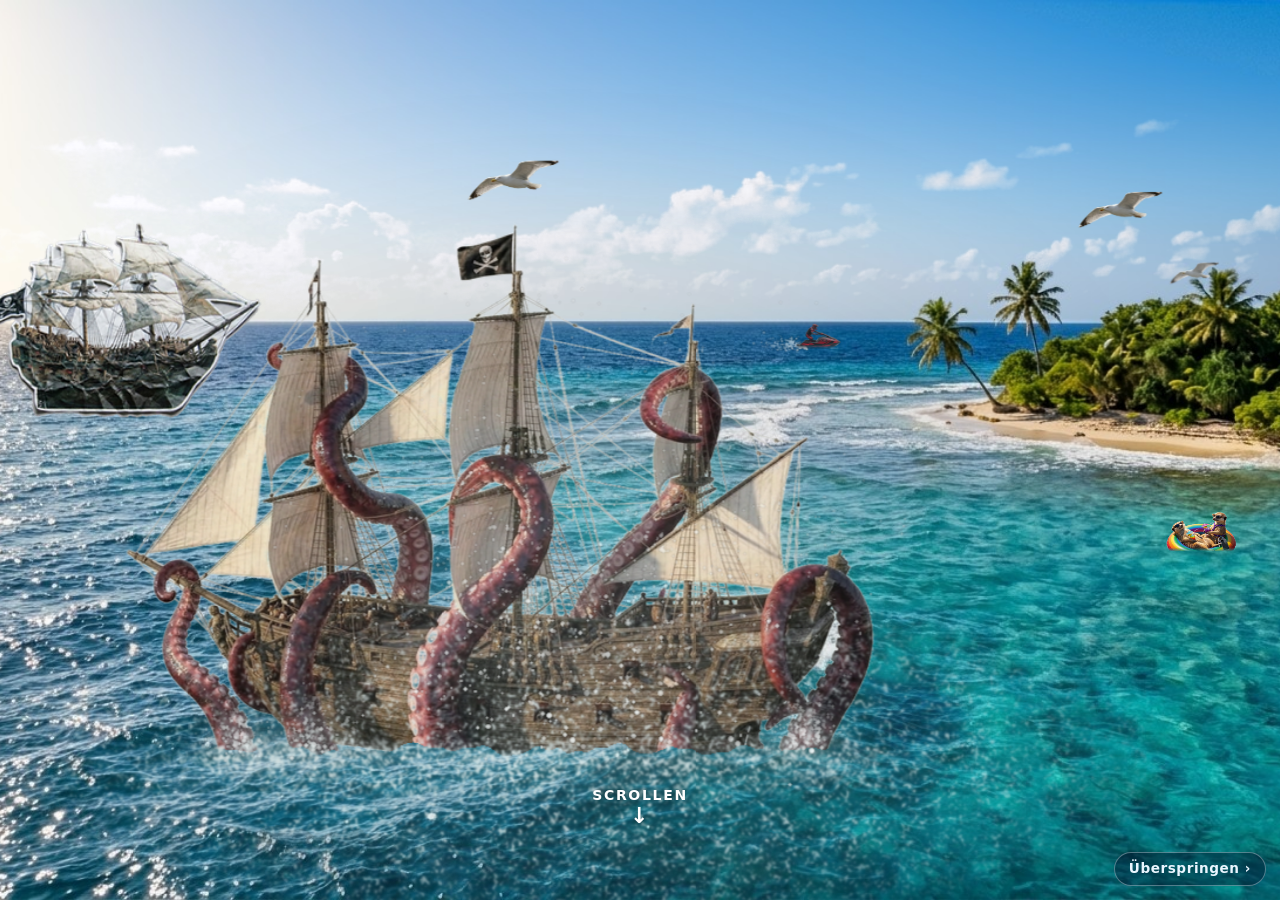
<file: index.html>
<!DOCTYPE html>
<html lang="de" data-theme="dunkel">
<head>
  <meta charset="utf-8">
  <meta name="viewport" content="width=device-width, initial-scale=1, viewport-fit=cover">
  <meta name="theme-color" content="#171a33">
  <meta name="mobile-web-app-capable" content="yes">
  <meta name="apple-mobile-web-app-capable" content="yes">
  <meta name="apple-mobile-web-app-title" content="Morse Coach">
  <link rel="manifest" href="manifest.webmanifest">
  <link rel="icon" href="icons/icon.svg" type="image/svg+xml">
  <link rel="apple-touch-icon" href="icons/icon-180.png">
  <title>Morse Coach</title>
  <link rel="stylesheet" href="css/style.css?v=30">
  <link rel="stylesheet" href="css/intro.css?v=30">
</head>
<body class="start-an">
  <!-- Startseite: Meer-Animation, Titel und Karten der Lernbereiche (startszene/).
       Ein Klick auf eine Karte öffnet den Bereich; „Startseite“ in der Leiste führt zurück zu den Karten. -->
  <div id="intro" aria-label="Startseite">
    <iframe id="introFrame" title="Morse Coach – Startseite" src="startszene/index.html?eingebettet&v=20"></iframe>
  </div>
  <header class="topbar" id="topbar">
    <button id="brand" class="brand" title="Zur Startseite" aria-label="Morse Coach – zur Startseite"><span class="brand-logo"></span></button>
    <!-- Am Handy: fünf Symbole nebeneinander (Lernen, Hören, Senden, Games, Mehr). Die Symbole (.ti) sind am Laptop ausgeblendet. -->
    <nav id="tabs" aria-label="Bereiche">
      <button data-tab="lernen"><svg class="ti" viewBox="0 0 24 24" aria-hidden="true"><path d="M4 5.5C6.5 4.5 9.5 4.5 12 6c2.5-1.5 5.5-1.5 8-.5V19c-2.5-1-5.5-1-8 .5-2.5-1.5-5.5-1.5-8-.5z"/><path d="M12 6v13.5"/></svg><span>Lernen</span></button>
      <button data-tab="hoeren"><svg class="ti" viewBox="0 0 24 24" aria-hidden="true"><path d="M4 15v-3a8 8 0 0 1 16 0v3"/><rect x="3" y="14" width="4.5" height="6" rx="1.5"/><rect x="16.5" y="14" width="4.5" height="6" rx="1.5"/></svg><span>Hören</span></button>
      <button data-tab="senden"><svg class="ti" viewBox="0 0 24 24" aria-hidden="true"><circle cx="12" cy="13" r="1.8"/><path d="M8.2 9.2a5.4 5.4 0 0 0 0 7.6M15.8 9.2a5.4 5.4 0 0 1 0 7.6M5.4 6.4a9.4 9.4 0 0 0 0 13.2M18.6 6.4a9.4 9.4 0 0 1 0 13.2"/></svg><span>Senden</span></button>
      <button data-tab="spiel"><svg class="ti" viewBox="0 0 24 24" aria-hidden="true"><path d="M7 8h10a4 4 0 0 1 4 4v1.5a3 3 0 0 1-5.4 1.8L14.5 14h-5l-1.1 1.3A3 3 0 0 1 3 13.5V12a4 4 0 0 1 4-4z"/><path d="M8 10.5v3M6.5 12h3"/><circle cx="15.5" cy="11" r=".6"/><circle cx="17.5" cy="13" r=".6"/></svg><span>Games</span></button>
      <button data-tab="uebersetzer" class="nav-sec"><svg class="ti" viewBox="0 0 24 24" aria-hidden="true"><path d="M4 8h13l-3-3M20 16H7l3 3"/></svg><span>Übersetzer</span></button>
      <button data-tab="statistik" class="nav-sec"><svg class="ti" viewBox="0 0 24 24" aria-hidden="true"><path d="M4 20h16"/><rect x="5.5" y="12" width="3" height="6" rx=".8"/><rect x="10.5" y="7" width="3" height="11" rx=".8"/><rect x="15.5" y="10" width="3" height="8" rx=".8"/></svg><span>Statistik</span></button>
      <button data-tab="einstellungen" class="nav-sec"><svg class="ti" viewBox="0 0 24 24" aria-hidden="true"><path d="M5 7h9M18 7h1M5 17h3M12 17h7"/><circle cx="16" cy="7" r="2"/><circle cx="10" cy="17" r="2"/></svg><span>Einstellungen</span></button>
      <button type="button" id="moreBtn" class="nav-more" aria-expanded="false" aria-haspopup="true"><svg class="ti" viewBox="0 0 24 24" aria-hidden="true"><circle cx="5" cy="12" r="1.6" fill="currentColor"/><circle cx="12" cy="12" r="1.6" fill="currentColor"/><circle cx="19" cy="12" r="1.6" fill="currentColor"/></svg><span>Mehr</span></button>
    </nav>
    <button id="themeToggle" class="btn small" title="Design wechseln">Design</button>
    <!-- Menü „Mehr“ (nur am Handy) -->
    <div class="more-menu" id="moreMenu" hidden>
      <button type="button" data-tab="uebersetzer"><svg class="ti" viewBox="0 0 24 24" aria-hidden="true"><path d="M4 8h13l-3-3M20 16H7l3 3"/></svg><span>Übersetzer</span></button>
      <button type="button" data-tab="statistik"><svg class="ti" viewBox="0 0 24 24" aria-hidden="true"><path d="M4 20h16"/><rect x="5.5" y="12" width="3" height="6" rx=".8"/><rect x="10.5" y="7" width="3" height="11" rx=".8"/><rect x="15.5" y="10" width="3" height="8" rx=".8"/></svg><span>Statistik</span></button>
      <button type="button" data-tab="einstellungen"><svg class="ti" viewBox="0 0 24 24" aria-hidden="true"><path d="M5 7h9M18 7h1M5 17h3M12 17h7"/><circle cx="16" cy="7" r="2"/><circle cx="10" cy="17" r="2"/></svg><span>Einstellungen</span></button>
    </div>
  </header>

  <div class="layout" id="layout">
    <!-- Immer erreichbar und läuft beim Scrollen mit: Tempo, Ton, Lautstärke -->
    <aside class="quickbar closed" id="quickbar" aria-label="Ton und Tempo">
      <div class="qb-bar">
        <button type="button" class="qtoggle" id="qToggle" aria-expanded="false">Ton &amp; Tempo ▾</button>
        <!-- Nur am Handy: Einstellungen des jeweiligen Bereichs (Zeichenauswahl) -->
        <button type="button" class="mtoggle" id="mToggle" aria-expanded="false">Einstellungen ▾</button>
      </div>
      <!-- Nur am Handy, nur beim Lernen: darunter ein Reiter für die Modi (Modus, Richtung, Antwort) -->
      <div class="qb-bar qb-bar2">
        <button type="button" class="motoggle" id="moToggle" aria-expanded="false">Modi ▾</button>
      </div>
      <div class="qb-sound">
      <label class="qb-wpm" title="Geschwindigkeit der einzelnen Zeichen">Tempo <b data-out="cwpm"></b> WPM
        <input type="range" data-set="cwpm" min="10" max="40" step="1"></label>
      <label class="qb-wpm" title="Gesamttempo. Kleiner als das Tempo = längere Pausen zwischen den Zeichen">Gesamttempo <b data-out="wpm"></b> WPM
        <input type="range" data-set="wpm" min="5" max="40" step="1"></label>
      <div class="qb-game">
        <b class="qb-title">Spieltempo</b>
        <div class="seg qb-modes" id="idSetTempo">
          <button type="button" data-v="0">Gemütlich</button>
          <button type="button" data-v="1">Normal</button>
          <button type="button" data-v="2">Zügig</button>
          <button type="button" data-v="3">Schnell</button>
          <button type="button" data-v="4">Blitz</button>
        </div>
        <p class="muted small" id="idTempoInfo"></p>
      </div>
      <label title="Tonhöhe">Tonhöhe <b data-out="freq"></b> Hz
        <input type="range" data-set="freq" min="300" max="1000" step="10"></label>
      <label title="Lautstärke">Lautstärke <b data-out="vol"></b> %
        <input type="range" data-set="vol" min="5" max="100" step="5"></label>
      </div>
      <div class="qb-mode" id="modePanel"></div>
      <div class="qb-modi" id="modiPanel"></div>
    </aside>

    <main>
      <!-- Die Startseite ist die Meer-Animation mit den Karten (#intro) -->

      <!-- LERNEN: erst auswählen (Koch oder eigene Zeichen, Modus, Richtung, Antwort), dann starten.
           Am Handy gibt es keine Auswahlseite: Zeichenauswahl und Modi stehen in den Ausklappfenstern der Leiste. -->
      <section id="tab-lernen" class="tab">
        <div id="lernSetup">
          <div class="card pick-card">
            <h2>Zeichen lernen</h2>
            <div class="pick-slot" data-area="lernen"></div>
          </div>
          <div class="card lern-modi-card">
            <h2>Wie möchtest du lernen?</h2>
            <div id="lernModiSlot" class="lm-slot">
              <div class="lm-group" data-key="mode">
                <b class="lm-title">Modus</b>
                <div class="seg lm-seg">
                  <button type="button" data-v="normal">Hören und Senden</button>
                  <button type="button" data-v="still">Stiller Modus</button>
                  <button type="button" data-v="hoer">Hörübung</button>
                </div>
              </div>
              <div class="lm-group" data-key="dir">
                <b class="lm-title">Richtung</b>
                <div class="seg lm-seg">
                  <button type="button" data-v="m2t">Morse zu Text</button>
                  <button type="button" data-v="t2m">Text zu Morse</button>
                  <button type="button" data-v="both">Beide</button>
                </div>
              </div>
              <div class="lm-group" data-key="answer">
                <b class="lm-title">Antwort</b>
                <div class="seg lm-seg">
                  <button type="button" data-v="tippen">Antwort eintippen</button>
                  <button type="button" data-v="wahl">Antwort auswählen (aus 4)</button>
                </div>
              </div>
            </div>
          </div>
          <div class="row left lern-go">
            <button class="btn primary" id="lernGo">Lernen starten</button>
          </div>
          <div class="feedback" id="lernSetupFb"></div>
        </div>

        <div id="lernPlay">
          <div class="card center">
            <div class="display" id="lernAnzeige">?</div>
            <div class="code" id="lernCode"></div>
            <div class="pattern" id="lernMuster">&nbsp;</div>
            <input id="lernInput" type="text" autocomplete="off" autocapitalize="characters" spellcheck="false" placeholder="Zeichen eintippen" aria-label="Antwort">
            <div class="lern-options" id="lernOptions"></div>
            <div id="lernSend">
              <div class="ky-field" id="lernFeld" role="button" aria-label="Morsetaste: kurz drücken = Punkt, länger halten = Strich"><span>Hier drücken</span></div>
              <div class="row" id="lernKeys">
                <button class="btn key" id="lernKurz">Kurz ( E )</button>
                <button class="btn key" id="lernLang">Lang ( T )</button>
              </div>
              <div class="ky-timing" id="lernTiming"></div>
              <div class="row">
                <button class="btn" id="lernBack">Löschen</button>
                <button class="btn primary" id="lernOk">Bestätigen ( Enter )</button>
              </div>
            </div>
            <div class="feedback" id="lernFeedback"></div>
            <div class="row">
              <button class="btn primary" id="lernStart">Start</button>
              <button class="btn" id="lernReplay">Nochmal hören</button>
              <button class="btn" id="lernStop">Beenden</button>
            </div>
            <div class="meter" id="lernMeter"><div id="lernBar"></div></div>
            <p class="muted" id="lernQuote"></p>
            <p class="muted small mode-line"><span id="lernMode"></span> · <button type="button" class="linkbtn" data-area-settings="lernen">Ändern</button></p>
          </div>
        </div>
      </section>

      <!-- HÖREN -->
      <section id="tab-hoeren" class="tab">
        <div class="card">
          <h2>Hörtraining</h2>
          <div class="seg" id="hoerLevels"></div>
          <p class="muted" id="hoerDesc"></p>
          <div class="pick-slot" id="hoerPick" data-area="hoeren"></div>
        </div>
        <div class="card">
          <div class="row left">
            <button class="btn primary" id="hoerStart">Neue Runde</button>
            <button class="btn" id="hoerReplay">Nochmal hören</button>
          </div>
          <textarea id="hoerInput" rows="3" autocomplete="off" autocapitalize="characters" spellcheck="false" placeholder="Gehörtes hier eintippen"></textarea>
          <div class="row left"><button class="btn primary" id="hoerCheck">Prüfen</button></div>
          <div id="hoerResult" class="result"></div>
          <p class="muted small mode-line"><span id="hoerMode"></span> · <button type="button" class="linkbtn" data-area-settings="hoeren">Ändern</button></p>
        </div>
      </section>

      <!-- SENDEN -->
      <section id="tab-senden" class="tab">
        <div class="card center">
          <h2>Senden</h2>
          <p class="muted" id="sendHinweis"></p>
          <div class="display" id="sendAnzeige">?</div>
          <div class="code" id="sendCode"></div>
          <div class="pattern" id="sendMuster">&nbsp;</div>
          <div class="feedback" id="sendFeedback"></div>
          <div class="ky-field" id="sendFeld" role="button" aria-label="Morsetaste: kurz drücken = Punkt, länger halten = Strich"><span>Hier drücken</span></div>
          <div class="row" id="sendKeys">
            <button class="btn key" id="sendKurz">Kurz ( E )</button>
            <button class="btn key" id="sendLang">Lang ( T )</button>
          </div>
          <div class="ky-timing" id="sendTiming"></div>
          <div class="row">
            <button class="btn" id="sendBack">Löschen</button>
            <button class="btn primary" id="sendOk">Bestätigen ( Enter )</button>
          </div>
          <p class="muted small mode-line">Eingabe: <span id="sendModus"></span> · <button type="button" class="linkbtn" data-area-settings="senden">Ändern</button></p>
        </div>
        <div class="card pick-card">
          <h2>Zeichen zum Senden</h2>
          <div class="pick-slot" data-area="senden"></div>
        </div>
      </section>

      <!-- GAMES: Idle-Spiel (js/idle.js, Regeln in js/idle-logic.js) -->
      <section id="tab-spiel" class="tab">
        <div class="card id-head">
          <nav class="seg id-areas" aria-label="Bereiche des Spiels">
            <button class="active" type="button" data-view="aufgaben">Aufgaben</button>
            <button type="button" data-view="upgrades">Upgrades</button>
            <button type="button" disabled title="Kommt in einem späteren Schritt">Prestige</button>
            <button type="button" disabled title="Kommt in einem späteren Schritt">Welten</button>
          </nav>
          <div class="id-bank">
            <div class="id-dots"><b id="idDots">0</b><span>Dots</span><div class="id-pops" id="idPops"></div></div>
            <div class="id-combo">
              <b id="idCombo">x1</b>
              <span>Serie <strong id="idStreak">0</strong> · <span id="idComboNext"></span></span>
              <div class="meter"><div id="idComboFill"></div></div>
              <small class="id-shield" id="idShield" hidden></small>
            </div>
          </div>
          <p class="id-rushbar" id="idRush" hidden></p>
        </div>

        <div class="id-grid" id="idViewAufgaben">
          <div class="card center id-task">
            <div class="id-clock" id="idClock"><div id="idClockFill"></div></div>
            <p class="muted id-clocktext" id="idClockText"></p>
            <p class="id-kind"><b id="idKind"></b> <span class="muted" id="idPrompt"></span></p>
            <div class="display" id="idDisplay">?</div>
            <div class="code" id="idHelp"></div>
            <div class="pattern" id="idInput">&nbsp;</div>
            <div class="feedback" id="idFeedback"></div>
            <div class="ky-field" id="idFeld" role="button" hidden aria-label="Morsetaste: kurz drücken = Punkt, länger halten = Strich"><span>Hier drücken</span></div>
            <div class="row" id="idKeys" hidden>
              <button class="btn key" id="idKurz" type="button">Kurz ( E )</button>
              <button class="btn key" id="idLang" type="button">Lang ( T )</button>
            </div>
            <div class="ky-timing" id="idTiming" hidden></div>
            <div class="row" id="idCtl" hidden>
              <button class="btn" id="idErase" type="button">Löschen</button>
              <button class="btn primary" id="idOk" type="button">Bestätigen ( Enter )</button>
            </div>
            <p class="id-next muted">Als Nächstes: <b id="idNext"></b> <span id="idNextKind"></span></p>
            <p class="muted small mode-line">Eingabe: <span id="idModus"></span> · <button type="button" class="linkbtn" data-area-settings="spiel">Ändern</button></p>
          </div>

          <div class="id-side">
            <div class="card">
              <h2>Zeichen <small id="idLevel"></small></h2>
              <div class="id-chars" id="idChars"></div>
              <div class="meter"><div id="idKochFill"></div></div>
              <p class="muted" id="idKochInfo"></p>
            </div>
            <div class="card">
              <h2>Statistik</h2>
              <p class="muted small erkl">Spieltempo, Tonhöhe und Lautstärke stellst du in der Leiste rechts ein.</p>
              <div class="stats id-stats">
                <div class="stat"><span>Gelöst</span><b id="idSolved">0</b></div>
                <div class="stat"><span>Beste Serie</span><b id="idBest">0</b></div>
                <div class="stat"><span>Insgesamt verdient</span><b id="idTotal">0</b></div>
              </div>
            </div>
          </div>
        </div>

        <div class="card" id="idViewUpgrades" hidden>
          <h2>Upgrades</h2>
          <p class="muted small">Upgrades wirken sofort. Der Preis steigt mit jeder Stufe.</p>
          <div class="id-ups" id="idUps"></div>
        </div>
      </section>

      <!-- ÜBERSETZER -->
      <section id="tab-uebersetzer" class="tab">
        <div class="card">
          <h2>Übersetzer</h2>
          <div class="rx-slot not-funk"></div>
          <label for="uText">Text</label>
          <textarea id="uText" rows="3" placeholder="Text eingeben" spellcheck="false"></textarea>
          <label for="uMorse">Morse <small>(Zeichen mit Leerzeichen trennen, Wörter mit /)</small></label>
          <textarea id="uMorse" rows="3" placeholder=".... .- .-.. .-.. --- / .-- . .-.. -" spellcheck="false"></textarea>
          <div class="row left">
            <button class="btn primary" id="uPlay">Abspielen</button>
            <button class="btn" id="uStop">Stopp</button>
          </div>
        </div>
        <div class="card">
          <h2>Alphabet <small>Anklicken zum Anhören</small></h2>
          <div class="alphabet" id="alphabet"></div>
        </div>
      </section>

      <!-- STATISTIK -->
      <section id="tab-statistik" class="tab">
        <div class="card">
          <h2>Statistik</h2>
          <div class="stats" id="statSummary"></div>
        </div>
        <div class="card">
          <h2>Verlauf</h2>
          <div class="seg" id="periodSeg">
            <button data-period="tag">Tag</button>
            <button data-period="woche">Woche</button>
            <button data-period="monat">Monat</button>
            <button data-period="jahr">Jahr</button>
          </div>
          <h3>Antworten <small id="periodNote"></small></h3>
          <div id="chartCount"></div>
          <h3>Genauigkeit</h3>
          <div id="chartAcc"></div>
        </div>
        <div class="card">
          <h2>Zeichen im Detail <small>Genauigkeit der letzten 20 Antworten</small></h2>
          <div id="statChars" class="charstats"></div>
        </div>
        <div class="card">
          <h2>Wettbewerbe &amp; Rangliste</h2>
          <p class="muted">Kommt mit dem Login (Google oder E-Mail) in der nächsten Ausbaustufe.</p>
        </div>
      </section>

      <!-- EINSTELLUNGEN -->
      <section id="tab-einstellungen" class="tab">
        <div class="card">
          <h2>Darstellung</h2>
          <div class="seg" id="themeSeg">
            <button data-theme-set="dunkel">Dunkel</button>
            <button data-theme-set="hell">Hell</button>
            <button data-theme-set="funk">Funkgerät</button>
          </div>
        </div>

        <div class="card">
          <h2>Ton &amp; Tempo</h2>
          <div class="setgrid">
            <label>Tempo <b data-out="cwpm"></b> WPM
              <input type="range" data-set="cwpm" min="10" max="40" step="1"></label>
            <label>Gesamttempo <b data-out="wpm"></b> WPM
              <input type="range" data-set="wpm" min="5" max="40" step="1"></label>
            <label>Tonhöhe <b data-out="freq"></b> Hz
              <input type="range" data-set="freq" min="300" max="1000" step="10"></label>
            <label>Lautstärke <b data-out="vol"></b> %
              <input type="range" data-set="vol" min="5" max="100" step="5"></label>
          </div>
          <p class="muted small">Ist das Gesamttempo kleiner als das Tempo, werden die Pausen zwischen den Zeichen länger. Du hörst schnelle Zeichen und hast mehr Zeit zum Erkennen.</p>
        </div>

        <div class="card" id="eingabeCard">
          <h2>Eingabe &amp; Bestätigung <small>für jeden Bereich einzeln</small></h2>
          <div class="seg" id="areaSeg">
            <button type="button" data-area="lernen">Lernen</button>
            <button type="button" data-area="hoeren">Hören</button>
            <button type="button" data-area="senden">Senden</button>
            <button type="button" data-area="spiel">Games</button>
          </div>
          <p class="muted small" id="areaNote"></p>
          <div class="id-explain-box" id="areaExplain" hidden></div>
          <div class="setrow col" data-opt="input">
            <div><b>Eingabe der Punkte und Striche</b><span class="muted small">Maus und Leertaste: kurz drücken = Punkt, länger halten = Strich. Die Grenze richtet sich nach dem Tempo.</span></div>
            <div class="seg" id="setInput">
              <button type="button" data-v="maus">Maus</button>
              <button type="button" data-v="leertaste">Leertaste</button>
              <button type="button" data-v="et">E und T</button>
            </div>
          </div>
          <div class="setrow" data-opt="right">
            <div><b>Rechte Maustaste zulassen</b><span class="muted small">Die linke Taste zählt immer.</span></div>
            <label class="switch"><input type="checkbox" id="setRight"><i></i></label>
          </div>
          <div class="setrow col" data-opt="confirm">
            <div><b>Bestätigung</b><span class="muted small" id="setConfirmText"></span></div>
            <div class="seg" id="setConfirm">
              <button type="button" data-v="sofort">Sofort</button>
              <button type="button" data-v="pause">Nach Pause</button>
              <button type="button" data-v="enter">Mit Enter</button>
            </div>
          </div>
          <div class="setrow col" data-opt="delay">
            <label for="setDelay">Pause bis zur Bestätigung <b id="setDelayOut"></b> Sekunden</label>
            <input type="range" id="setDelay" min="0.5" max="3" step="0.1">
          </div>
          <div class="setrow" data-opt="timing">
            <div><b>Druckdauer anzeigen</b><span class="muted small">Zeigt, wie lange du gedrückt hast und wo die Grenze liegt</span></div>
            <label class="switch"><input type="checkbox" id="setTiming"><i></i></label>
          </div>
          <div class="setrow" data-opt="hint">
            <div><b>Code anzeigen</b><span class="muted small">Punkte und Striche beim Üben einblenden</span></div>
            <label class="switch"><input type="checkbox" id="setHint"><i></i></label>
          </div>
        </div>

        <!-- Erklärungen: am Handy stehen sie nicht mehr in den Bereichen, sondern hier -->
        <div class="card erkl-card" id="erklCard">
          <h2>Erklärungen</h2>
          <div class="seg erkl-seg" id="erklSeg">
            <button type="button" data-erkl="lernen"><svg class="ti" viewBox="0 0 24 24" aria-hidden="true"><path d="M4 5.5C6.5 4.5 9.5 4.5 12 6c2.5-1.5 5.5-1.5 8-.5V19c-2.5-1-5.5-1-8 .5-2.5-1.5-5.5-1.5-8-.5z"/><path d="M12 6v13.5"/></svg><span>Lernen</span></button>
            <button type="button" data-erkl="hoeren"><svg class="ti" viewBox="0 0 24 24" aria-hidden="true"><path d="M4 15v-3a8 8 0 0 1 16 0v3"/><rect x="3" y="14" width="4.5" height="6" rx="1.5"/><rect x="16.5" y="14" width="4.5" height="6" rx="1.5"/></svg><span>Hören</span></button>
            <button type="button" data-erkl="senden"><svg class="ti" viewBox="0 0 24 24" aria-hidden="true"><circle cx="12" cy="13" r="1.8"/><path d="M8.2 9.2a5.4 5.4 0 0 0 0 7.6M15.8 9.2a5.4 5.4 0 0 1 0 7.6M5.4 6.4a9.4 9.4 0 0 0 0 13.2M18.6 6.4a9.4 9.4 0 0 1 0 13.2"/></svg><span>Senden</span></button>
            <button type="button" data-erkl="spiel"><svg class="ti" viewBox="0 0 24 24" aria-hidden="true"><path d="M7 8h10a4 4 0 0 1 4 4v1.5a3 3 0 0 1-5.4 1.8L14.5 14h-5l-1.1 1.3A3 3 0 0 1 3 13.5V12a4 4 0 0 1 4-4z"/><path d="M8 10.5v3M6.5 12h3"/><circle cx="15.5" cy="11" r=".6"/><circle cx="17.5" cy="13" r=".6"/></svg><span>Games</span></button>
          </div>
          <div class="erkl-body" id="erklBody"></div>
        </div>

        <div class="card">
          <h2>Daten</h2>
          <div class="row left"><button class="btn danger" id="resetAll">Fortschritt zurücksetzen</button></div>
        </div>
      </section>
    </main>
  </div>

  <!-- Zeichenauswahl (für Lernen, Hören und Senden) -->
  <template id="pickerTpl">
    <div class="picker">
      <div class="seg pk-method">
        <button data-method="koch">Koch-Methode</button>
        <button data-method="custom">Eigene Auswahl</button>
      </div>
      <p class="muted info pk-info"></p>
      <div class="chargrid pk-grid"></div>
      <div class="gridctl pk-koch">
        <button class="btn small pk-minus">Stufe −</button>
        <span class="stufe pk-label"></span>
        <button class="btn small pk-plus">Stufe +</button>
      </div>
      <div class="gridctl pk-custom">
        <button class="btn small pk-group" data-group="letters" aria-pressed="false">Alle Buchstaben</button>
        <button class="btn small pk-group" data-group="digits" aria-pressed="false">Alle Ziffern</button>
        <button class="btn small pk-group" data-group="signs" aria-pressed="false">Alle Satzzeichen</button>
        <button class="btn small pk-none">Auswahl leeren</button>
      </div>
    </div>
  </template>

  <!-- Empfangsanzeige: Lampe und Zeiger reagieren auf den Ton -->
  <template id="rxTpl">
    <div class="rx">
      <svg class="receiver only-funk" viewBox="0 0 260 120" role="img" aria-label="Empfangsanzeige">
        <rect x="6" y="6" width="248" height="108" rx="8" fill="#2b1d10" stroke="#a67c2e" stroke-width="3"/>
        <path d="M30 100 A100 100 0 0 1 230 100 Z" fill="#eadfb9" stroke="#8b6a2b" stroke-width="2"/>
        <g stroke="#4a3414" stroke-width="1.5">
          <g transform="rotate(-50 130 100)"><line x1="130" y1="12" x2="130" y2="26"/></g>
          <g transform="rotate(-40 130 100)"><line x1="130" y1="16" x2="130" y2="24"/></g>
          <g transform="rotate(-30 130 100)"><line x1="130" y1="16" x2="130" y2="24"/></g>
          <g transform="rotate(-20 130 100)"><line x1="130" y1="16" x2="130" y2="24"/></g>
          <g transform="rotate(-10 130 100)"><line x1="130" y1="16" x2="130" y2="24"/></g>
          <g transform="rotate(0 130 100)"><line x1="130" y1="12" x2="130" y2="26"/></g>
          <g transform="rotate(10 130 100)"><line x1="130" y1="16" x2="130" y2="24"/></g>
          <g transform="rotate(20 130 100)"><line x1="130" y1="16" x2="130" y2="24"/></g>
          <g transform="rotate(30 130 100)"><line x1="130" y1="16" x2="130" y2="24"/></g>
          <g transform="rotate(40 130 100)"><line x1="130" y1="16" x2="130" y2="24"/></g>
          <g transform="rotate(50 130 100)"><line x1="130" y1="12" x2="130" y2="26"/></g>
        </g>
        <text x="130" y="62" text-anchor="middle" font-family="Georgia, serif" font-size="11" letter-spacing="3" fill="#7a2a1a">SIGNAL</text>
        <g class="rx-needle" style="transform-origin: 130px 100px">
          <line x1="130" y1="100" x2="130" y2="22" stroke="#c2321f" stroke-width="2.5" stroke-linecap="round"/>
        </g>
        <circle cx="130" cy="100" r="7" fill="#17100a" stroke="#a67c2e" stroke-width="2"/>
        <circle class="rx-lamp" cx="232" cy="26" r="9" stroke="#a67c2e" stroke-width="2"/>
      </svg>
    </div>
  </template>

  <script src="js/morse.js?v=30"></script>
  <script src="js/storage.js?v=30"></script>
  <script src="js/keyer.js?v=30"></script>
  <script src="js/idle-logic.js?v=30"></script>
  <script src="js/idle.js?v=30"></script>
  <script src="js/app.js?v=30"></script>
  <script src="js/intro.js?v=30"></script>
  <script src="js/hell-fx.js?v=30"></script>
  <script>
    if ('serviceWorker' in navigator && location.protocol.indexOf('http') === 0) {
      navigator.serviceWorker.register('sw.js').catch(function () {});
    }
  </script>
</body>
</html>
</file>
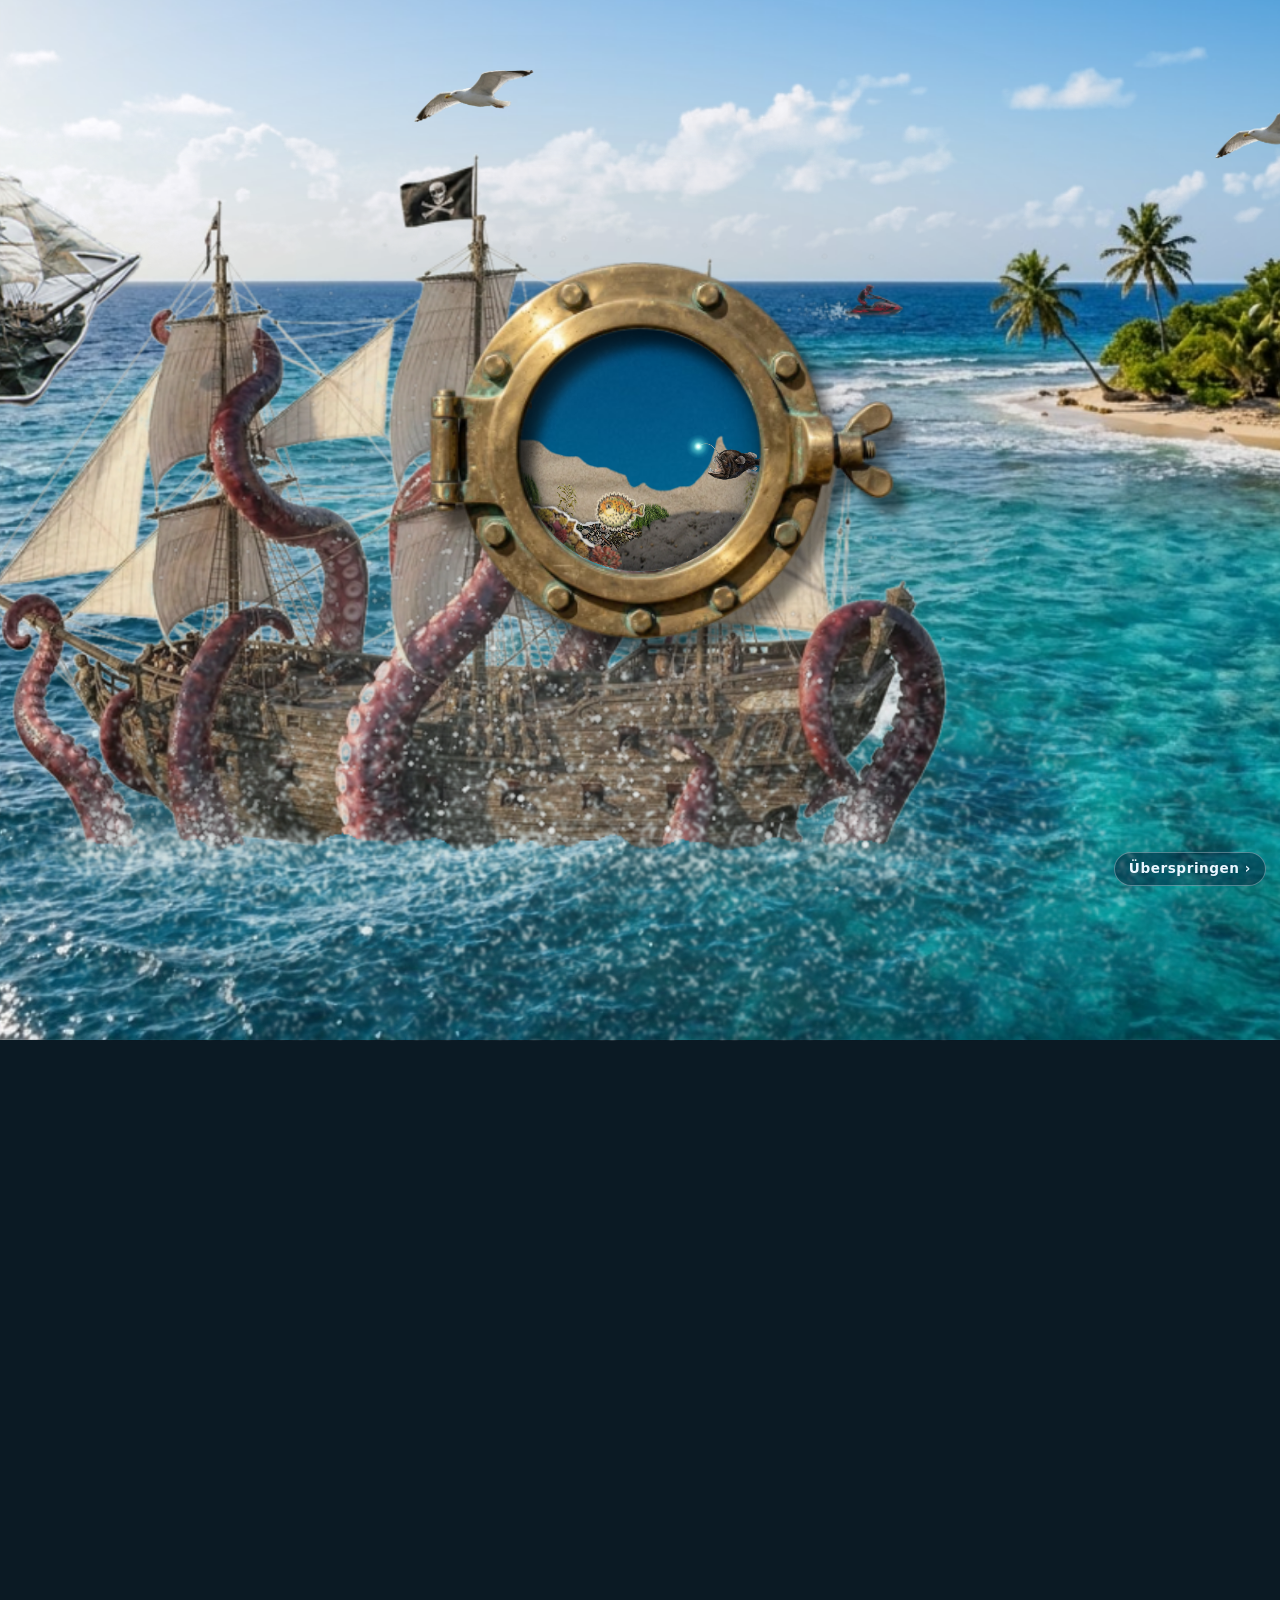
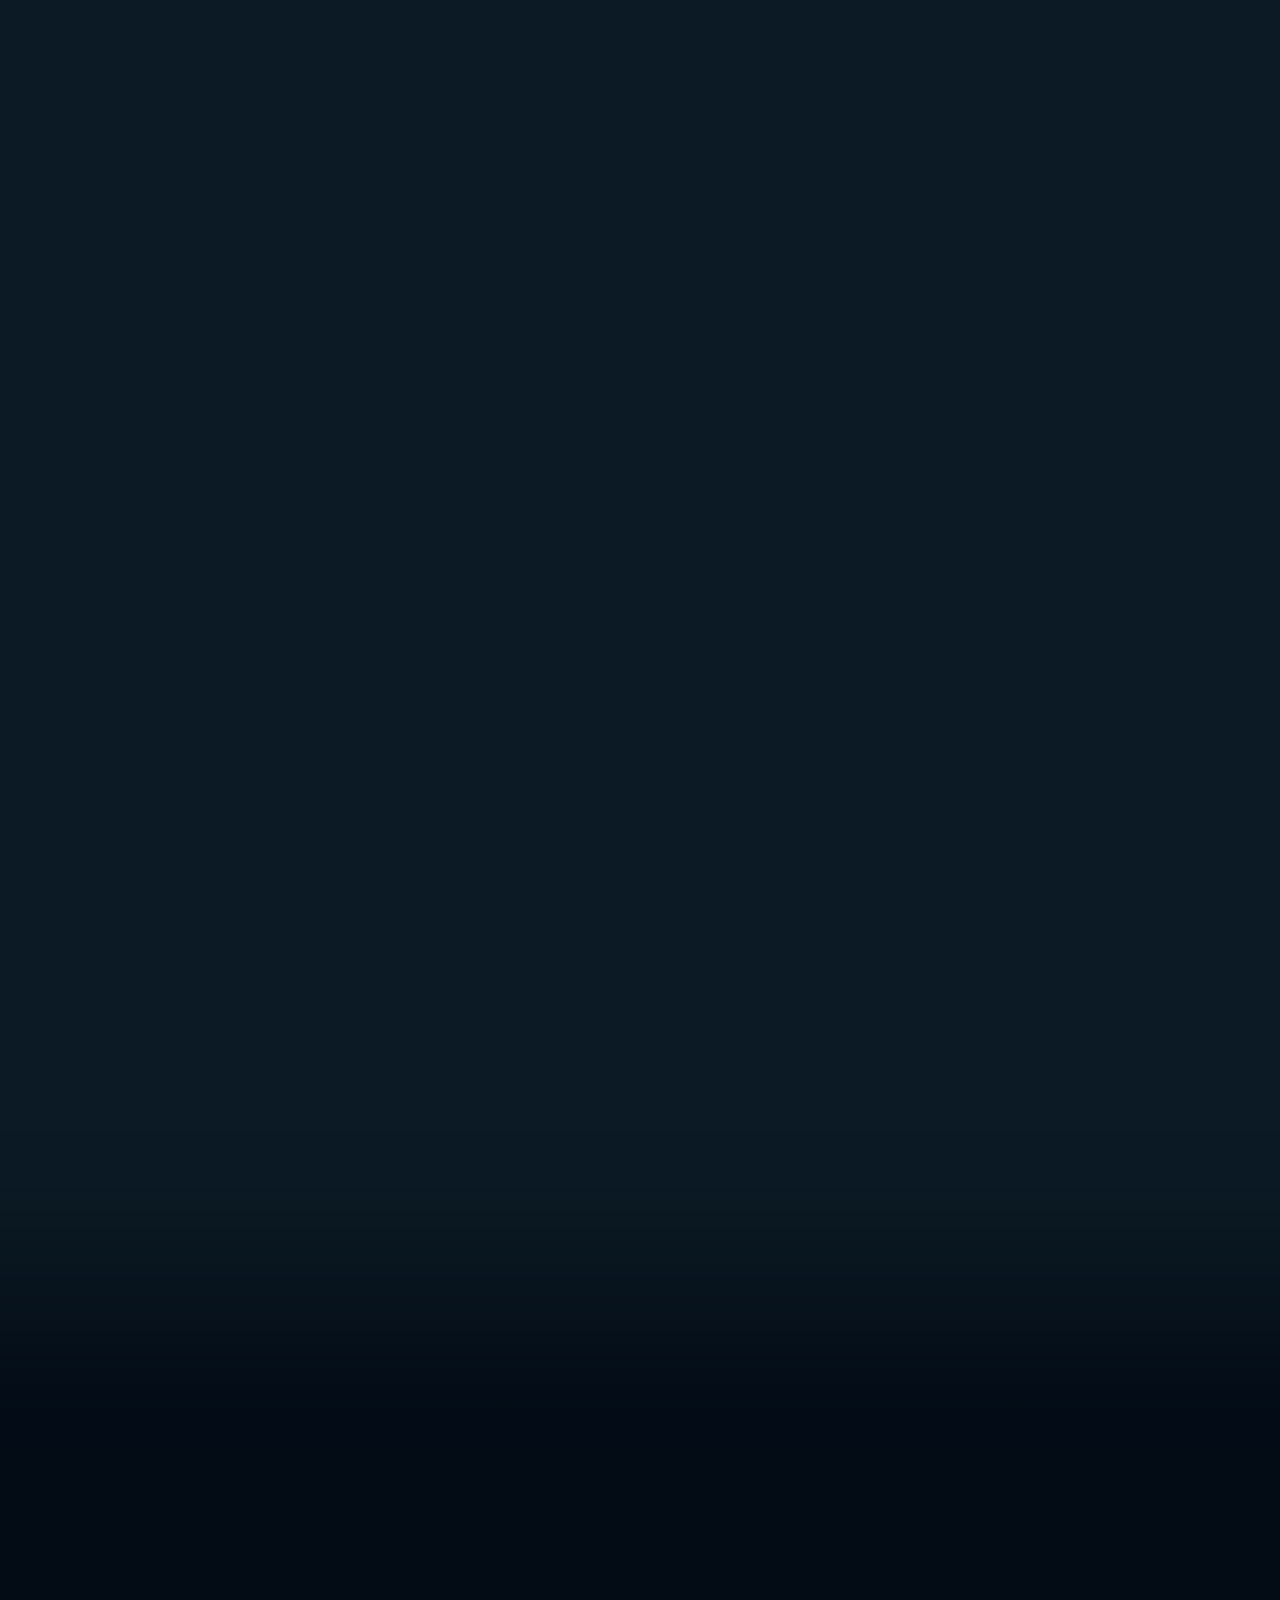
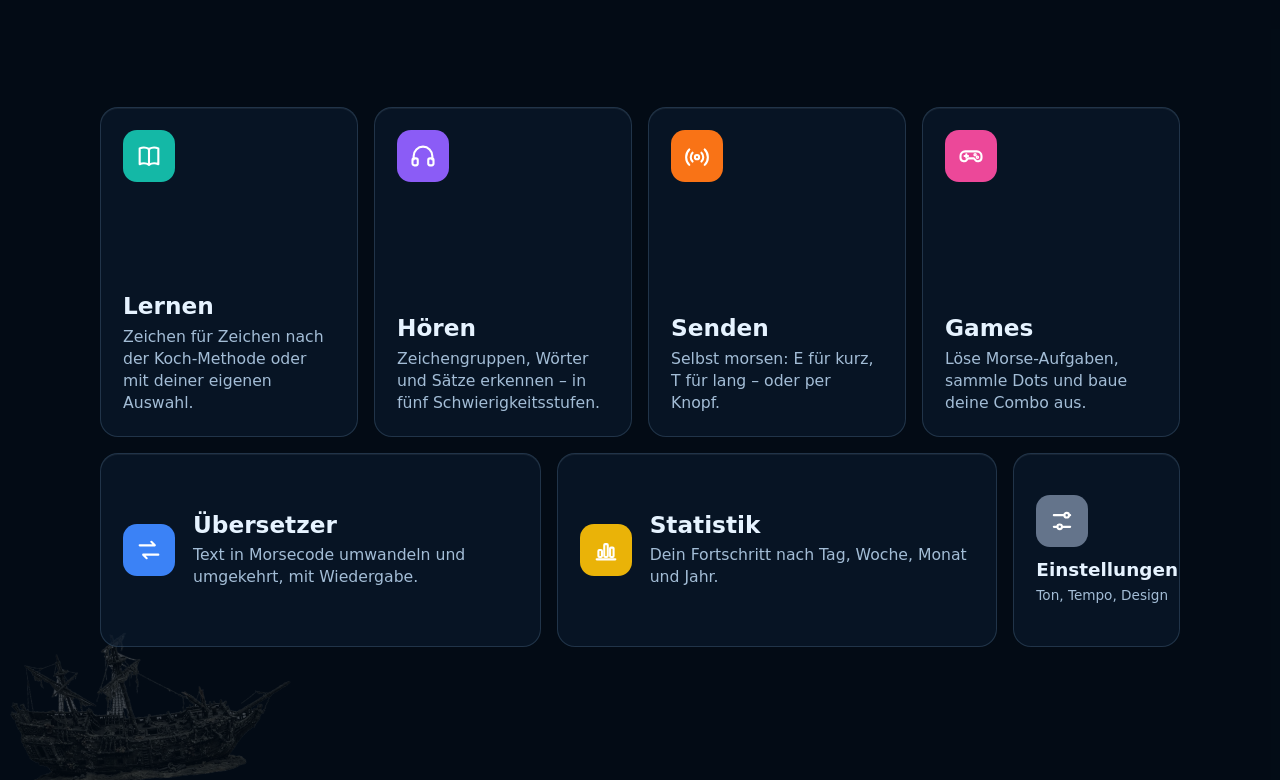
<file: startszene/index.html>
<!DOCTYPE html>
<html lang="de">
<head>
<meta charset="utf-8">
<meta name="viewport" content="width=device-width, initial-scale=1">
<title>Morse Coach – Startszene</title>
<style>
  html,body{margin:0;background:#0b1a24;font-family:system-ui,sans-serif}
  body{overflow-x:hidden}
  /* Die Bühne hat immer die Originalgröße der Bilder (1376 × 768).
     Per JavaScript wird sie auf die Fenstergröße skaliert. */
  #stage{position:fixed;left:50%;top:50%;width:1376px;height:768px;transform-origin:center center;overflow:hidden;will-change:transform}
  .layer{position:absolute;display:block;pointer-events:none}
  /* Wolken: zwei gleiche Bilder nebeneinander, die Reihe zieht um eine Bildbreite nach links → nahtlose Schleife
     (die Wolken-Bilder laufen an beiden Rändern weich aus, deshalb keine sichtbare Naht) */
  .wolken{position:absolute;left:0;top:0;width:2752px;height:274px;pointer-events:none;animation:wolken linear infinite;will-change:transform}
  .wolken img{display:block;float:left;width:1376px;height:274px}
  @keyframes wolken{from{transform:translateX(0)}to{transform:translateX(-1376px)}}

  /* ---------- Animation 1: Krakenschiff schaukelt ----------
     Zwei verschachtelte Hüllen, damit sich zwei Bewegungen überlagern:
     .rock  = langsames Schaukeln (Wellengang)
     .tug   = kurzer Ruck, wenn die Krake zieht                      */
  #ship-rock{position:absolute;left:234px;top:183px;width:661px;height:508px;
    transform-origin:330px 456px;               /* Drehpunkt: Mitte der Wasserlinie */
    animation:rock 7s ease-in-out infinite}
  #ship-tug{width:100%;height:100%;transform-origin:330px 456px;
    animation:tug 5.3s ease-in-out infinite}
  #ship-tug img{width:100%;height:100%}

  @keyframes rock{
    0%  {transform:translateY(0)   rotate(-1.4deg)}
    50% {transform:translateY(5px) rotate( 1.6deg)}
    100%{transform:translateY(0)   rotate(-1.4deg)}
  }
  @keyframes tug{
    0%,70%,100%{transform:translate(0,0) rotate(0)}
    74%{transform:translate(-3px,6px) rotate(-1.2deg)}   /* Krake reißt nach unten */
    80%{transform:translate(2px,2px)  rotate(0.6deg)}
    88%{transform:translate(0,0)      rotate(0)}
  }

  /* Das Wasser vor dem Rumpf hebt und senkt sich leicht mit */
  #front-water{left:85px;top:76px;animation:bob 3.5s ease-in-out infinite}
  @keyframes bob{0%,100%{transform:translateY(0)}50%{transform:translateY(2px)}}

  /* ---------- Animation 2: Papierschiff fährt, wird am linken Rand zerknüllt ----------
     Start: Das Schiff steht 4 s an seiner Ursprungsposition (mit Schatten).
     Endlosschleife 62,8 s (ca. 20 px pro Sekunde), Zeiten in Sekunden:
        0 – 1,5   Schuss mit Rückstoß, Schiff steht
      1,5 – 15    A nach rechts, bis die Schiffsmitte bei 3/8 der Bildbreite liegt (+270 px)
       15 – 17    wenden
       17 – 39,3  B nach links, bis das Schiff zu 1/4 aus dem Bild ist (−183 px)
     39,3 – 42,3  zerknüllen: drei Bilder (knuell3 → knuell2 → knuell1) blenden weich ineinander
     42,3 – 42,8  Papierkugel liegt kurz da (am Rand)
     42,8 – 44,6  Kugel versinkt (nach unten, blasser)
     44,6         unsichtbar nach links außerhalb des Bildes springen, wieder glatt
     44,7 – 62,8  C von links herein bis zur Startposition, dort halten → Schuss  */
  #paper-travel{position:absolute;left:0;top:0;width:1376px;height:768px;
    animation:travel 62.8s infinite 4s}
  @keyframes travel{
    0%     {transform:translateX(0)}
    0.22%  {transform:translateX(-7px)}                 /* Rückstoß beim Schuss */
    1.78%  {transform:translateX(0)}
    2.39%  {transform:translateX(0);      animation-timing-function:ease-in-out}
    23.89% {transform:translateX(270px);  animation-timing-function:linear}
    27.07% {transform:translateX(270px);  animation-timing-function:cubic-bezier(.4,0,.55,1)}
    62.50% {transform:translateX(-183px)}                /* Schiff zu 1/4 aus dem Bild */
    70.94% {transform:translateX(-183px)}
    71.10% {transform:translateX(-420px); animation-timing-function:ease-out}
    100%   {transform:translateX(0)}                    /* bremst ab und hält an der Startposition */
  }
  .paper-flip{animation:flip 62.8s linear infinite 4s}
  @keyframes flip{
    0%,23.89%      {transform:scaleX(1)}
    27.07%,70.94%  {transform:scaleX(-1)}
    71.10%,100%    {transform:scaleX(1)}
  }
  #paper-shadow{position:absolute;left:111px;top:175px;
    animation:shadowOff 1s ease-in 5s forwards}
  @keyframes shadowOff{to{opacity:0}}
  #paper-wrap{position:absolute;left:120px;top:182px;width:252px;height:187px}
  #paper{position:absolute;left:0;top:0;display:block;width:100%;height:100%;transform-origin:50% 90%;
    animation:rockPaper 4s ease-in-out infinite, paperOut 62.8s infinite 4s}
  /* Zerknüllen (36,5 – 39,5 s): glattes Schiff → knuell3 → knuell2 → knuell1 (Kugel).
     Weiche Übergänge ohne Sprung: Jedes neue Bild blendet über dem alten ein.
     Jedes Bild ist so verschoben, dass es genau am linken Bildrand anliegt
     (im gespiegelten Schiff heißt "left" optisch: weiter nach links).        */
  @keyframes paperOut{0%,63.62%{opacity:1}64.09%,70.94%{opacity:0}71.10%,100%{opacity:1}}
  #crumple{position:absolute;left:0;top:0;width:100%;height:100%;transform-origin:100% 80%;
    animation:sink 62.8s infinite 4s}
  #crumple img{position:absolute;top:0;width:100%;height:100%;opacity:0;animation-timing-function:ease-in-out}
  #k3{left:5px; animation:k3 62.8s ease-in-out infinite 4s}
  #k2{left:28px;animation:k2 62.8s ease-in-out infinite 4s}
  #k1{left:47px;animation:k1 62.8s ease-in-out infinite 4s}
  /* Das neue Bild blendet ÜBER dem alten ein; erst wenn es ganz da ist,
     verschwindet das alte darunter. So wird es nie durchsichtig. */
  @keyframes k3{0%,62.50%{opacity:0}63.62%,65.21%{opacity:1}65.69%,100%{opacity:0}}
  @keyframes k2{0%,64.09%{opacity:0}65.21%,66.80%{opacity:1}67.28%,100%{opacity:0}}
  @keyframes k1{0%,65.69%{opacity:0}66.80%,70.94%{opacity:1}71.10%,100%{opacity:0}}
  @keyframes sink{
    0%,62.50%  {transform:none;opacity:1}
    64.73%     {transform:scale(.985,1.01);opacity:1}     /* Papier staucht sich zusammen */
    67.28%     {transform:none;opacity:1}
    68.07%     {transform:none;opacity:1;animation-timing-function:ease-in}
    70.94%     {transform:translateY(22px) scale(.9);opacity:0}   /* Kugel versinkt */
    71.10%,100%{transform:none;opacity:1}
  }
  @keyframes rockPaper{
    0%,100%{transform:rotate(-2deg)}
    50%    {transform:rotate(2deg) translateY(2px)}
  }

  /* ---------- Animation 3: Münchhausen wird abgefeuert ----------
     Synchron mit dem Papierschiff (gleiche Dauer 62,8 s, gleiche Verzögerung 4 s):
     Immer wenn das Schiff an seiner Startposition vorbeikommt und Richtung Insel
     fährt (Beginn jeder Runde), fliegt er los.
     Flugbahn: CSS-Bewegungspfad (offset-path), eine Kurve (Q = quadratische
     Bézierkurve) vom Bug des Papierschiffs hoch und dann hinter Schiff 1.
     Tempo: ca. 120 px/s, sechsmal so schnell wie das Schiff → 4,2 s ≈ 6,64 %.
     Größe: beim Abschuss ein Fünftel (scale .2), wächst im Flug auf volle Größe,
     weil er auf Schiff 1 zufliegt, das näher am Betrachter liegt.
     Danach bleibt er unsichtbar, bis die nächste Runde beginnt.              */
  #mh{position:absolute;left:0;top:0;width:111px;height:83px;
    offset-path:path('M 286 333 Q 440 120 565 560');
    offset-anchor:50% 50%;
    offset-rotate:0deg;                        /* Neigung steuern die Keyframes */
    transform:scale(.2);                       /* vor dem Abschuss: ein Fünftel so groß */
    opacity:0;                                 /* vor dem ersten Abschuss unsichtbar (steckt in der Kanone) */
    animation:fire 62.8s infinite 4s}
  #mh img{display:block;width:100%;height:100%}
  @keyframes fire{
    0%      {offset-distance:0%;   offset-rotate:0deg;  transform:scale(.2);   opacity:0; animation-timing-function:cubic-bezier(.25,.6,.6,1)}
    0.53%   {opacity:1}
    1.48%   {offset-rotate:-15deg}
    3.95%   {offset-rotate:15deg}
    6.64%   {offset-distance:100%; offset-rotate:35deg; transform:scale(1);    opacity:1}
    6.8%    {offset-distance:100%; transform:scale(1);  opacity:0}
    99.9%   {offset-distance:0%;   transform:scale(.2); opacity:0}
    100%    {offset-distance:0%;   transform:scale(.2); opacity:0}
  }
  /* Neigung: erst leicht nach oben (Steigflug), dann nach unten (Sturzflug).
     Sein Schatten verschwindet beim Abschuss und kommt mit ihm zurück. */

  /* ---------- Animation 3c: Mündungsexplosion beim Abschuss (Code) ----------
     Liegt fest im Bild genau am Startpunkt der Flugbahn (286 | 333), Kanonenluke am Rumpf, am Bug von
     Schiff 2. Sie fährt NICHT mit dem Schiff mit: Der Rauch bleibt dort stehen,
     wo geschossen wurde, und der Baron fliegt mitten aus ihm heraus.
     Gleicher Takt wie Schiff und Baron (62,8 s, Start nach 4 s).
     Blitz: heller Feuerball, der in 0,3 s aufleuchtet und verschwindet.
     Rauch: 7 Wolken, die sich ausdehnen, auseinandertreiben und verblassen.
     Jede Wolke bekommt über CSS-Variablen ihre eigene Richtung und Größe.   */
  #boom{position:absolute;left:286px;top:333px;width:0;height:0}
  #boom .flash{position:absolute;left:-45px;top:-45px;width:90px;height:90px;border-radius:50%;
    background:radial-gradient(circle,#fffbe0 0%,#ffd45a 25%,#ff8a1e 50%,rgba(255,90,0,0) 72%);
    opacity:0;transform:scale(0);
    animation:flash 62.8s infinite 4s}
  @keyframes flash{
    0%    {opacity:0;transform:scale(.2)}
    0.12% {opacity:1;transform:scale(1.15)}
    0.53% {opacity:0;transform:scale(1.4)}
    100%  {opacity:0;transform:scale(.2)}
  }
  #boom .puff{position:absolute;left:calc(var(--s) / -2);top:calc(var(--s) / -2);
    width:var(--s);height:var(--s);border-radius:50%;
    background:radial-gradient(circle at 40% 35%,rgba(255,255,255,.95),rgba(225,225,225,.85) 45%,rgba(160,160,165,.55) 70%,rgba(140,140,145,0) 72%);
    opacity:0;animation:puff 62.8s infinite 4s;animation-delay:calc(4s + var(--d))}
  @keyframes puff{
    0%    {opacity:0;   transform:translate(0,0) scale(.3)}
    0.22% {opacity:.95; transform:translate(calc(var(--dx)*.4),calc(var(--dy)*.4)) scale(.9)}
    3.26% {opacity:0;   transform:translate(var(--dx),var(--dy)) scale(1.8)}
    100%  {opacity:0;   transform:translate(0,0) scale(.3)}
  }

  /* ---------- Animation 4: Moby Dick taucht auf, schwimmt, bläst, taucht ab ----------
     Takt: 20 s, Start nach 2 s. Alle Teile laufen im selben Takt.
       0–10 %   auftauchen (2 s)
       10–35 %  schwimmt an der Oberfläche, Fontäne nur in jeder zweiten Runde
     Er schwimmt die ganze Zeit gleichmäßig nach links, auch beim Auf- und Abtauchen.
       35–48 %  taucht schräg nach vorn ab
       48–100 % unsichtbar unter Wasser (schwimmt dabei zurück an den Start)

     #whale-mover   bewegt alles zusammen nach links (Schwimmen)
     #whale-window  Fenster mit Unterkante = Wasserlinie (overflow:hidden)
     #whale-swim    leichtes Wiegen beim Schwimmen
     #whale         hoch/runter (Auf- und Abtauchen)
     Die Fontäne ist eine Bildfolge aus einer Partikel-Simulation
     (Tropfen mit Schwerkraft und Wind). steps() spielt sie wie ein Daumenkino ab. */
  #whale-mover{position:absolute;left:0;top:0;width:0;height:0;animation:whaleX 20s infinite 2s}
  @keyframes whaleX{
    0%   {transform:translateX(70px);  animation-timing-function:linear}
    48%  {transform:translateX(-60px)}                  /* gleichmäßig schwimmen: auf- und abtauchen in der Bewegung */
    49%  {transform:translateX(-60px)}
    100% {transform:translateX(70px)}
  }
  #whale-window{position:absolute;left:760px;top:241px;width:151px;height:47px;overflow:hidden;
    /* Wellige, weiche Wasserlinie statt einer geraden Kante: Eine SVG-Welle
       dient als Maske. Sie wandert langsam seitwärts (mask-position). */
    -webkit-mask:url("data:image/svg+xml,%3Csvg xmlns='http://www.w3.org/2000/svg' width='40' height='47'%3E%3Cdefs%3E%3ClinearGradient id='g' x1='0' y1='0' x2='0' y2='1'%3E%3Cstop offset='0.80' stop-color='white'/%3E%3Cstop offset='0.92' stop-color='white' stop-opacity='0'/%3E%3C/linearGradient%3E%3C/defs%3E%3Cpath d='M0 0H40V43Q35 39 30 42T20 42T10 42T0 43Z' fill='url(%23g)'/%3E%3C/svg%3E") 0 0/40px 47px repeat-x;
    mask:url("data:image/svg+xml,%3Csvg xmlns='http://www.w3.org/2000/svg' width='40' height='47'%3E%3Cdefs%3E%3ClinearGradient id='g' x1='0' y1='0' x2='0' y2='1'%3E%3Cstop offset='0.80' stop-color='white'/%3E%3Cstop offset='0.92' stop-color='white' stop-opacity='0'/%3E%3C/linearGradient%3E%3C/defs%3E%3Cpath d='M0 0H40V43Q35 39 30 42T20 42T10 42T0 43Z' fill='url(%23g)'/%3E%3C/svg%3E") 0 0/40px 47px repeat-x;
    animation:waveMask 2.2s linear infinite}
  @keyframes waveMask{to{-webkit-mask-position:40px 0;mask-position:40px 0}}
  #whale-swim{position:absolute;left:10px;top:10px;width:131px;height:61px;transform-origin:40% 60%;
    animation:swim 2.6s ease-in-out infinite}
  @keyframes swim{0%,100%{transform:rotate(-1.2deg) translateY(0)}50%{transform:rotate(1deg) translateY(1px)}}
  #whale{position:absolute;left:0;top:0;width:131px;height:61px;transform:translateY(34px);
    transform-origin:30% 50%;animation:whale 20s infinite 2s}
  @keyframes whale{
    0%   {transform:translateY(34px) rotate(5deg);   animation-timing-function:ease-out}
    10%  {transform:translateY(0)    rotate(0deg)}
    20%  {transform:translateY(2px)  rotate(.5deg)}
    30%  {transform:translateY(0)    rotate(0deg);   animation-timing-function:ease-in}
    35%  {transform:translateY(1px)  rotate(-1deg);  animation-timing-function:ease-in}
    48%  {transform:translateY(34px) rotate(-8deg)}
    100% {transform:translateY(34px) rotate(5deg)}
  }
  /* Fontäne: 30 Bilder, 2,4 s, Blasloch am Kopf */
  #spout{position:absolute;left:764px;top:197px;width:60px;height:70px;
    background:url(img/fontaene.png) 0 0/1800px 70px no-repeat;opacity:0;
    animation:spout 40s infinite 2s}                    /* 40 s = zwei Wal-Runden → Fontäne nur jedes zweite Mal */
  @keyframes spout{
    0%,7.5%   {opacity:0;background-position:0 0}
    7.55%     {opacity:1;background-position:0 0;animation-timing-function:steps(29,end)}
    13.5%     {opacity:1;background-position:-1740px 0}
    13.55%,100%{opacity:0;background-position:-1740px 0}
  }

  /* ---------- Erdmännchen im Schwimmring (vor der Insel) ----------
     Gleicher Trick wie beim Wal: Fenster mit welliger, weicher Unterkante
     (Maske) = Wasserlinie. Der Ring schaukelt sanft auf den Wellen.          */
  #meerkats{position:absolute;left:1105px;top:392px;width:124px;height:84px;
    -webkit-mask:url("data:image/svg+xml,%3Csvg xmlns='http://www.w3.org/2000/svg' width='30' height='84'%3E%3Cdefs%3E%3ClinearGradient id='g' x1='0' y1='0' x2='0' y2='1'%3E%3Cstop offset='0.88' stop-color='white'/%3E%3Cstop offset='0.97' stop-color='white' stop-opacity='0'/%3E%3C/linearGradient%3E%3C/defs%3E%3Cpath d='M0 0H30V81Q26 77 22 80T15 80T7 80T0 81Z' fill='url(%23g)'/%3E%3C/svg%3E") 0 0/30px 84px repeat-x;
    mask:url("data:image/svg+xml,%3Csvg xmlns='http://www.w3.org/2000/svg' width='30' height='84'%3E%3Cdefs%3E%3ClinearGradient id='g' x1='0' y1='0' x2='0' y2='1'%3E%3Cstop offset='0.88' stop-color='white'/%3E%3Cstop offset='0.97' stop-color='white' stop-opacity='0'/%3E%3C/linearGradient%3E%3C/defs%3E%3Cpath d='M0 0H30V81Q26 77 22 80T15 80T7 80T0 81Z' fill='url(%23g)'/%3E%3C/svg%3E") 0 0/30px 84px repeat-x;
    animation:waveMask2 5s linear infinite}
  @keyframes waveMask2{to{-webkit-mask-position:30px 0;mask-position:30px 0}}
  #meerkats img{position:absolute;left:2px;top:4px;width:120px;height:98px;transform-origin:50% 75%;
    animation:float 6.5s ease-in-out infinite}
  @keyframes float{
    0%,100%{transform:translateY(0)     rotate(-.8deg)}
    50%    {transform:translateY(1.5px) rotate(.8deg)}
  }
  /* Halbe Größe und nach hinten geneigt (rotateX mit Perspektive):
     Drehpunkt ist die Wasserlinie, damit der Ring im Wasser bleibt. */
  #meerkats-wrap{position:absolute;left:0;top:0;width:1376px;height:768px;
    transform-origin:1167px 470px;
    transform:perspective(400px) rotateX(22deg) scale(.5)}
  /* Schaumkranz rund um den Ring an der Wasserlinie.
     Hintere Hälfte liegt hinter dem Ring, vordere davor (verdeckt die Schnittkante).
     Drei verrauschte Varianten wechseln sich ständig ab → der Schaum flimmert. */
  .ringfoam{position:absolute;left:1092px;top:438px;width:150px;height:44px}
  .ringfoam img{position:absolute;left:0;top:0;width:100%;height:100%;opacity:0;
    animation:foamFlicker 3.6s ease-in-out infinite}
  .ringfoam img:nth-child(2){animation-delay:-1.2s}
  .ringfoam img:nth-child(3){animation-delay:-2.4s}
  @keyframes foamFlicker{0%,100%{opacity:0}20%,45%{opacity:1}65%{opacity:0}}
  /* Auslaufende Wellen: dünne Schaumringe, die vom Ring wegwandern,
     größer werden und ins Wasser übergehen (verblassen). */
  .ripples{position:absolute;left:1092px;top:438px;width:150px;height:44px}
  .ripples img{position:absolute;left:0;top:0;width:100%;height:100%;opacity:0;
    transform-origin:75px 22px;animation:ripple 7.5s ease-out infinite}
  .ripples img:nth-child(2){animation-delay:-2.5s}
  .ripples img:nth-child(3){animation-delay:-5s}
  @keyframes ripple{
    0%  {transform:scale(1);   opacity:0}
    10% {transform:scale(1.04);opacity:.75}
    100%{transform:scale(1.7); opacity:0}
  }
  #meerkats-shadow{position:absolute;left:1108px;top:466px;width:120px;height:16px;border-radius:50%;
    background:radial-gradient(ellipse,rgba(0,60,70,.35),rgba(0,60,70,0) 70%)}

  /* ---------- Nur für die Vorschau: Zeitleiste zum Spulen (später entfernen) ---------- */
  /* ---------- Animation 5: Möwen ----------
     Drei Möwen kreisen, eine fliegt ab und zu quer durchs Bild. Sie gleiten nur
     (keine Flügelschläge) und neigen sich in den Kurven.
     Kreisen = zwei getrennte Bewegungen, die zusammen eine Ellipse ergeben:
       .cx  links ↔ rechts   (halbe Rundendauer, hin und her)
       .cy  oben ↔ unten     (gleiche Dauer, um eine Viertelrunde versetzt)
     Auf der hinteren Seite (oben) wird die Möwe kleiner → wirkt weiter weg.
       .face dreht sie in die Flugrichtung (Spiegeln an den Wendepunkten, dabei
             neigt sie sich wie in einer Kurve)
       .glide leichtes Schaukeln im Wind                                         */
  .gull{position:absolute}
  .gull img{display:block;width:100%;height:100%}
  .cx{animation:cx var(--h) ease-in-out infinite alternate var(--d)}
  @keyframes cx{from{transform:translateX(calc(var(--rx) * -1))}to{transform:translateX(var(--rx))}}
  .cy{animation:cy var(--h) ease-in-out infinite alternate calc(var(--d) - var(--h) / 2)}
  @keyframes cy{from{transform:translateY(calc(var(--ry) * -1)) scale(.78)}to{transform:translateY(var(--ry)) scale(1.05)}}
  .face{animation:face calc(var(--h) * 2) linear infinite var(--d)}
  @keyframes face{
    0%,44%  {transform:scaleX(-1) rotate(0deg)}       /* fliegt nach rechts */
    50%     {transform:scaleX(.05) rotate(-14deg)}    /* Kurve */
    56%,94% {transform:scaleX(1)  rotate(0deg)}       /* fliegt nach links */
    100%    {transform:scaleX(-.05) rotate(14deg)}
  }
  .glide{animation:glide 3.2s ease-in-out infinite var(--d)}
  @keyframes glide{0%,100%{transform:rotate(-3deg) translateY(0)}50%{transform:rotate(3deg) translateY(2px)}}
  /* Flügelschlag: Bildfolge (moewe_fluegel.png) mit 7 Bildern:
     Bild 0 = Gleiten mit weit ausgebreiteten Flügeln (schwarze Spitzen sichtbar),
     Bilder 1–6 = ein Flügelschlag. Alle Bilder sind am Schnabel
     ausgerichtet, damit die Möwe beim Wechseln nicht springt.
     Ablauf: 3 ruhige Flügelschläge (je ca. 0,9 s), dann gleiten. --fw/--fh = Bildgröße. */
  .flap{width:var(--fw);height:var(--fh);
    background:url(img/moewe_fluegel.png) 0 0/calc(var(--fw) * 7) var(--fh) no-repeat;
    animation:flapGlide var(--ft,4.5s) infinite var(--fd,0s)}
  @keyframes flapGlide{
    0%     {background-position-x:calc(var(--fw) * -1);animation-timing-function:steps(6,end)}
    12.85% {background-position-x:calc(var(--fw) * -7)}
    12.86% {background-position-x:calc(var(--fw) * -1);animation-timing-function:steps(6,end)}
    25.71% {background-position-x:calc(var(--fw) * -7)}
    25.72% {background-position-x:calc(var(--fw) * -1);animation-timing-function:steps(6,end)}
    38.57% {background-position-x:calc(var(--fw) * -7)}
    38.58%,100%{background-position-x:0}
  }
  /* Durchgehender Flügelschlag (Bilder 1–6 in Schleife). --ft = Dauer eines Schlags */
  .flap.loop{animation:flapLoop var(--ft) steps(6,end) infinite var(--fd,0s)}
  @keyframes flapLoop{from{background-position-x:calc(var(--fw) * -1)}to{background-position-x:calc(var(--fw) * -7)}}
  /* Die quer fliegende Möwe ist weit hinten: klein, blass (Luftperspektive)
     und HINTER den beiden Schiffen (sie steht im HTML vor den Schiffen). */
  .far{filter:contrast(.8) brightness(1.08) saturate(.8);opacity:.9}
  /* Möwen, die quer durchs Bild fliegen nach links, Pause außerhalb, kommt von rechts zurück.
     Gleichmäßiges Tempo (ca. 80 px/s), Runde 35 s. */
  /* Der Sprung von links nach rechts außerhalb des Bildes passiert unsichtbar
     (opacity 0), sonst sieht man die Möwe kurz durchs Bild huschen. */
  /* Die kleine Möwe fliegt quer durchs Bild, ca. 60 px/s, Runde 38,6 s */
  .across-d{animation:acrossD 38.6s linear infinite 3s}
  @keyframes acrossD{
    0%     {transform:translateX(0);       opacity:1}
    53.9%  {transform:translateX(-1250px); opacity:1}
    53.91% {transform:translateX(-1250px); opacity:0}
    54%    {transform:translateX(350px);   opacity:0}
    84.96% {transform:translateX(350px);   opacity:0}
    84.97% {transform:translateX(350px);   opacity:1}
    100%   {transform:translateX(0);       opacity:1}
  }
  .wave{animation:wave 4s ease-in-out infinite}
  @keyframes wave{0%,100%{transform:translateY(-4px) rotate(-2deg)}50%{transform:translateY(5px) rotate(3deg)}}

  /* ---------- Animation 6: Jetski fährt Achten um Moby Dick ----------
     Der Jetski fährt immer VOR dem Wal (z-index 3 > Wal 2), damit er nie durch
     ihn hindurchfährt. Hinten auf der Acht wird er nur kleiner.
     Die Palmen der Insel liegen als eigene Ebene darüber (palmen_vorne.png),
     so fährt der Jetski hinter den Palmen durch. Alles bleibt hinter den Schiffen.
     Liegende Acht (Lissajous-Figur), Runde 12 s:
       .jx  links ↔ rechts (−110 … +110 px), halbe Runde hin, halbe zurück
       #jet vorn ↔ hinten, doppelt so schnell; vorne größer, hinten kleiner
       .jface dreht ihn in Fahrtrichtung (wendet an den Enden der Acht)
       .jbob hüpft über kleine Wellen
     Die Gischt hinter ihm ist eine Bildfolge (Partikel-Simulation).          */
  #whale-zone{position:absolute;left:0;top:0;width:0;height:0;z-index:0}
  #whale-mover{z-index:2}
  #jet{position:absolute;left:821px;top:276px;width:38px;height:23px;transform-origin:50% 100%;z-index:3;
    animation:jy 3s ease-in-out infinite alternate -1.5s}
  @keyframes jy{
    from{transform:translateY(-9px) scale(.8)}
    to  {transform:translateY(11px) scale(1.15)}
  }
  .jx{width:100%;height:100%;animation:jx 6s ease-in-out infinite alternate}
  @keyframes jx{from{transform:translateX(-110px)}to{transform:translateX(110px)}}
  .jface{width:100%;height:100%;animation:jface 12s linear infinite}
  @keyframes jface{
    0%,45%  {transform:scaleX(1)   rotate(0deg)}     /* fährt nach rechts */
    50%     {transform:scaleX(.08) rotate(-8deg)}    /* Kurve */
    55%,95% {transform:scaleX(-1)  rotate(0deg)}     /* fährt nach links */
    100%    {transform:scaleX(.08) rotate(8deg)}
  }
  .jbob{position:relative;width:100%;height:100%;transform-origin:50% 90%;animation:jbob .55s ease-in-out infinite alternate}
  @keyframes jbob{from{transform:translateY(0) rotate(-3deg)}to{transform:translateY(-2px) rotate(3deg)}}
  .jbob img{position:absolute;left:0;top:0;width:38px;height:22.5px;
    -webkit-mask:linear-gradient(to bottom,#000 80%,transparent 96%);mask:linear-gradient(to bottom,#000 80%,transparent 96%)}
  .jspray{position:absolute;left:-30px;top:3px;width:46px;height:22px;
    background:url(img/jetski_gischt.png) 0 0/460px 22px no-repeat;animation:jspray .8s steps(10,end) infinite}
  @keyframes jspray{from{background-position-x:0}to{background-position-x:-460px}}

  /* ---------- Animation 7: Papagei landet auf der Insel, schaut sich um, fliegt weg ----------
     Runde 32 s, Start nach 2 s. Zeiten in Sekunden innerhalb einer Runde:
        0 – 3     fliegt von oben links herein (Flügelschlag), wird dabei kleiner (weiter weg)
        3 – 4,2   gleitet mit ausgebreiteten Flügeln hinunter
      4,2 – 5     Landepose (Beine nach vorn, Flügel hoch), setzt am Strand auf
        5 – 13,4  sitzt und schaut sich um: vorn → links → ganz links → vorn → rechts
     13,4 – 19    startet direkt mit Flügelschlag, erst langsam, dann schneller,
                  nach rechts oben aus dem Bild, wird größer (kommt näher)
       19 – 32    Pause außerhalb des Bildes
     #parrot   fährt eine Bahn ab (offset-path): Kurve 1 bis zum Strand, Kurve 2 aus dem Bild.
               Alle Posen sind am Kopf ausgerichtet: (0|0) ist das Auge.
               Deshalb springt der Papagei beim Wechsel der Pose nicht.
     .phop     federt beim Aufsetzen kurz nach
     .pp       die einzelnen Posen; immer nur eine ist sichtbar. Beim Wechsel blendet die
               neue Pose zuerst ein, erst dann blendet die alte aus (nie durchsichtig).  */
  #parrot{position:absolute;left:0;top:0;width:0;height:0;
    offset-path:path('M 760 -60 Q 905 330 1035 343 Q 1200 330 1510 -110');
    offset-anchor:0 0;offset-distance:0%;offset-rotate:18deg;
    animation:parrotPath 32s infinite 2s}
  @keyframes parrotPath{
    0%       {offset-distance:0%;     offset-rotate:18deg; transform:scale(1.45); animation-timing-function:cubic-bezier(.35,.15,.55,1)}
    9.375% {offset-rotate:14deg}
    13.125% {offset-rotate:4deg}
    15.625% {offset-distance:42.98%; offset-rotate:0deg;  transform:scale(1)}
    41.875% {offset-distance:42.98%; offset-rotate:0deg;  transform:scale(1); animation-timing-function:cubic-bezier(.4,.1,.7,.85)}
    46.25% {offset-rotate:-14deg}
    59.375% {offset-distance:100%;   offset-rotate:-28deg; transform:scale(2.1)}
    100%     {offset-distance:100%;   offset-rotate:-28deg; transform:scale(2.1)}
  }
  #parrot .phop{position:absolute;left:0;top:0;animation:parrotHop 32s infinite 2s}
  @keyframes parrotHop{
    0%,14.688%{transform:translateY(0)}
    15.625%{transform:translateY(.8px)}            /* federt beim Aufsetzen */
    16.562%,100%{transform:translateY(0)}
  }
  #parrot .pp{position:absolute;display:block;opacity:0}
  /* Flügelschlag: Bildfolge mit 6 Bildern, ein Schlag dauert 0,45 s */
  #parrot .pflap{left:-46.15px;top:-26.51px;width:63.67px;height:55.67px;
    background:url(img/papagei_flug.png) 0 0/382.00px 55.67px no-repeat;
    animation:parrotFlap .45s steps(6,end) infinite, pvFlap 32s infinite 2s}
  @keyframes parrotFlap{from{background-position-x:0}to{background-position-x:-382.00px}}
  #parrot .pglide{left:-38.72px;top:-21.91px;width:45.33px;height:46.33px;animation:pvGlide 32s infinite 2s}
  #parrot .pland{left:-39.16px;top:-18.66px;width:43.67px;height:47.00px;animation:pvLand 32s infinite 2s}
  #parrot .psit0{left:-6.65px;top:-3.58px;width:13.33px;height:25.00px;animation:pvSit0 32s infinite 2s}
  #parrot .psit1{left:-4.67px;top:-3.40px;width:14.33px;height:27.67px;animation:pvSit1 32s infinite 2s}
  #parrot .psit3{left:-4.06px;top:-2.99px;width:17.00px;height:28.00px;animation:pvSit3 32s infinite 2s}
  #parrot .psit5{left:-8.73px;top:-3.53px;width:13.33px;height:28.33px;animation:pvSit5 32s infinite 2s}
  @keyframes pvFlap{0%{opacity:1}9.375%{opacity:1}10.156%{opacity:0}41.094%{opacity:0}41.875%{opacity:1}59.375%{opacity:1}60.156%{opacity:0}100%{opacity:0}}
  @keyframes pvGlide{0%{opacity:0}8.594%{opacity:0}9.375%{opacity:1}13.125%{opacity:1}13.906%{opacity:0}100%{opacity:0}}
  @keyframes pvLand{0%{opacity:0}12.344%{opacity:0}13.125%{opacity:1}15.625%{opacity:1}16.406%{opacity:0}100%{opacity:0}}
  @keyframes pvSit0{0%{opacity:0}14.844%{opacity:0}15.625%{opacity:1}21.875%{opacity:1}22.656%{opacity:0}30.469%{opacity:0}31.25%{opacity:1}36.25%{opacity:1}37.031%{opacity:0}100%{opacity:0}}
  @keyframes pvSit1{0%{opacity:0}21.094%{opacity:0}21.875%{opacity:1}26.875%{opacity:1}27.656%{opacity:0}100%{opacity:0}}
  @keyframes pvSit3{0%{opacity:0}26.094%{opacity:0}26.875%{opacity:1}31.25%{opacity:1}32.031%{opacity:0}100%{opacity:0}}
  @keyframes pvSit5{0%{opacity:0}35.469%{opacity:0}36.25%{opacity:1}41.875%{opacity:1}42.656%{opacity:0}100%{opacity:0}}
  /* Schatten im Sand unter dem sitzenden Papagei */
  #parrot-shadow{position:absolute;left:1026px;top:363px;width:20px;height:4px;border-radius:50%;
    background:radial-gradient(ellipse,rgba(70,50,20,.55),rgba(70,50,20,0) 70%);opacity:0;
    animation:parrotShadow 32s infinite 2s}
  @keyframes parrotShadow{0%,13.125%{opacity:0}15.625%,41.875%{opacity:1}44.375%,100%{opacity:0}}
  /* ================= Station B: Bullauge + Unterwasser-Landschaft =================
     Scrollweg: 7 Bildschirmhöhen (p = 0 … 1):
       p 0    – 0,10  man zoomt in die Inselszene hinein; bei p 0,07 ploppt das Bullauge auf
       p 0,10 – 0,44  Bullauge wird größer, man fliegt durch das Glas
       p 0,50 – 0,82  Landschaft und Fische sinken nach unten aus dem Bild, das Meer wird dunkler
       p 0,74 – 0,94  Titel „Morse Coach" erscheint
     Glitzern + Blasen liegen über allem und bleiben die ganze Zeit (dezent);
     das Glitzern zieht beim Hineinzoomen nach außen und beim Absinken mit nach unten. */
  #scrollspace{height:620vh;height:620svh}
  /* Handy: Vorschau-Steuerleiste ausblenden, Hinweis tiefer */
  @media (max-width:700px),(pointer:coarse){ #ui{display:none !important} #hint{bottom:28px} }
  html{scrollbar-width:none} html::-webkit-scrollbar{display:none}
  #pb{position:fixed;inset:0;pointer-events:none;z-index:5;visibility:hidden;transform-origin:50% 50%}
  #wclip{position:absolute;inset:0;transform-origin:50% 50%;will-change:transform}
  #world{position:absolute;inset:0;overflow:hidden;transform-origin:50% 50%;will-change:transform}
  #sea{position:absolute;inset:-6% 0;background:#014a79 url(img/see/meer_bg.jpg) center/cover no-repeat;will-change:transform}
  #seaDark{position:absolute;inset:0;background:#00213a;opacity:0}   /* tiefes Blau aus dem Farbton des Hintergrunds */
  #zoom{position:absolute;inset:0;transform-origin:50% 50%;will-change:transform}
  #see{position:absolute;left:0;top:0;width:1920px;height:1080px;transform-origin:0 0}
  .grp{position:absolute;left:0;top:0;width:1920px;height:1080px;will-change:transform}
  .grp>img{position:absolute;display:block}
  .occ{position:absolute;pointer-events:none;-webkit-mask-size:100% 100%;mask-size:100% 100%;-webkit-mask-repeat:no-repeat;mask-repeat:no-repeat}
  .pf{position:absolute;transform-origin:50% 100%;will-change:transform}
  .pf img{display:block;width:100%;height:100%}
  .pf img.fl{transform:scaleX(-1)}
  .pf.rot{animation:seeRot ease-in-out infinite}
  .pf.skew{animation:seeSkew ease-in-out infinite}
  @keyframes seeRot{0%,100%{transform:rotate(-2.2deg)}50%{transform:rotate(2.2deg)}}
  @keyframes seeSkew{0%,100%{transform:skewX(-2.6deg)}50%{transform:skewX(2.6deg)}}
  .fish{position:absolute;left:0;top:0;will-change:transform}
  .fish img{display:block;width:100%;height:auto}
  .fishin{position:relative}
  /* Leuchtköder des Tiefseefischs: weicher Lichtpunkt an der Spitze der Angel, pulsiert langsam */
  .lure{position:absolute;left:.2%;top:8.7%;width:34%;aspect-ratio:1;transform:translate(-50%,-50%);border-radius:50%;pointer-events:none;
    background:radial-gradient(circle,#f4fffd 0 6%,#bffcf5 11%,rgba(120,240,235,.55) 26%,rgba(80,220,230,.18) 50%,rgba(60,200,220,0) 70%);
    animation:lure 3.2s ease-in-out infinite}
  @keyframes lure{0%,100%{opacity:.75}50%{opacity:1}}
  #fx{position:absolute;inset:0;width:100%;height:100%;pointer-events:none}
  /* Rahmen: freigestelltes Messing-Bullauge. Maße im Foto gemessen: Außenring 535 px,
     Öffnung 345 px (= 64,5 %), Mitte der Öffnung bei (301|271) von 664 × 542 px. */
  #pz{position:absolute;left:50%;top:50%;width:0;height:0}
  #frame{position:absolute;left:calc(var(--D) * -.5632);top:calc(var(--D) * -.506);width:calc(var(--D) * 1.241);height:auto;display:block}
  /* Schatten als fertiges Bild (Rahmen 664 px breit + 40 px Rand je Seite) – kein Filter, damit nichts ruckelt */
  #pshadow{position:absolute;left:calc(var(--D) * (-.5632 - 1.241 * 40 / 664));top:calc(var(--D) * (-.506 - 1.241 * 40 / 664));
    width:calc(var(--D) * 1.241 * 744 / 664);height:auto;display:block;transform:translate(1vmin,1.3vmin)}
  #pz{will-change:transform}
  #glass{position:absolute;border-radius:50%;left:calc(var(--D) * -.3227);top:calc(var(--D) * -.3227);
    width:calc(var(--D) * .6454);height:calc(var(--D) * .6454);
    background:linear-gradient(135deg,rgba(255,255,255,.10),rgba(255,255,255,0) 30%,rgba(255,255,255,0) 75%,rgba(255,255,255,.05));
    box-shadow:inset 0 0 2.5vmin rgba(0,10,20,.6),inset .5vmin .7vmin 1.2vmin rgba(0,0,0,.4)}
  #titel{position:fixed;left:0;right:0;top:0;z-index:9;text-align:center;opacity:0;pointer-events:none;transform-origin:50% 0;will-change:transform,opacity}
  #titel h1{margin:0 auto;position:relative;width:min(92vw,940px);aspect-ratio:1946/334}
  #titel h1 .tb{position:absolute;top:0;height:100%;display:block}
  #titel h1 .tb img{position:absolute;inset:0;width:100%;height:100%;display:block}
  /* im Wasser eisweiß, über den Karten in den Farben des Designs (--k = 0 … 1) */
  #titel h1 .tb .eis{opacity:calc(1 - var(--k,0))} #titel h1 .tb .th{opacity:var(--k,0)}
  /* Titel wird Buchstabe für Buchstabe „gemorst“ */
  #titel h1 .tb{opacity:0;transform:translateY(6%);filter:blur(6px);
    transition:opacity .35s ease,transform .45s cubic-bezier(.2,.8,.2,1),filter .45s ease}
  #titel h1 .tb.da{opacity:1;transform:none;filter:none;animation:tAufblitz .9s ease-out}
  @keyframes tAufblitz{0%{filter:brightness(1.7)}100%{filter:brightness(1)}}
  @keyframes tCursor{50%{opacity:.25}}
  #tcode{position:absolute;top:50%;display:flex;align-items:center;gap:.38em;transform:translate(-50%,-50%);
    font-size:calc(min(92vw,940px) * .019);transition:opacity .25s ease;pointer-events:none}
  #tcode.weg{opacity:0}
  #tcode i{display:block;height:.36em;width:.36em;border-radius:1em;background:rgba(234,246,255,.2);transition:background .08s,box-shadow .08s}
  #tcode i.s{width:1.1em}
  #tcode i.an{background:#eaf6ff;box-shadow:0 0 .5em #8fdcff,0 0 1.1em rgba(111,208,255,.6)}

  /* ================= Kartenbereich unter dem Titel =================
     Nach dem Titel scrollt man weiter: der Bereich schiebt sich von unten herein (Übergang je nach Design),
     danach füllen die Karten den Bildschirm. Design = html[data-theme] (dunkel | hell | funk). */
  #karten{position:relative;z-index:8}
  .k-ueber{height:40vh;height:40svh;margin-top:-140vh;margin-top:-140svh}
  .k-buehne{min-height:100vh;min-height:100svh;display:flex;align-items:center;justify-content:center;
    padding:130px 4vw 4vh;box-sizing:border-box}   /* oben Platz für den Titel */
  .k-raster{width:min(1080px,100%);height:min(540px,calc(100svh - 170px));display:grid;gap:16px;
    grid-template-columns:repeat(12,minmax(0,1fr));grid-template-rows:minmax(0,1.7fr) minmax(0,1fr)}
  .k-txt .kurz{display:none}
  .karte{all:unset;box-sizing:border-box;cursor:pointer;position:relative;display:flex;flex-direction:column;
    justify-content:space-between;gap:12px;padding:22px;border-radius:18px;border:1px solid transparent;
    transition:transform .3s ease,border-color .35s ease,box-shadow .35s ease;-webkit-tap-highlight-color:transparent;
    isolation:isolate;overflow:hidden}
  .k-sym,.k-txt{position:relative;z-index:2}
  .k-gross{grid-column:span 3}
  .k-klein{grid-column:span 5;flex-direction:row;align-items:center;justify-content:flex-start;gap:18px}
  .k-mini{grid-column:span 2;flex-direction:column;justify-content:center;align-items:flex-start}
  .k-sym{width:52px;height:52px;border-radius:14px;background:var(--kf);display:grid;place-items:center;flex:none}
  .k-sym svg{width:28px;height:28px;fill:none;stroke:#fff;stroke-width:1.8;stroke-linecap:round;stroke-linejoin:round}
  .k-txt{display:flex;flex-direction:column;gap:6px}
  .k-txt b{font:600 1.45rem/1.15 system-ui,-apple-system,"Segoe UI",sans-serif}
  .k-txt span{font:400 .98rem/1.4 system-ui,-apple-system,"Segoe UI",sans-serif}
  .k-mini .k-txt span{font-size:.85rem}
  .k-mini .k-txt b{font-size:1.15rem}
  html[data-theme="funk"] .k-mini .k-txt b{letter-spacing:0;font-size:1.05rem}
  /* Hervorheben: Maus darüber (nur mit echter Maus), Tastatur-Fokus oder Antippen.
     Farben je Design über --hl-rand und --hl-schatten */
  .karte:focus-visible,.karte:active{transform:translateY(-3px);border-color:var(--hl-rand);box-shadow:var(--hl-schatten)}
  @media (hover:hover){ .karte:hover{transform:translateY(-3px);border-color:var(--hl-rand);box-shadow:var(--hl-schatten)} }
  .karte:focus-visible{outline:none}
  html[data-theme="dunkel"]{--hl-rand:rgba(125,190,255,.85);--hl-schatten:0 0 0 1px rgba(96,165,250,.55),0 0 18px rgba(59,130,246,.35),0 0 44px rgba(59,130,246,.16);
    --licht:rgba(96,165,250,.16);--licht-rand:rgba(147,197,253,.9)}
  html[data-theme="hell"]{--hl-rand:#1d62d6;--hl-schatten:0 0 0 1px #1d62d6,0 12px 28px rgba(29,98,214,.22);
    --licht:rgba(255,248,220,.55);--licht-rand:rgba(29,98,214,.9)}
  html[data-theme="funk"]{--hl-rand:#f2c46a;--hl-schatten:inset 0 0 0 3px #4a3414,inset 0 0 0 4px #ffd27a,0 0 16px rgba(255,179,71,.35),0 0 38px rgba(255,160,60,.16),0 3px 0 #0b0703;
    --licht:rgba(255,190,100,.14);--licht-rand:rgba(255,214,140,.95)}

  /* --- Dunkel: Tiefsee läuft weiter und wird fast schwarzblau, Karten aus dunklem Glas --- */
  html[data-theme="dunkel"] .k-ueber{background:linear-gradient(rgba(0,6,16,0.000) 0.0%,rgba(0,6,16,0.002) 7.1%,rgba(0,6,16,0.016) 14.3%,rgba(0,6,16,0.049) 21.4%,rgba(0,6,16,0.101) 28.6%,rgba(0,6,16,0.172) 35.7%,rgba(0,6,16,0.258) 42.9%,rgba(0,6,16,0.350) 50.0%,rgba(0,6,16,0.442) 57.1%,rgba(0,6,16,0.528) 64.3%,rgba(0,6,16,0.599) 71.4%,rgba(0,6,16,0.651) 78.6%,rgba(0,6,16,0.684) 85.7%,rgba(0,6,16,0.698) 92.9%,rgba(0,6,16,0.700) 100.0%)}
  html[data-theme="dunkel"] .k-buehne{background:rgba(0,6,16,.7)}
  html[data-theme="dunkel"] .karte{background:rgba(12,30,52,.55);border-color:rgba(170,215,255,.16);color:#e6f3ff;
    box-shadow:inset 0 1px 0 rgba(255,255,255,.06)}
  html[data-theme="dunkel"] .k-txt span{color:#a3bdd6}

  /* --- Hell: wie Auftauchen – Dunkelblau über Türkis zu sehr hellem Blau; Karten im Sandlook --- */
  html[data-theme="hell"] .k-ueber{background:linear-gradient(rgba(47,178,207,0.000) 0.0%,rgba(47,178,207,0.003) 7.1%,rgba(47,178,207,0.023) 14.3%,rgba(47,178,207,0.069) 21.4%,rgba(47,178,207,0.145) 28.6%,rgba(47,178,207,0.246) 35.7%,rgba(47,178,207,0.368) 42.9%,rgba(47,178,207,0.500) 50.0%,rgba(47,178,207,0.632) 57.1%,rgba(47,178,207,0.754) 64.3%,rgba(47,178,207,0.855) 71.4%,rgba(47,178,207,0.931) 78.6%,rgba(47,178,207,0.977) 85.7%,rgba(47,178,207,0.997) 92.9%,rgba(47,178,207,1.000) 100.0%)}
  html[data-theme="hell"] .k-buehne{background:linear-gradient(#2fb2cf,#3cc0d8 60%,#4ccbdf)}
  html[data-theme="hell"] .karte{color:#3a2d1a;border-color:rgba(140,110,60,.25);background:#efe4cd;
    box-shadow:0 2px 4px rgba(6,60,90,.10),0 12px 26px rgba(6,60,90,.20)}
  html[data-theme="hell"] .karte::before{content:"";position:absolute;inset:-30%;z-index:0;pointer-events:none;
    background:linear-gradient(rgba(255,251,240,.5),rgba(255,251,240,.5)),url(img/see/sand_karte.jpg) var(--sx) var(--sy)/115% auto;
    transform:rotate(var(--rot));filter:brightness(var(--sh))}
  html[data-theme="hell"] .k-txt span{color:#5e4d33}

  /* --- Funkgerät: Übergang in dunkles Holz; Karten als Messingschilder mit Schrauben --- */
  html[data-theme="funk"] .k-ueber{background:linear-gradient(rgba(45,30,18,0.000) 0.0%,rgba(45,30,18,0.003) 7.1%,rgba(45,30,18,0.023) 14.3%,rgba(45,30,18,0.069) 21.4%,rgba(45,30,18,0.145) 28.6%,rgba(45,30,18,0.246) 35.7%,rgba(45,30,18,0.368) 42.9%,rgba(45,30,18,0.500) 50.0%,rgba(45,30,18,0.632) 57.1%,rgba(45,30,18,0.754) 64.3%,rgba(45,30,18,0.855) 71.4%,rgba(45,30,18,0.931) 78.6%,rgba(45,30,18,0.977) 85.7%,rgba(45,30,18,0.997) 92.9%,rgba(45,30,18,1.000) 100.0%)}
  /* Funk: Übergang = Schiffsrumpf (Holz in Rumpfform + Messingkante mit Säbeln und Medaillon; der Morsering dreht sich) */
  .k-rumpf{display:none}
  html[data-theme="funk"] .k-ueber{background:none;position:relative;overflow:hidden;
    min-height:calc(max(100vw,1000px) * 0.2181 + 40px)}
  html[data-theme="funk"] .k-rumpf{display:block;--rw:max(100vw,1000px);position:absolute;left:0;right:0;bottom:0;
    height:calc(var(--rw) * 0.2181);pointer-events:none}
  .k-rumpf-holz,.k-rumpf-deko{position:absolute;inset:0}
  .k-rumpf-holz{background:repeating-linear-gradient(90deg,rgba(0,0,0,.14) 0 2px,transparent 2px 7px),
    repeating-linear-gradient(90deg,rgba(255,190,110,.035) 0 1px,transparent 1px 13px),#2d1e12;
    -webkit-mask:url(img/see/rumpf_maske.png) center bottom / var(--rw) 100% no-repeat;mask:url(img/see/rumpf_maske.png) center bottom / var(--rw) 100% no-repeat}
  .k-rumpf-deko{background:url(img/see/rumpf_kante.webp) center bottom / var(--rw) 100% no-repeat}
  .k-rumpf-ring{position:absolute;left:50%;top:46.587%;width:calc(var(--rw) * 0.09062);height:auto;
    transform:translate(-50%,-50%) rotate(var(--dreh,0deg));will-change:transform}
  html[data-theme="funk"] .k-buehne{background:
    repeating-linear-gradient(90deg,rgba(0,0,0,.14) 0 2px,transparent 2px 7px),
    repeating-linear-gradient(90deg,rgba(255,190,110,.035) 0 1px,transparent 1px 13px),linear-gradient(#2d1e12,#1b120a)}
  html[data-theme="funk"] .karte{border-radius:6px;color:#eadfc2;border:2px solid #b8862c;
    background:
      radial-gradient(circle at 11px 11px,#f0d38a 0 2.2px,#8a6420 2.6px 4px,transparent 4.5px),
      radial-gradient(circle at calc(100% - 11px) 11px,#f0d38a 0 2.2px,#8a6420 2.6px 4px,transparent 4.5px),
      radial-gradient(circle at 11px calc(100% - 11px),#f0d38a 0 2.2px,#8a6420 2.6px 4px,transparent 4.5px),
      radial-gradient(circle at calc(100% - 11px) calc(100% - 11px),#f0d38a 0 2.2px,#8a6420 2.6px 4px,transparent 4.5px),
      repeating-linear-gradient(90deg,rgba(0,0,0,.12) 0 2px,transparent 2px 9px),linear-gradient(#4a3320,#2e1f12);
    box-shadow:inset 0 0 0 3px #4a3414,inset 0 0 0 4px #d9a441,0 3px 0 #0b0703;padding:26px}
  html[data-theme="funk"] .k-sym{background:linear-gradient(#f0d38a,#b8862c);border-radius:4px;
    box-shadow:inset 0 1px 0 #fff3c4,inset 0 -2px 0 #7a5618}
  html[data-theme="funk"] .k-sym svg{stroke:#2a1c0c;stroke-width:2}
  html[data-theme="funk"] .k-txt b{font-family:Georgia,"Times New Roman",serif;font-variant:small-caps;letter-spacing:.06em;color:#e8c777}
  html[data-theme="funk"] .k-txt span{font-family:"Courier New",Courier,monospace;color:#d6c39b;font-size:.92rem}

  /* --- Design-Schalter oben rechts und „Überspringen“ --- */
  #designKnopf{position:fixed;top:16px;right:16px;z-index:9;width:42px;height:42px;border-radius:50%;cursor:pointer;
    display:grid;place-items:center;opacity:0;pointer-events:none;transition:opacity .3s,transform .2s;
    border:1px solid rgba(170,215,255,.3);background:rgba(12,30,52,.6);color:#e6f3ff;font:18px/1 system-ui}
  #designKnopf.an{opacity:1;pointer-events:auto}
  #designKnopf:hover{transform:scale(1.08)}
  html[data-theme="dunkel"] #designKnopf span::before{content:"☾"}
  html[data-theme="hell"] #designKnopf{background:#fff;color:#1d62d6;border-color:#cfe0f3}
  html[data-theme="hell"] #designKnopf span::before{content:"☀"}
  html[data-theme="funk"] #designKnopf{background:linear-gradient(#f0d38a,#b8862c);color:#2a1c0c;border:2px solid #7a5618}
  html[data-theme="funk"] #designKnopf span::before{content:"◉"}
  #skipKnopf{position:fixed;right:max(14px,env(safe-area-inset-right));bottom:max(14px,env(safe-area-inset-bottom));z-index:9;
    font:600 .85rem/1 system-ui,sans-serif;letter-spacing:.04em;color:#eaf6ff;cursor:pointer;
    background:rgba(2,24,48,.45);border:1px solid rgba(234,246,255,.35);border-radius:999px;padding:9px 14px;transition:opacity .3s}
  #skipKnopf.weg{opacity:0;pointer-events:none}


  /* --- Lichtkegel: weicher Fleck folgt der Maus in der Karte, der Rand hellt dort mit auf (wie niklas.so) --- */
  .k-licht{position:absolute;inset:0;z-index:1;border-radius:inherit;pointer-events:none;opacity:0;transition:opacity .35s ease;
    background:radial-gradient(320px circle at var(--mx,50%) var(--my,50%),var(--licht),transparent 70%)}
  .k-licht::after{content:"";position:absolute;inset:0;border-radius:inherit;padding:1.5px;
    background:radial-gradient(220px circle at var(--mx,50%) var(--my,50%),var(--licht-rand),transparent 70%);
    -webkit-mask:linear-gradient(#000 0 0) content-box,linear-gradient(#000 0 0);-webkit-mask-composite:xor;
    mask:linear-gradient(#000 0 0) content-box exclude,linear-gradient(#000 0 0)}
  html[data-theme="funk"] .k-licht::after{padding:2.5px}
  @media (hover:hover){ .karte:hover .k-licht{opacity:1} }

  /* --- Deko hinter den Karten --- */
  .k-buehne{position:relative}
  .k-deko{position:absolute;inset:0;z-index:0;overflow:hidden}
  .k-raster{position:relative;z-index:1;pointer-events:none}
  .karte{pointer-events:auto}
  .k-fische,.k-wrack,.k-zettel,.k-loch{display:none}
  html[data-theme="hell"] .k-fische,html[data-theme="dunkel"] .k-fische{display:block;position:absolute;inset:0;pointer-events:none}
  .k-fisch{position:absolute;left:0;top:0;will-change:transform}
  .k-fx{display:none;position:absolute;inset:0;width:100%;height:100%;pointer-events:none}
  html[data-theme="hell"] .k-fx{display:block}
  .k-fisch .fishin{position:relative}
  .k-fisch img{display:block;width:100%;height:auto}
  .k-fisch.rechts .fishin{transform:scaleX(-1)}
  html[data-theme="hell"] .k-fisch{opacity:.42;filter:saturate(.75) brightness(1.08)}
  html[data-theme="dunkel"] .k-fisch{opacity:.38;filter:brightness(.85) saturate(.8)}

  /* Wrack (Dunkel): unten links, schräg am Grund, blass; wird beim Darüberfahren heller */
  html[data-theme="dunkel"] .k-wrack{display:block;position:absolute;left:1.2vw;bottom:0;width:min(22vw,360px);
    transform:rotate(-4deg);transform-origin:50% 100%}
  .k-wrack img{display:block;width:100%;height:auto}
  .k-wrack img:first-child{opacity:.32;filter:brightness(.75) saturate(.7)}
  /* heller Ausschnitt nur um den Cursor (Maske folgt der Maus) */
  .k-wrack .w-licht{position:absolute;inset:0;opacity:0;filter:brightness(1.05) saturate(.95);transition:opacity .4s ease;
    -webkit-mask:radial-gradient(circle 110px at var(--wx,50%) var(--wy,50%),#000 0,rgba(0,0,0,.6) 45%,transparent 100%);
    mask:radial-gradient(circle 110px at var(--wx,50%) var(--wy,50%),#000 0,rgba(0,0,0,.6) 45%,transparent 100%)}
  @media (hover:hover){ .k-wrack:hover .w-licht{opacity:.75} }

  /* Funk: Notizzettel links neben den Karten (bis das Bild da ist als gezeichneter Platzhalter) */
  html[data-theme="funk"] .k-zettel{display:block;position:absolute;top:13vh;
    left:max(10px,calc((100vw - min(1080px,92vw)) / 4 - 75px));width:150px;min-height:170px;padding:24px 12px 12px;box-sizing:border-box;
    background:linear-gradient(170deg,#f3e6bf,#e2cf9c);color:#2a1c0c;transform:rotate(-3deg);
    box-shadow:2px 6px 14px rgba(0,0,0,.5);font:11px/1.45 "Courier New",Courier,monospace;outline:none}
  html[data-theme="funk"] .k-zettel::before{content:"";position:absolute;top:-8px;left:50%;width:70px;height:22px;
    transform:translateX(-50%) rotate(2deg);background:rgba(255,250,230,.45);box-shadow:0 1px 2px rgba(0,0,0,.2)}
  /* Zettel-Foto als eigene Ebene GANZ HINTEN im Zettel (isolation), der Text liegt immer davor */
  html[data-theme="funk"] .k-zettel.bild{background:none;box-shadow:none;isolation:isolate;
    width:min(210px,calc((100vw - min(1080px,92vw)) / 2 - 22px));height:auto;min-height:0;aspect-ratio:420/357;overflow:hidden;
    padding:26px 12px 6px;font-size:11px;line-height:1.4;display:flex;flex-direction:column;justify-content:center}
  html[data-theme="funk"] .k-zettel.bild::after{content:"";position:absolute;inset:0;z-index:-1;pointer-events:none;
    background:url(img/see/zettel.webp) center/100% 100% no-repeat;filter:drop-shadow(2px 6px 8px rgba(0,0,0,.55))}
  .k-zettel p{z-index:1}
  /* schmalere Laptops: kein Platz links neben den Karten → Zettel in einem Streifen über den Karten */
  @media (min-width:701px) and (max-width:1499px){
    html[data-theme="funk"] .k-buehne{padding-top:150px}
    html[data-theme="funk"] .k-raster{height:min(540px,calc(100svh - 190px))}
    html[data-theme="funk"] .k-zettel,html[data-theme="funk"] .k-zettel.bild{top:10px;left:4vw;width:150px}
  }
  html[data-theme="funk"] .k-zettel.bild p{margin-bottom:4px}
  html[data-theme="funk"] .k-zettel.bild::before{display:none}
  .k-zettel p{margin:0;position:relative;transition:opacity .6s ease}
  .k-zettel p.weg{opacity:0}
  /* Morsecode fett und schwarz; die Schriftgröße setzt das Skript so, dass alles auf den Zettel passt */
  .k-zettel .z-m{display:block;color:#111;font:800 12px/1.35 Arial,Helvetica,sans-serif;letter-spacing:.08em;text-align:center;transition:opacity .4s}
  .k-zettel .z-m .w{display:inline-block;white-space:nowrap;margin:0 .22em}
  .k-zettel .z-m .tr{display:inline-block;margin:0 .3em;color:#7a5a32;font-weight:400}
  .k-zettel .z-t{position:absolute;left:0;right:0;top:50%;transform:translateY(-50%);text-align:center;line-height:1.2;
    font:700 14px/1.2 Georgia,"Times New Roman",serif;letter-spacing:.04em;color:#7a1f10;opacity:0;transition:opacity .5s}
  .k-zettel.zeigt .z-m{opacity:0}
  .k-zettel.zeigt .z-t{opacity:1}

  /* Funk: kleines rundes Loch in der Holzwand rechts mittig, dahinter eine Glühbirne */
  /* Funk: rundes Loch in der Holzwand rechts mittig mit Glühbirne (zwei Fotos: aus / an, werden übereinander umgeschaltet) */
  html[data-theme="funk"] .k-loch{display:block;position:absolute;top:calc(50% + 4vh);
    right:max(4px,calc((100vw - min(1080px,92vw)) / 4 - 50px));width:100px;height:100px;padding:0;border:0;background:none}
  .k-loch img{position:absolute;inset:0;width:100%;height:100%;display:block;pointer-events:none}
  .k-loch .l-an{opacity:0;transition:opacity .04s linear;filter:drop-shadow(0 0 14px rgba(255,180,80,.55))}
  .k-loch.an .l-an{opacity:1}

  /* Sprechblase mit Samuel Morse (übersetzt das Zitat) */
  .k-buehne{--sh:min(32vh,240px);--sw:calc(var(--sh) * .4125);
    --mr:max(4px,calc((100vw - min(1080px,92vw)) / 4 - var(--sw) / 2));--lochTop:calc(50% + 4vh)}
  .k-sprecher{display:none;position:absolute;z-index:6;height:var(--sh);width:auto;right:var(--mr);
    top:calc(var(--lochTop) - var(--sh) - 2px);filter:drop-shadow(0 6px 10px rgba(0,0,0,.55));
    opacity:0;transform:translateY(10px);transition:opacity .4s ease,transform .4s ease;pointer-events:none}
  html[data-theme="funk"] .k-sprecher{display:block}
  .k-sprecher.da{opacity:1;transform:none}
  .k-blase{position:absolute;z-index:6;right:calc(var(--mr) + var(--sw) + 6px);top:calc(var(--lochTop) - var(--sh) + 6px);
    max-width:min(420px,60vw);opacity:0;transform:translateX(8px);transition:opacity .35s,transform .35s;pointer-events:none}
  .k-blase.da{opacity:1;transform:none}
  .k-blase p{position:relative;margin:0;padding:12px 16px;border-radius:14px;background:#f3e6bf;color:#2a1c0c;
    font:600 1rem/1.35 Georgia,"Times New Roman",serif;box-shadow:0 6px 18px rgba(0,0,0,.45)}
  .k-blase p small{display:block;margin-top:4px;font:400 .78rem "Courier New",Courier,monospace;color:#6b5332}
  .k-blase p::after{content:"";position:absolute;right:-9px;top:16px;border:9px solid transparent;border-right:0;border-left-color:#f3e6bf}

  @media (max-width:700px){
    .k-fisch{transform-origin:0 0}
    html[data-theme="dunkel"] .k-wrack{width:46vw;left:2vw}
    html[data-theme="funk"] .k-zettel,html[data-theme="funk"] .k-zettel.bild{top:4px;left:10px;width:96px;max-width:none;min-height:0;padding:14px 7px 3px;font-size:6.5px;line-height:1.35;transform:rotate(-2deg);display:flex;flex-direction:column;justify-content:center}
    html[data-theme="funk"] .k-buehne{padding-top:92px}
    html[data-theme="funk"] .k-raster{height:calc(100svh - 106px)}
    html[data-theme="funk"] .k-loch{top:4px;right:58px;width:58px;height:58px}
    /* Handy: Loch oben neben dem Design-Knopf → Samuel Morse steht darunter am rechten Rand, Sprechblase links daneben */
    .k-buehne{--sh:170px;--mr:6px}
    .k-sprecher{top:58px}
    .k-blase{top:66px}
    .k-blase{max-width:calc(100vw - var(--sw) - 30px)}
  }

  /* --- Handy: kompaktes 2er-Raster, alles auf einem Bildschirm --- */
  @media (max-width:700px){
    .k-buehne{padding:72px 12px 12px}
    .k-raster{height:calc(100svh - 88px);gap:10px;grid-template-columns:repeat(2,minmax(0,1fr));grid-template-rows:repeat(2,minmax(0,1.25fr)) minmax(0,.9fr) minmax(0,.5fr)}
    .k-txt .lang{display:none} .k-txt .kurz{display:block}
    .k-gross,.k-klein{grid-column:span 1}
    .k-mini{grid-column:span 2;flex-direction:row;align-items:center;justify-content:flex-start}
    .karte{padding:14px;gap:8px;border-radius:14px}
    html[data-theme="funk"] .karte{padding:16px}
    .k-klein{flex-direction:column;align-items:flex-start;justify-content:space-between;gap:8px}
    .k-sym{width:40px;height:40px;border-radius:11px}
    .k-sym svg{width:22px;height:22px}
    .k-txt{gap:3px}
    .k-txt b{font-size:1.08rem}
    .k-txt span{font-size:.8rem;line-height:1.3;display:-webkit-box;-webkit-line-clamp:3;-webkit-box-orient:vertical;overflow:hidden}
    .k-klein .k-txt span{-webkit-line-clamp:2}
    .k-mini .k-txt{flex-direction:row;align-items:baseline;gap:10px}
    .k-mini .k-txt span{font-size:.78rem}
  }
  /* Handy: keine Easter Eggs (Notizzettel, Glühbirne mit Filmzitat, Samuel Morse). Die Karten haben so mehr Platz. */
  @media (max-width:700px){
    html[data-theme="funk"] .k-zettel,html[data-theme="funk"] .k-loch,.k-sprecher,.k-blase{display:none !important}
    html[data-theme="funk"] .k-buehne{padding-top:72px}
    html[data-theme="funk"] .k-raster{height:calc(100svh - 88px)}
  }
  @media (max-height:640px) and (min-width:701px){ .k-txt span{font-size:.85rem} .k-sym{width:42px;height:42px} }

  /* --- Cursor je Design (auch über die App) --- */
  html[data-theme="dunkel"]{--cur:url("data:image/svg+xml,%3Csvg xmlns=%22http://www.w3.org/2000/svg%22 width=%2228%22 height=%2228%22%3E%3Ccircle cx=%2214%22 cy=%2214%22 r=%229%22 fill=%22none%22 stroke=%22%237dd3fc%22 stroke-opacity=%22.7%22 stroke-width=%221.5%22/%3E%3Ccircle cx=%2214%22 cy=%2214%22 r=%223.2%22 fill=%22%23bae6fd%22/%3E%3C/svg%3E") 14 14,auto;--cur-zeiger:url("data:image/svg+xml,%3Csvg xmlns=%22http://www.w3.org/2000/svg%22 width=%2232%22 height=%2232%22%3E%3Ccircle cx=%2216%22 cy=%2216%22 r=%2212%22 fill=%22%2338bdf8%22 fill-opacity=%22.18%22 stroke=%22%237dd3fc%22 stroke-width=%221.8%22/%3E%3Ccircle cx=%2216%22 cy=%2216%22 r=%223.6%22 fill=%22%23e0f2fe%22/%3E%3C/svg%3E") 16 16,pointer}
  html[data-theme="hell"]{--cur:url("data:image/svg+xml,%3Csvg xmlns=%22http://www.w3.org/2000/svg%22 width=%2228%22 height=%2228%22 viewBox=%220 0 32 32%22%3E%3Cpath d=%22M16 3l3.2 8.4 8.9.6-6.9 5.7 2.3 8.7L16 21.5l-7.5 4.9 2.3-8.7-6.9-5.7 8.9-.6z%22 fill=%22%23fb923c%22 stroke=%22%239a3412%22 stroke-width=%221.4%22 stroke-linejoin=%22round%22/%3E%3Ccircle cx=%2216%22 cy=%2215%22 r=%221.6%22 fill=%22%23fed7aa%22/%3E%3C/svg%3E") 14 13,auto;--cur-zeiger:url("data:image/svg+xml,%3Csvg xmlns=%22http://www.w3.org/2000/svg%22 width=%2230%22 height=%2230%22 viewBox=%220 0 32 32%22%3E%3Cpath d=%22M16 3l3.2 8.4 8.9.6-6.9 5.7 2.3 8.7L16 21.5l-7.5 4.9 2.3-8.7-6.9-5.7 8.9-.6z%22 fill=%22%23f97316%22 stroke=%22%23fff%22 stroke-width=%221.8%22 stroke-linejoin=%22round%22 transform=%22rotate(18 16 15)%22/%3E%3Ccircle cx=%2216%22 cy=%2215%22 r=%221.8%22 fill=%22%23fff7ed%22/%3E%3C/svg%3E") 15 13,pointer}
  html[data-theme="funk"]{--cur:url("data:image/svg+xml,%3Csvg xmlns=%22http://www.w3.org/2000/svg%22 width=%2226%22 height=%2230%22%3E%3Cdefs%3E%3ClinearGradient id=%22g%22 x1=%220%22 y1=%220%22 x2=%221%22 y2=%221%22%3E%3Cstop offset=%220%22 stop-color=%22%23f6dc95%22/%3E%3Cstop offset=%221%22 stop-color=%22%23a87726%22/%3E%3C/linearGradient%3E%3C/defs%3E%3Cpath d=%22M3 2l0 20 5.5-5.2 3.6 8.2 3.4-1.5-3.6-8 7.6-.4z%22 fill=%22url(%23g)%22 stroke=%22%233a250c%22 stroke-width=%221.4%22 stroke-linejoin=%22round%22/%3E%3C/svg%3E") 3 2,auto;--cur-zeiger:url("data:image/svg+xml,%3Csvg xmlns=%22http://www.w3.org/2000/svg%22 width=%2230%22 height=%2232%22%3E%3Cdefs%3E%3ClinearGradient id=%22g%22 x1=%220%22 y1=%220%22 x2=%221%22 y2=%221%22%3E%3Cstop offset=%220%22 stop-color=%22%23fff0b8%22/%3E%3Cstop offset=%221%22 stop-color=%22%23c8902e%22/%3E%3C/linearGradient%3E%3C/defs%3E%3Cpath d=%22M3 2l0 20 5.5-5.2 3.6 8.2 3.4-1.5-3.6-8 7.6-.4z%22 fill=%22url(%23g)%22 stroke=%22%233a250c%22 stroke-width=%221.4%22 stroke-linejoin=%22round%22/%3E%3C/svg%3E") 3 2,pointer}
  /* erst unter dem Titel (Klasse cursor-an setzt das Skript), vorher normaler Cursor */
  html.cursor-an,html.cursor-an body{cursor:var(--cur,auto)}
  html.cursor-an :is(button,.karte,.k-zettel,.k-wrack,[role="button"],a){cursor:var(--cur-zeiger,pointer)}
  /* kurz anstoßen, damit der Cursor beim Designwechsel sofort umspringt */
  html.cursor-an.cur-neu,html.cursor-an.cur-neu *{cursor:var(--cur,auto)!important}


  #hint{position:fixed;left:50%;bottom:72px;transform:translateX(-50%);z-index:6;pointer-events:none;
    font:600 14px system-ui;letter-spacing:.12em;color:#fff;text-shadow:0 1px 6px #0009;text-align:center}
  #hint span{display:block;font-size:22px;animation:nudge 1.6s ease-in-out infinite}
  @keyframes nudge{50%{transform:translateY(6px)}}

  #ui{position:fixed;left:12px;right:12px;bottom:12px;z-index:10;display:flex;flex-wrap:wrap;align-items:center;gap:6px;
    padding:8px 10px;border-radius:10px;background:#000000a0;color:#fff;font:13px system-ui;backdrop-filter:blur(4px)}
  #ui button{font:13px system-ui;padding:5px 10px;border-radius:6px;border:1px solid #ffffff55;background:#ffffff14;color:#fff;cursor:pointer}
  #ui button.on{background:#ffffff40;border-color:#fff}
  #ui input[type=range]{flex:1 1 220px;min-width:160px}
  #ui .t{min-width:58px;text-align:right;font-variant-numeric:tabular-nums}
  #ui .sep{width:1px;height:20px;background:#ffffff40;margin:0 4px}
</style>
</head>
<body>
<div id="stage">
  <!-- Ebene 1: Hintergrund (Meer, Insel) -->
  <img class="layer" src="img/hinten_ohne_wolken.jpg" style="left:0;top:0;width:1376px;height:768px" alt="">
  <!-- Ebene 1w: Wolken ziehen langsam nach links (zwei Höhen, zwei Tempi), Insel-Bäume liegen davor -->
  <div class="wolken" style="animation-duration:420s"><img src="img/wolken_unten.png" alt=""><img src="img/wolken_unten.png" alt=""></div>
  <div class="wolken" style="animation-duration:260s"><img src="img/wolken_oben.png" alt=""><img src="img/wolken_oben.png" alt=""></div>
  <img class="layer" src="img/insel_oben.png" style="left:860px;top:120px" alt="">
  <!-- Ebene 1a: Moby Dick (schwimmt, taucht auf und ab), Schaum, Spritzer, Fontäne -->
  <div id="whale-zone">
  <div id="whale-mover">
    <div id="whale-window"><div id="whale-swim"><img id="whale" src="img/wal.png" alt=""></div></div>
    <div id="spout"></div>
  </div>
    <div id="jet"><div class="jx"><div class="jface"><div class="jbob"><div class="jspray"></div><img src="img/jetski_fahrer.png" alt=""></div></div></div></div>
  </div>
  <!-- Palmen und Insel nochmal als Ebene über dem Jetski: er fährt hinter ihnen durch -->
  <img class="layer" src="img/palmen_vorne.png" style="left:880px;top:200px" alt="">
  <!-- Erdmännchen im Schwimmring -->
  <div id="meerkats-wrap">
    <div id="meerkats-shadow"></div>
    <div class="ripples"><img src="img/ring_welle1.png" alt=""><img src="img/ring_welle2.png" alt=""><img src="img/ring_welle1.png" alt="" style="transform:scaleX(-1)"></div>
    <div class="ringfoam"><img src="img/ring_schaum_hinten1.png" alt=""><img src="img/ring_schaum_hinten2.png" alt=""><img src="img/ring_schaum_hinten3.png" alt=""></div>
    <div id="meerkats"><img src="img/erdmaennchen.png" alt=""></div>
    <div class="ringfoam"><img src="img/ring_schaum_vorne1.png" alt=""><img src="img/ring_schaum_vorne2.png" alt=""><img src="img/ring_schaum_vorne3.png" alt=""></div>
  </div>
  <!-- Kleine Möwe, die quer fliegt: liegt im HTML vor den Schiffen → fliegt immer dahinter -->
  <div class="gull far" style="left:1139.5px;top:209.9px;width:42.4px;height:35.0px">
    <div class="across-d"><div class="wave"><div class="flap loop" style="--fw:42.4px;--fh:35.0px;--ft:1.0s;--fd:-0.5s"></div></div></div></div>
  <!-- Ebene 1b: Papierschiff mit Schatten (fährt, wendet, schaukelt) -->
  <div id="paper-travel">
    <img id="paper-shadow" class="paper-flip" src="img/papierschiff_schatten.png" alt="">
    <div id="paper-wrap" class="paper-flip">
      <img id="paper" src="img/papierschiff.png" alt="">
      <div id="crumple"><img id="k3" src="img/knuell3.png" alt=""><img id="k2" src="img/knuell2.png" alt=""><img id="k1" src="img/knuell1.png" alt=""></div>
    </div>
  </div>
  <!-- Ebene 1c: Münchhausen mit Schatten (wird abgefeuert, fliegt hinter Schiff 1) -->
  <div id="mh"><img src="img/muenchhausen.png" alt=""></div>
  <!-- Mündungsexplosion: fest am Startpunkt der Flugbahn, über dem Baron -->
  <div id="boom">
    <div class="puff" style="--s:38px;--dx:-18px;--dy:-14px;--d:0s"></div>
    <div class="puff" style="--s:32px;--dx:-26px;--dy:8px;--d:.05s"></div>
    <div class="puff" style="--s:44px;--dx:6px;--dy:-26px;--d:.02s"></div>
    <div class="puff" style="--s:30px;--dx:26px;--dy:-16px;--d:.08s"></div>
    <div class="puff" style="--s:36px;--dx:-10px;--dy:18px;--d:.1s"></div>
    <div class="puff" style="--s:28px;--dx:30px;--dy:4px;--d:.04s"></div>
    <div class="puff" style="--s:46px;--dx:-30px;--dy:-22px;--d:.12s"></div>
    <div class="flash"></div>
  </div>
  <!-- Ebene 2: Krakenschiff (animiert) -->
  <div id="ship-rock"><div id="ship-tug"><img src="img/krakenschiff.png" alt=""></div></div>
  <!-- Ebene 3: Wasser vor dem Rumpf (verdeckt alles unter der Wasserlinie) -->
  <img class="layer" id="front-water" src="img/wasser_vorne.png" alt="">
  <!-- Ebene 4: Möwen (zwei kreisen langsam schlagend) -->
  <div class="gull" style="left:540.6px;top:110.7px;width:78.7px;height:65.0px;--h:15s;--d:0s;--rx:70px;--ry:18px">
    <div class="cx"><div class="cy"><div class="face"><div class="glide"><div class="flap loop" style="--fw:78.7px;--fh:65.0px;--ft:1.9s;--fd:-0.4s"></div></div></div></div></div></div>
  <div class="gull" style="left:1062.3px;top:140.0px;width:71.9px;height:59.4px;--h:8s;--d:-3s;--rx:60px;--ry:15px">
    <div class="cx"><div class="cy"><div class="face"><div class="glide"><div class="flap loop" style="--fw:71.9px;--fh:59.4px;--ft:2.2s;--fd:-1.1s"></div></div></div></div></div></div>
  <!-- Ebene 5: Papagei (landet am Strand, schaut sich um, fliegt rechts oben weg) -->
  <div id="parrot-shadow"></div>
  <div id="parrot"><div class="phop">
    <div class="pp pflap"></div>
    <img class="pp pglide" src="img/papagei_glide.png" alt="">
    <img class="pp pland" src="img/papagei_launch.png" alt="">
    <img class="pp psit0" src="img/papagei_sit0.png" alt="">
    <img class="pp psit1" src="img/papagei_sit1.png" alt="">
    <img class="pp psit3" src="img/papagei_sit3.png" alt="">
    <img class="pp psit5" src="img/papagei_sit5.png" alt="">
  </div></div>
</div>
<!-- ================= Station B: Bullauge ================= -->
<div id="hint">SCROLLEN<span>↓</span></div>
<div id="pb">
  <div id="wclip"><div id="world">
    <div id="sea"></div><div id="seaDark"></div>
    <div id="zoom"><div id="see">
      <div class="grp" id="gFar"><img src="img/see/sand_hinten.webp" alt="" style="left:0;top:400px;width:1920px;height:805px"></div>
      <div class="grp" id="gLand">
      <img src="img/see/patch_fels.webp" alt="" style="left:-72px;top:490px;width:632px;height:355px">
      <img src="img/see/patch_schrott.webp" alt="" style="left:540px;top:769px;width:520px;height:342px">
      <div class="pf skew" style="left:898px;top:770px;width:225px;height:125px;animation-duration:7s;animation-delay:-3s"><img src="img/see/buschel.webp" alt="" class=fl></div>
      <img src="img/see/patch_schlick.webp" alt="" style="left:741px;top:743px;width:832px;height:409px">
      <div class="pf rot" style="left:590px;top:687px;width:100px;height:175px;animation-duration:7s;animation-delay:-2s"><img src="img/see/kelp.webp" alt="" class=fl></div>
      <img src="img/see/patch_korallen.webp" alt="" style="left:-72px;top:555px;width:963px;height:597px">
      <div class="pf rot" style="left:1408px;top:653px;width:135px;height:235px;animation-duration:8s;animation-delay:-1s"><img src="img/see/kelp.webp" alt=""></div>
      </div>
      <!-- Fische, die auf Höhe des Felses schwimmen: hinter Fels UND Korallen -->
      <div class="grp" id="gFishTief"></div>
      <div class="grp" id="gKor">
      <img src="img/see/patch_korallen_vorn.webp" alt="" style="left:-72px;top:555px;width:963px;height:597px">
      </div>
      <div class="grp" id="gFish"></div>
      <!-- Verdeck-Ebene: Kopien der Teile, hinter denen die Fische verschwinden -->
      <div class="grp" id="gOcc">
      <img src="img/see/patch_fels_vorn.webp" alt="" style="left:-72px;top:490px;width:632px;height:355px">
      <div class="occ" style="left:-67px;top:300px;width:275px;height:420px;-webkit-mask-image:url([data-uri]);mask-image:url([data-uri])"><div style="position:absolute;left:67px;top:-300px;width:1920px;height:1080px"><div class="pf rot" style="left:-27px;top:340px;width:195px;height:340px;animation-duration:7.5s;animation-delay:0s"><img src="img/see/kelp.webp" alt=""></div></div></div>
      <div class="occ" style="left:93px;top:530px;width:165px;height:255px;-webkit-mask-image:url([data-uri]);mask-image:url([data-uri])"><div style="position:absolute;left:-93px;top:-530px;width:1920px;height:1080px"><div class="pf rot" style="left:133px;top:570px;width:85px;height:175px;animation-duration:6s;animation-delay:-2s"><img src="img/see/seefeder.webp" alt="" class=fl></div></div></div>
      <div class="occ" style="left:212px;top:585px;width:376px;height:245px;-webkit-mask-image:url([data-uri]);mask-image:url([data-uri])"><div style="position:absolute;left:-212px;top:-585px;width:1920px;height:1080px"><div class="pf skew" style="left:252px;top:625px;width:296px;height:165px;animation-duration:8s;animation-delay:-1s"><img src="img/see/buschel.webp" alt=""></div></div></div>
      <div class="pf rot" style="left:1371px;top:852px;width:78px;height:160px;animation-duration:6s;animation-delay:-1s"><img src="img/see/seefeder.webp" alt="" class=fl></div>
      <div class="pf skew" style="left:1564px;top:245px;width:453px;height:410px;animation-duration:9s;animation-delay:-2s"><img src="img/see/hoch.webp" alt=""></div>
      <img src="img/see/patch_sand2.webp" alt="" style="left:1322px;top:462px;width:670px;height:690px">
      <div class="pf rot" style="left:-23px;top:880px;width:237px;height:225px;animation-duration:9s;animation-delay:-3s"><img src="img/see/schwamm.webp" alt=""></div>
      <div class="pf rot" style="left:363px;top:877px;width:114px;height:235px;animation-duration:6.5s;animation-delay:-4s"><img src="img/see/seefeder.webp" alt=""></div>
      <div class="pf rot" style="left:718px;top:950px;width:164px;height:155px;animation-duration:10s;animation-delay:-5s"><img src="img/see/schwamm.webp" alt="" class=fl></div>
      <div class="pf rot" style="left:1757px;top:695px;width:246px;height:430px;animation-duration:7.2s;animation-delay:-4s"><img src="img/see/kelp.webp" alt="" class=fl></div>
      </div>
    </div></div>
    <canvas id="fx"></canvas>
  </div></div>
  <div id="pz">
    <img id="pshadow" src="img/bullauge_schatten.webp" alt="">
    <img id="frame" src="img/bullauge_rahmen.webp" alt="">
    <div id="glass"></div>
  </div>
</div>
<div id="titel"><h1 aria-label="Morse Coach"></h1></div>
<div id="scrollspace"></div>
<section id="karten" aria-label="Lernbereiche">
  <div class="k-ueber">
    <!-- Funkgerät: Schiffsrumpf mit verzierter Messingkante schiebt sich herein -->
    <div class="k-rumpf" aria-hidden="true"><div class="k-rumpf-holz"></div><div class="k-rumpf-deko"></div><img class="k-rumpf-ring" src="img/see/rumpf_ring.webp" alt=""></div>
  </div>
  <div class="k-buehne">
    <!-- Deko hinter den Karten: Fische (Hell/Dunkel), Wrack (Dunkel), Zettel und Glühbirne (Funk) -->
    <div class="k-deko">
      <div class="k-fische"></div>
      <div class="k-wrack"><img src="img/see/wrack.webp" alt=""><img class="w-licht" src="img/see/wrack.webp" alt=""></div>
      <div class="k-zettel" tabindex="0" aria-label="Notizzettel in Morsecode"><p><span class="z-m"></span><span class="z-t"></span></p></div>
      <canvas class="k-fx"></canvas>
      <button class="k-loch" type="button" aria-label="Glühbirne: Filmzitat in Morse"><img class="l-aus" src="img/see/loch_aus.webp" alt=""><img class="l-an" src="img/see/loch_an.webp" alt=""></button>
    </div>
    <div class="k-raster">
      <button class="karte k-gross k-lernen" data-tab="lernen" type="button" style="--sx:8%;--sy:20%;--rot:-3deg;--sh:1.02"><span class="k-licht"></span><span class="k-sym" style="--kf:#14b8a6"><svg viewBox="0 0 24 24" aria-hidden="true"><path d="M4 5.5C6.5 4.5 9.5 4.5 12 6c2.5-1.5 5.5-1.5 8-.5V19c-2.5-1-5.5-1-8 .5-2.5-1.5-5.5-1.5-8-.5z"/><path d="M12 6v13.5"/></svg></span><span class="k-txt"><b>Lernen</b><span class="lang">Zeichen für Zeichen nach der Koch-Methode oder mit deiner eigenen Auswahl.</span><span class="kurz">Koch-Methode oder eigene Auswahl</span></span></button>
      <button class="karte k-gross k-hoeren" data-tab="hoeren" type="button" style="--sx:62%;--sy:70%;--rot:4deg;--sh:0.97"><span class="k-licht"></span><span class="k-sym" style="--kf:#8b5cf6"><svg viewBox="0 0 24 24" aria-hidden="true"><path d="M4 15v-3a8 8 0 0 1 16 0v3"/><rect x="3" y="14" width="4.5" height="6" rx="1.5"/><rect x="16.5" y="14" width="4.5" height="6" rx="1.5"/></svg></span><span class="k-txt"><b>Hören</b><span class="lang">Zeichengruppen, Wörter und Sätze erkennen – in fünf Schwierigkeitsstufen.</span><span class="kurz">Gruppen, Wörter, Sätze – 5 Stufen</span></span></button>
      <button class="karte k-gross k-senden" data-tab="senden" type="button" style="--sx:30%;--sy:85%;--rot:-6deg;--sh:1.04"><span class="k-licht"></span><span class="k-sym" style="--kf:#f97316"><svg viewBox="0 0 24 24" aria-hidden="true"><circle cx="12" cy="13" r="1.8"/><path d="M8.2 9.2a5.4 5.4 0 0 0 0 7.6M15.8 9.2a5.4 5.4 0 0 1 0 7.6M5.4 6.4a9.4 9.4 0 0 0 0 13.2M18.6 6.4a9.4 9.4 0 0 1 0 13.2"/></svg></span><span class="k-txt"><b>Senden</b><span class="lang">Selbst morsen: E für kurz, T für lang – oder per Knopf.</span><span class="kurz">Selbst morsen mit E und T</span></span></button>
      <button class="karte k-gross k-spiel" data-tab="spiel" type="button" style="--sx:85%;--sy:35%;--rot:2deg;--sh:0.95"><span class="k-licht"></span><span class="k-sym" style="--kf:#ec4899"><svg viewBox="0 0 24 24" aria-hidden="true"><path d="M7 8h10a4 4 0 0 1 4 4v1.5a3 3 0 0 1-5.4 1.8L14.5 14h-5l-1.1 1.3A3 3 0 0 1 3 13.5V12a4 4 0 0 1 4-4z"/><path d="M8 10.5v3M6.5 12h3"/><circle cx="15.5" cy="11" r=".6"/><circle cx="17.5" cy="13" r=".6"/></svg></span><span class="k-txt"><b>Games</b><span class="lang">Löse Morse-Aufgaben, sammle Dots und baue deine Combo aus.</span><span class="kurz">Dots sammeln</span></span></button>
      <button class="karte k-klein k-uebersetzer" data-tab="uebersetzer" type="button" style="--sx:45%;--sy:10%;--rot:7deg;--sh:1.0"><span class="k-licht"></span><span class="k-sym" style="--kf:#3b82f6"><svg viewBox="0 0 24 24" aria-hidden="true"><path d="M4 8h13l-3-3M20 16H7l3 3"/></svg></span><span class="k-txt"><b>Übersetzer</b><span class="lang">Text in Morsecode umwandeln und umgekehrt, mit Wiedergabe.</span><span class="kurz">Text ⇄ Morse</span></span></button>
      <button class="karte k-klein k-statistik" data-tab="statistik" type="button" style="--sx:15%;--sy:60%;--rot:-2deg;--sh:0.98"><span class="k-licht"></span><span class="k-sym" style="--kf:#eab308"><svg viewBox="0 0 24 24" aria-hidden="true"><path d="M4 20h16"/><rect x="5.5" y="12" width="3" height="6" rx=".8"/><rect x="10.5" y="7" width="3" height="11" rx=".8"/><rect x="15.5" y="10" width="3" height="8" rx=".8"/></svg></span><span class="k-txt"><b>Statistik</b><span class="lang">Dein Fortschritt nach Tag, Woche, Monat und Jahr.</span><span class="kurz">Dein Fortschritt</span></span></button>
      <button class="karte k-mini k-einstellungen" data-tab="einstellungen" type="button" style="--sx:75%;--sy:90%;--rot:5deg;--sh:1.03"><span class="k-licht"></span><span class="k-sym" style="--kf:#64748b"><svg viewBox="0 0 24 24" aria-hidden="true"><path d="M5 7h9M18 7h1M5 17h3M12 17h7"/><circle cx="16" cy="7" r="2"/><circle cx="10" cy="17" r="2"/></svg></span><span class="k-txt"><b>Einstellungen</b><span class="lang">Ton, Tempo, Design</span><span class="kurz">Ton, Tempo, Design</span></span></button>
    </div>
    <img class="k-sprecher" src="img/see/sprecher.webp" alt="Samuel Morse">
    <div class="k-blase" hidden><p></p></div>
  </div>
</section>
<button id="designKnopf" type="button" aria-label="Design wechseln"><span></span></button>
<button id="skipKnopf" type="button">Überspringen ›</button>
<div id="ui">
  <button id="play">Pause</button>
  <span class="t" id="time">0,0 s</span>
  <input type="range" id="scrub" min="0" max="130" step="0.1" value="0" aria-label="Zeit">
  <span class="sep"></span>
  <span>Tempo</span>
  <button data-speed="1" class="on">1×</button><button data-speed="2">2×</button><button data-speed="5">5×</button>
  <span class="sep"></span>
  <button data-jump="1.5">Wal taucht auf</button>
  <button data-jump="3.8">Schuss</button>
  <button data-jump="41">Zerknüllen</button>
  <button data-jump="48.5">Rückkehr</button>
  <button data-jump="6">Papagei landet</button>
  <button data-jump="14.8">Papagei startet</button>
</div>
<script>
  const stage=document.getElementById('stage');
  function fit(){
    const s=Math.max(innerWidth/1376, innerHeight/768);   // füllt das Fenster (wie ein Hintergrundbild)
    stage.style.transform=`translate(-50%,-50%) scale(${s*(window.stageZoom||1)})`;   // stageZoom: Reinzoomen beim Scrollen
  }
  addEventListener('resize',fit); fit();
  /* Vorschau-Steuerung: Alle Animationen der Seite liegen in document.getAnimations().
     Sie sind gemeinsam gestartet, deshalb entspricht ihre Zeit (currentTime) der
     Szenen-Zeit. Spulen = bei allen dieselbe Zeit setzen, Tempo = playbackRate. */
  const anims=()=>stage.getAnimations({subtree:true});   // nur die Szene, nicht die Fische im Bullauge
  const scrub=document.getElementById('scrub'), timeEl=document.getElementById('time'), playBtn=document.getElementById('play');
  let playing=true, dragging=false, speed=1;
  const setTime=t=>anims().forEach(a=>{a.currentTime=t*1000});
  const now=()=>{const a=anims()[0];return a?a.currentTime/1000:0};
  function show(t){timeEl.textContent=t.toFixed(1).replace('.',',')+' s'; if(!dragging) scrub.value=t%130;}
  playBtn.onclick=()=>{playing=!playing; anims().forEach(a=>playing?a.play():a.pause()); playBtn.textContent=playing?'Pause':'Abspielen';};
  scrub.addEventListener('pointerdown',()=>dragging=true);
  scrub.addEventListener('pointerup',()=>dragging=false);
  scrub.addEventListener('input',()=>{setTime(+scrub.value); show(+scrub.value);});
  document.querySelectorAll('[data-speed]').forEach(b=>b.onclick=()=>{
    speed=+b.dataset.speed; anims().forEach(a=>a.playbackRate=speed*window.sceneRate);
    document.querySelectorAll('[data-speed]').forEach(x=>x.classList.toggle('on',x===b));});
  document.querySelectorAll('[data-jump]').forEach(b=>b.onclick=()=>{setTime(+b.dataset.jump); show(+b.dataset.jump);});
  (function loop(){show(now()); requestAnimationFrame(loop);})();

  /* ================= Station B: Bullauge + Unterwasser-Landschaft ================= */
  const SEE={
    D0:28,          // Außendurchmesser des Bullauges (vmin) – im Hochformat (Handy) größer, siehe D0hoch
    D0hoch:62,
    open:.6454,     // Anteil der runden Öffnung (im Foto gemessen)
    stageZoom:1.3,  // so weit zoomt man zuerst in die Inselszene hinein (bis pZoom), danach noch etwas weiter
    pAppear:.094,    // ab hier ploppt das Bullauge auf (beim Zurückscrollen verschwindet es wieder)
    pZoom:.135,      // ab hier wird das Bullauge größer
    popDur:.75,     // Dauer des Aufploppens (s)
    pPass:.592,      // hier fliegt man durch das Glas
    sink:[.673,1],  // Landschaft + Fische sinken nach unten weg (die Karten schieben sich am Ende darüber)
    title:[.597,.645],// Titel erscheint, sobald man durch das Bullauge in die Landschaft schaut (bleibt fest oben)
    karten:.846,    // ab hier schieben sich die Karten herein, der Titel wird kleiner
    SINK:1350,      // so weit (px auf der 1920er-Bühne) sinkt die Landschaft
    laneTop:150, laneBottom:955,   // Bereich, in dem die Fische schwimmen (rote Linien der Skizze, px auf der Bühne)
    felsZeilen:[530, 787],   // Höhe des sichtbaren Felses: wer hier durchschwimmt, verschwindet hinter Fels und Korallen
    speed:70,       // mittleres Schwimmtempo (px/s auf der Bühne), je Fisch ±20 %
    minFish:2, maxFish:4,   // so viele Fische sind mindestens / höchstens gleichzeitig im Bild
    fish:[["hai", 430, 192], ["clownfisch", 230, 144], ["benno", 330, 182], ["mondfisch", 260, 290], ["taucherhelm", 280, 155], ["kugelfisch", 220, 175], ["feuerfisch", 320, 249], ["morsestreifen", 380, 114], ["tiefsee", 320, 162], ["mandarinfisch", 270, 140], ["kaiserfisch", 290, 165], ["fetzenfisch", 340, 113], ["laternenfisch", 330, 110]],    // [name, breite, höhe] – Hai, Mondfisch, Feuerfisch im Papier-Look
  };
  const pb=document.getElementById('pb'), world=document.getElementById('world'), wclip=document.getElementById('wclip'),
        zoomEl=document.getElementById('zoom'), see=document.getElementById('see'), sea=document.getElementById('sea'),
        pz=document.getElementById('pz'), hint=document.getElementById('hint'), titel=document.getElementById('titel'),
        seaDark=document.getElementById('seaDark'),
        ui=document.getElementById('ui'), fx=document.getElementById('fx');
  const gFar=document.getElementById('gFar'), gFish=document.getElementById('gFish'), gLand=document.getElementById('gLand'), gOcc=document.getElementById('gOcc'),
        gKor=document.getElementById('gKor'), gFishTief=document.getElementById('gFishTief');
  const clamp=(v,a=0,b=1)=>Math.min(b,Math.max(a,v));
  const touch=matchMedia('(pointer: coarse)').matches;
  const smooth=(a,b,v)=>{const t=clamp((v-a)/(b-a));return t*t*(3-2*t)};
  /* ---------- Titel: wird wie mit einer Morsetaste eingetippt ---------- */
  const TMC={M:'--',O:'---',R:'.-.',S:'...',E:'.',C:'-.-.',A:'.-',H:'....'};
  const TTEXT='Morse Coach', th1=titel.querySelector('h1');
  const TPOS=[{"l": 0.0, "w": 17.575}, {"l": 15.93, "w": 10.997}, {"l": 25.18, "w": 8.684}, {"l": 31.398, "w": 10.791}, {"l": 40.031, "w": 11.048}, {"l": 52.415, "w": 11.819}, {"l": 62.179, "w": 10.997}, {"l": 71.017, "w": 11.202}, {"l": 80.062, "w": 10.894}, {"l": 89.054, "w": 10.946}];   // Lage der Buchstabenbilder in % der Schriftzugbreite
  let bi=0;
  th1.innerHTML=[...TTEXT].map(c=>{ if(c===' ') return '<b class="leer"></b>'; const d=TPOS[bi]; const n=bi++; return `<span class="tb" style="left:${d.l}%;width:${d.w}%"><img class="eis" alt="" src="img/titel/t${n}.webp"><img class="th" alt="" data-n="${n}"></span>`; }).join('')+'<div id="tcode" class="weg" aria-hidden="true"></div>';
  const tSpans=[...th1.querySelectorAll('.tb,.leer')], tcode=th1.querySelector('#tcode');
  let tLauf=0, tStatus=0;           // 0 = leer, 1 = tippt, 2 = fertig
  /* Fassung des Titels für das aktuelle Design (Dunkel = eisweiß wie im Wasser) */
  function titelDesign(){
    const t=document.documentElement.dataset.theme;
    th1.querySelectorAll('img.th').forEach(im=>{ im.src=`img/titel/t${im.dataset.n}${t==='hell'||t==='funk'?'_'+t:''}.webp`; });
  }
  titelDesign();
  new MutationObserver(()=>{ titelDesign(); tMass(); lastKey=''; }).observe(document.documentElement,{attributes:true,attributeFilter:['data-theme']});
  /* Größe: groß oben im Wasser, über den Karten kleiner (im Funk-Design am Handy zwischen Zettel und Glühbirne) */
  let tW0=1, tWf=1;
  function tMass(){
    tW0=th1.offsetWidth||1;
    const handy=innerWidth<=700, funk=document.documentElement.dataset.theme==='funk';
    tWf=handy?(funk?150:innerWidth*.64):Math.min(innerWidth*.36,500);
  }
  tMass(); addEventListener('resize',tMass);
  /* Wer über das Logo aus einem Lernbereich zurückkommt, sieht den Titel sofort fertig (kein Tippen) */
  window.titelSofort=()=>{ if(tStatus!==2){ tLauf++; titelFertig(); } };
  function tDit(){                  // Zeichentempo aus den Einstellungen, aber nicht zu langsam für den Titel
    let cw=20; try{ const d=JSON.parse(localStorage.getItem('morse.v1')||'{}'); if(d.settings&&+d.settings.cwpm) cw=+d.settings.cwpm; }catch(e){}
    return clamp(700/cw,26,36);
  }
  const warte=ms=>new Promise(r=>setTimeout(r,ms));
  function codeZeigen(code,sp,gross){ tcode.style.top=gross?'50%':'60%'; tcode.style.left=(parseFloat(sp.style.left)+parseFloat(sp.style.width)/2)+'%'; tcode.className=''; tcode.innerHTML=[...code].map(e=>`<i class="${e==='-'?'s':'p'}"></i>`).join(''); return [...tcode.children]; }
  function titelFertig(){
    tSpans.forEach(sp=>{sp.classList.add('da');sp.style.animation='none';});
    tcode.className='weg'; tStatus=2;
  }
  async function titelStart(){
    const lauf=++tLauf; tStatus=1;
    if(matchMedia('(prefers-reduced-motion: reduce)').matches){ titelFertig(); return; }
    const d=tDit(); await warte(250);
    for(let i=0;i<tSpans.length;i++){
      if(lauf!==tLauf) return;
      const c=TTEXT[i].toUpperCase(), sp=tSpans[i];
      if(c===' '){ sp.classList.add('da'); await warte(7*d); continue; }
      const els=codeZeigen(TMC[c],sp,TTEXT[i]!==TTEXT[i].toLowerCase());   // mittig in Groß- bzw. Kleinbuchstaben
      await warte(d);
      for(const el of els){
        if(lauf!==tLauf) return;
        el.classList.add('an'); await warte(el.classList.contains('s')?3*d:d);
        el.classList.remove('an'); await warte(d);
      }
      if(lauf!==tLauf) return;
      tcode.className='weg'; sp.classList.add('da');
      await warte(3*d+60);
    }
    if(lauf===tLauf){ await warte(300); if(lauf===tLauf) titelFertig(); }
  }
  function titelReset(){
    tLauf++; tStatus=0; tcode.className='weg'; tcode.innerHTML='';
    tSpans.forEach(sp=>{sp.classList.remove('da');sp.style.animation='';});
  }
  function titelTippen(tt){
    if(tStatus===0 && tt>.55) titelStart();
    else if(tStatus!==0 && tt<.02) titelReset();   // ganz zurückgescrollt: beim nächsten Mal neu tippen
  }
  const ease=u=>u<.5?2*u*u:1-Math.pow(-2*u+2,2)/2;

  /* ---------- Bühne der Landschaft an das Fenster anpassen (füllt, unten verankert) ---------- */
  let seeS=1, visW=1920;
  /* Querformat: füllt das Fenster. Hochformat (Handy): höchstens ca. 1100 px der Bühne breit sichtbar,
     damit Korallen links und Sand rechts zu sehen sind; darüber ist freies Wasser. */
  function fitSee(){
    seeS=Math.max(innerWidth/1920,Math.min(innerHeight/1080,innerWidth/1100)); visW=innerWidth/seeS;
    see.style.transform=`translate(${(innerWidth-1920*seeS)/2}px,${innerHeight-1080*seeS}px) scale(${seeS})`;
  }
  /* ---------- Fische: zufällig, auf wechselnden Höhen, leicht unterschiedlich schnell ----------
     - höchstens SEE.maxFish, mindestens SEE.minFish Fische im Bild
     - welcher Fisch als Nächstes kommt, ist zufällig; ein Fisch, der gerade im Bild ist, kommt nicht doppelt
     - jede Durchfahrt auf einer neuen Höhe zwischen SEE.laneTop und SEE.laneBottom (rote Linien der Skizze),
       möglichst weit weg von den Höhen der anderen Fische
     - die Fische liegen vor der Landschaft; die Verdeck-Ebene #gOcc (grün markierte Teile) liegt darüber
     - Tempo je Durchfahrt zufällig ±20 % um SEE.speed */
  const wAvg=SEE.fish.reduce((s,f)=>s+f[1],0)/SEE.fish.length;
  const fishes=SEE.fish.map(([n,w,h])=>{
    const d=document.createElement('div'); d.className='fish'; d.style.width=w+'px'; d.style.display='none';
    d.innerHTML=`<div class="fishin"><img src="img/see/f_${n}.webp" alt="">${n==='tiefsee'?'<div class="lure"></div>':''}</div>`;
    gFish.appendChild(d); return {n,d,w,h,on:false,x:0,y:0,v:0,lastY:null};
  });
  let simT=0, nextSpawn=0;
  const visEdges=()=>{const xl=(1920-visW)/2; return [xl,xl+visW];};
  function pickLane(f){
    const lo=SEE.laneTop+f.h/2, hi=Math.max(lo,SEE.laneBottom-f.h/2);
    const others=fishes.filter(o=>o.on&&o!==f);
    let best=lo, bestScore=-1;
    for(let k=0;k<10;k++){
      const y=lo+Math.random()*(hi-lo);
      if(f.lastY!==null&&Math.abs(y-f.lastY)<(hi-lo)*.25&&k<9) continue;      // Höhe muss wechseln
      const score=others.length?Math.min(...others.map(o=>Math.abs(o.y-y))):1e9;
      if(score>bestScore){bestScore=score;best=y;}
    }
    return best;
  }
  function spawn(x){
    const free=fishes.filter(f=>!f.on); if(!free.length) return;
    const f=free[Math.floor(Math.random()*free.length)];
    f.on=true; f.y=pickLane(f);
    // tief (auf Höhe des Felses, mind. 12 px Überschneidung) → Ebene hinter den Korallen, sonst davor
    const tief=Math.min(f.y+f.h/2,SEE.felsZeilen[1])-Math.max(f.y-f.h/2,SEE.felsZeilen[0])>12;
    const ziel=tief?gFishTief:gFish; if(f.d.parentNode!==ziel) ziel.appendChild(f.d); f.v=SEE.speed*(.8+.4*Math.random()); f.x=x===undefined?visEdges()[1]+f.w/2+4:x;
    f.d.style.display='';
  }
  function fishStep(dt,first){
    const [L,R]=visEdges();
    if(first){ [.18,.52,.86].forEach(k=>{spawn(L+visW*k);}); }
    simT+=dt;
    for(const f of fishes){
      if(!f.on) continue;
      f.x-=f.v*dt;
      if(f.x+f.w/2<L-10){f.on=false; f.lastY=f.y; f.d.style.display='none'; continue;}
      f.d.style.transform=`translate(${(f.x-f.w/2).toFixed(1)}px,${(f.y-f.h/2).toFixed(1)}px)`;
    }
    const on=fishes.filter(f=>f.on), sichtbar=on.filter(f=>f.x-f.w/2<R).length;
    const cross=(visW+wAvg)/SEE.speed;                       // so lange braucht ein Fisch durchs Bild
    if(on.length<SEE.maxFish){
      if(sichtbar<SEE.minFish){ spawn(R+40); nextSpawn=simT+cross/3*(.6+.8*Math.random()); }
      else if(simT>=nextSpawn){ spawn(); nextSpawn=simT+cross/3*(.6+.8*Math.random()); }
    }
  }
  /* ---------- Glitzern (nach wiro.ae: winzige Punkte, langsam treibend, manche blinken) + Blasen ---------- */
  const ctx=fx.getContext('2d'); let FW=0,FH=0,stars=[],bubbles=[],nextBubble=1.5;
  function sizeFx(){
    const dpr=Math.min(devicePixelRatio||1,2), oW=FW, oH=FH; FW=innerWidth; FH=innerHeight;
    fx.width=Math.round(FW*dpr); fx.height=Math.round(FH*dpr); ctx.setTransform(dpr,0,0,dpr,0,0);
    // Handy: Adressleiste ein/aus ändert nur die Höhe → Punkte behalten, nur mitstrecken (kein Flackern)
    if(stars.length&&oW===FW){stars.forEach(s=>{s.y*=FH/oH});return;}
    const n=Math.min(80,Math.max(22,Math.round(FW*FH*1.0e-4)));
    stars=Array.from({length:n},()=>{const a=Math.random()*Math.PI*2,v=3.2*(.25+.75*Math.random());
      return {x:Math.random()*FW,y:Math.random()*FH,r:Math.random()<.88?.3+.5*Math.random():.8+.5*Math.random(),
        vx:Math.cos(a)*v,vy:Math.sin(a)*v,o:.15+.45*Math.random(),bs:.12+.5*Math.random(),blink:Math.random()<.5,
        bo:Math.random()*6.3,glow:Math.random()<.1};});
  }
  function spawnBubble(){
    const r=Math.random()<.85?1.6+3.4*Math.random():5+3*Math.random();
    bubbles.push({x:FW*(.06+.88*Math.random()),y:FH+12,r,v:22+30*Math.random()+r*2,a:.28+.25*Math.random(),
      wob:2+5*Math.random(),wf:1+1.5*Math.random(),ph:Math.random()*6.3});
  }
  let fxK=1, fxDY=0;   // Zoom-Faktor und Versatz nach unten, setzt render()
  const wrap=(v,m)=>((v%m)+m)%m;
  function drawFx(t,dt){
    ctx.clearRect(0,0,FW,FH);
    const cx=FW/2, cy=FH/2, rk=Math.pow(fxK,.35);
    for(const s of stars){
      s.x+=s.vx*dt; s.y+=s.vy*dt;
      if(s.x<-3)s.x=FW+3; if(s.x>FW+3)s.x=-3; if(s.y<-3)s.y=FH+3; if(s.y>FH+3)s.y=-3;
      let o=s.o; if(s.blink) o*=.55+.45*Math.sin(t*s.bs*6+s.bo);
      // beim Hineinzoomen wandern die Punkte nach außen, beim Absinken nach unten (Endlos-Feld, gleiche Dichte)
      const x=wrap(cx+(s.x-cx)*fxK,FW+6)-3, y=wrap(cy+(s.y-cy)*fxK+fxDY,FH+6)-3;
      ctx.beginPath(); ctx.arc(x,y,s.r*rk,0,6.2832);
      ctx.shadowBlur=s.glow?3:0; ctx.shadowColor=`rgba(235,248,255,${o})`;
      ctx.fillStyle=`rgba(235,248,255,${o})`; ctx.fill();
    }
    ctx.shadowBlur=0;
    nextBubble-=dt; if(nextBubble<=0&&bubbles.length<5){spawnBubble(); if(Math.random()<.3)spawnBubble(); nextBubble=1.4+2.8*Math.random();}
    bubbles=bubbles.filter(b=>b.y>-20);
    for(const b of bubbles){
      b.y-=b.v*dt; const x=b.x+Math.sin(t*b.wf+b.ph)*b.wob;
      const a=b.a*smooth(0,FH*.3,b.y)*smooth(FH+12,FH-40,b.y);
      ctx.beginPath(); ctx.arc(x,b.y,b.r,0,6.2832);
      ctx.fillStyle=`rgba(220,240,255,${a*.12})`; ctx.fill();
      ctx.lineWidth=.9; ctx.strokeStyle=`rgba(225,244,255,${a})`; ctx.stroke();
      ctx.beginPath(); ctx.arc(x-b.r*.35,b.y-b.r*.35,Math.max(.5,b.r*.22),0,6.2832);
      ctx.fillStyle=`rgba(255,255,255,${a*1.2})`; ctx.fill();
    }
  }
  /* ---------- Aufploppen: sobald man etwas in die Inselszene hineingezoomt hat ---------- */
  const tLoad=performance.now();
  let popP=0;   // 0 … 1, läuft in SEE.popDur Sekunden hoch (beim Zurückscrollen schneller wieder runter)
  const backOut=t=>{const c1=1.9,c3=c1+1;return 1+c3*Math.pow(t-1,3)+c1*Math.pow(t-1,2)};
  function popScale(p,dt){
    const want=p>=SEE.pAppear;
    popP=want?Math.min(1,popP+dt/SEE.popDur):Math.max(0,popP-dt/(SEE.popDur*.5));
    if(popP<=0) return 0;
    return want?(popP>=1?1:Math.max(0,backOut(popP))):popP*popP*(3-2*popP);
  }
  /* ---------- Geometrie ---------- */
  function geo(){
    const vmin=Math.min(innerWidth,innerHeight)/100, D=(innerHeight>innerWidth?SEE.D0hoch:SEE.D0)*vmin, diag=Math.hypot(innerWidth,innerHeight);
    return {vmin,D,diag,Spass:diag/(D*SEE.open)*1.04};
  }
  /* ---------- Steuerung beim Scrollen ---------- */
  window.sceneRate=1;
  // Animationen der Inselszene nur einmal einsammeln und ihr Tempo nur bei spürbarer Änderung neu setzen
  // (alle ~80 Animationen in jedem Bild umzustellen hat stark geruckelt)
  let sceneList=null, lastRate=-1;
  function setSceneRate(r){
    if(!sceneList) sceneList=stage.getAnimations({subtree:true});
    if(Math.abs(r-lastRate)<.04 && !(r===0&&lastRate!==0) && !(r===1&&lastRate!==1)) return;
    lastRate=r; sceneList.forEach(a=>a.playbackRate=r*speed);
  }
  function render(p,pop){
    const g=geo();
    // 0) erst in die Inselszene hineinzoomen, dann (langsamer) weiter, bis man durch das Glas ist
    const sz=1+(SEE.stageZoom-1)*ease(clamp(p/SEE.pZoom))+.15*smooth(SEE.pZoom,SEE.pPass,p);
    if(sz!==window.stageZoom){window.stageZoom=sz; fit();}
    const S=Math.exp(Math.log(g.Spass)*clamp((p-SEE.pZoom)/(SEE.pPass-SEE.pZoom)));
    pb.style.visibility=pop>0?'visible':'hidden';
    pb.style.transform=pop<1?`scale(${pop.toFixed(4)})`:'none';
    pb.style.setProperty('--D',g.D+'px');
    pz.style.transform=`scale(${S.toFixed(4)})`;
    pz.style.display=p<SEE.pPass+.01?'block':'none';
    // Kreis: fester Radius R0 und nur per transform vergrößert (wird nicht neu gezeichnet); die Welt darin wird
    // gegenskaliert, damit sie nicht mitwächst
    const R0=g.D*SEE.open/2, R=R0*S;
    if(R<g.diag/2*1.02){
      wclip.style.clipPath=`circle(${R0.toFixed(1)}px at 50% 50%)`;
      wclip.style.transform=`scale(${S.toFixed(5)})`; world.style.transform=`scale(${(1/S).toFixed(6)})`;
    } else { wclip.style.clipPath='none'; wclip.style.transform='none'; world.style.transform='none'; }
    // Landschaft füllt den Kreis immer ganz aus (keine leere Fläche unter dem Boden)
    const zf=x=>Math.min(1,x*g.D*SEE.open*1.02/Math.min(innerWidth,innerHeight));
    const zNow=zf(S);
    // Landschaft im Kreis mittig zeigen (wichtig im Hochformat, wo der Boden unten liegt); beim Durchtauchen Versatz 0
    const tz=clamp((p-SEE.pZoom)/(SEE.pPass-SEE.pZoom)), yc=innerHeight-1080*seeS/2;
    const ty=-(yc-innerHeight/2)*zNow*(1-smooth(.55,1,tz));
    zoomEl.style.transform=`translateY(${ty.toFixed(1)}px) scale(${zNow.toFixed(5)})`;
    fxK=zNow/zf(1);
    // Absinken: hinten etwas langsamer als vorn
    const u=ease(clamp((p-SEE.sink[0])/(SEE.sink[1]-SEE.sink[0])));
    gFar.style.transform=`translateY(${(u*SEE.SINK*.92).toFixed(1)}px)`;
    gFish.style.transform=gFishTief.style.transform=`translateY(${(u*SEE.SINK*.97).toFixed(1)}px)`;
    gLand.style.transform=gOcc.style.transform=gKor.style.transform=`translateY(${(u*SEE.SINK).toFixed(1)}px)`;
    fxDY=u*SEE.SINK*seeS*.45;                                     // Glitzern sinkt langsamer mit als der Boden
    sea.style.transform=`translateY(${(u*innerHeight*.05).toFixed(1)}px)`;
    seaDark.style.opacity=(.82*smooth(SEE.sink[0],1,p)).toFixed(3);   // je tiefer, desto dunkler
    const tt=smooth(SEE.title[0],SEE.title[1],p);
    const tk=smooth(0,innerHeight*.7,ueber), tsk=1+(tWf/tW0-1)*tk;
    const tyy=innerHeight*.05+((innerWidth<=700?10:18)-innerHeight*.05)*tk+(1-tt)*20;
    titel.style.opacity=tt.toFixed(3); titel.style.transform=`translateY(${tyy.toFixed(1)}px) scale(${tsk.toFixed(4)})`;
    titel.style.setProperty('--k',tk.toFixed(3));
    titelTippen(tt);
    // Kartenbereich: Design-Schalter erst dort, „Überspringen“ verschwindet
    designKnopf.classList.toggle('an',ueber>innerHeight*.45);
    document.documentElement.classList.toggle('cursor-an',ueber>innerHeight*.3);   // Cursor im Design erst unter dem Titel
    skipKnopf.classList.toggle('weg',ueber>innerHeight*.2);
    // Insel-Szene außen wird langsamer und hält an, sobald sie verdeckt ist
    const rate=1-smooth(0,SEE.pPass,p); window.sceneRate=rate;
    setSceneRate(rate);
    stage.style.visibility=p>=SEE.pPass+.01?'hidden':'visible';
    hint.style.opacity=(1-smooth(0,.03,p)).toFixed(3);
    if(ui) ui.style.display=p>.02?'none':'';
  }
  let cur=0,last=null,lastKey='',ueber=0;
  addEventListener('resize',()=>{fitSee();sizeFx();lastKey=''});
  fitSee(); sizeFx();
  const reduce=matchMedia('(prefers-reduced-motion: reduce)').matches;
  let firstFish=true;
  function tick(now){
    const dt=last===null?0:Math.min(.1,(now-last)/1000); last=now;
    // Fortschritt der Animation: 0 … 1 über den Meer-Teil (#scrollspace); danach kommt der Kartenbereich
    const E=Math.max(1,scrollspace.offsetTop+scrollspace.offsetHeight-innerHeight);
    const target=Math.min(scrollY,E)/E; ueber=Math.max(0,scrollY-E*SEE.karten);   // Weg in den Kartenbereich
    cur+=(target-cur)*.14; if(Math.abs(target-cur)<1e-4) cur=target;
    const p=clamp(cur), pop=popScale(p,dt), key=p.toFixed(5)+'|'+pop.toFixed(4)+'|'+Math.round(ueber);
    if(key!==lastKey){render(p,pop);lastKey=key}
    const t=(now-tLoad)/1000;
    fishStep(reduce?0:dt,firstFish); firstFish=false;
    if(pop>0) drawFx(t,reduce?0:dt);
    requestAnimationFrame(tick);
  }
  requestAnimationFrame(tick);
  /* Eingebettet in die App (index.html?eingebettet): Steuerleiste weg; am Ende der App Bescheid geben */
  // nur in der App (index.html lädt die Szene mit ?eingebettet), nicht in anderen Vorschau-Rahmen
  const eingebettet=window.parent!==window&&/eingebettet/.test(location.search);
  if(eingebettet&&ui) ui.remove();

  /* ---------- Kartenbereich: Design, Klicks, Überspringen ----------
     Eingebettet in die App spricht die Seite per postMessage mit ihr:
       raus: morse-open {tab}, morse-theme-set {theme}
       rein: morse-theme {theme}, morse-zu-karten */
  const THEMES=['dunkel','hell','funk'];
  const MC={A:'.-',B:'-...',C:'-.-.',D:'-..',E:'.',F:'..-.',G:'--.',H:'....',I:'..',J:'.---',K:'-.-',L:'.-..',M:'--',N:'-.',
    O:'---',P:'.--.',Q:'--.-',R:'.-.',S:'...',T:'-',U:'..-',V:'...-',W:'.--',X:'-..-',Y:'-.--',Z:'--..',"'":'.----.'};
  function themeLesen(){ try{ const d=JSON.parse(localStorage.getItem('morse.v1')||'{}'); return (d.settings&&d.settings.theme)||'dunkel'; }catch(e){ return 'dunkel'; } }
  let kartenBereit=false;   // erst true, wenn alles unten aufgebaut ist (vorher keine Aufräum-Aktionen)
  function themeSetzen(t){
    if(THEMES.indexOf(t)<0) t='dunkel';
    const vorher=document.documentElement.dataset.theme; document.documentElement.dataset.theme=t;
    if(vorher&&vorher!==t&&kartenBereit){
      if(typeof sprecherWeg==='function') sprecherWeg();
      // Cursor sofort im neuen Design zeigen (Browser aktualisieren ihn sonst erst beim nächsten Bewegen)
      const h=document.documentElement; h.classList.add('cur-neu'); requestAnimationFrame(()=>h.classList.remove('cur-neu'));
    }
  }
  themeSetzen(themeLesen());
  const karten=document.getElementById('karten'), designKnopf=document.getElementById('designKnopf'), skipKnopf=document.getElementById('skipKnopf');
  const scrollspace=document.getElementById('scrollspace');
  const kartenEnde=()=>document.documentElement.scrollHeight-innerHeight;
  function zuKarten(sofort){ if(sofort&&window.titelSofort) window.titelSofort(); cur=1; scrollTo({top:kartenEnde(),behavior:sofort?'instant':'smooth'}); }
  karten.querySelectorAll('.karte').forEach(b=>b.addEventListener('click',()=>{
    const tab=b.dataset.tab; b.blur();
    if(eingebettet) window.parent.postMessage({type:'morse-open',tab},'*');
    else location.href='../index.html#'+tab;
  }));
  designKnopf.addEventListener('click',()=>{
    const t=THEMES[(THEMES.indexOf(document.documentElement.dataset.theme)+1)%THEMES.length];
    themeSetzen(t);
    if(eingebettet) window.parent.postMessage({type:'morse-theme-set',theme:t},'*');
    else try{ const d=JSON.parse(localStorage.getItem('morse.v1')||'null'); if(d&&d.settings){ d.settings.theme=t; localStorage.setItem('morse.v1',JSON.stringify(d)); } }catch(e){}
  });
  skipKnopf.addEventListener('click',()=>zuKarten(false));
  addEventListener('message',e=>{
    if(!e.data||e.source!==window.parent) return;
    if(e.data.type==='morse-theme') themeSetzen(e.data.theme);
    if(e.data.type==='morse-zu-karten') zuKarten(true);
  });

  /* ---------- Lichtkegel: Position der Maus in der Karte als --mx/--my ---------- */
  karten.querySelectorAll('.karte').forEach(k=>k.addEventListener('pointermove',e=>{
    if(e.pointerType!=='mouse') return;
    const r=k.getBoundingClientRect();
    k.style.setProperty('--mx',(e.clientX-r.left)+'px'); k.style.setProperty('--my',(e.clientY-r.top)+'px');
  }));

  /* ---------- Hintergrund-Fische (Hell und Dunkel): höchstens 2, blass, beide Richtungen, Kopf voran ---------- */
  const FISCHE={
    hell:[['clownfisch',150],['kaiserfisch_pur',170],['mandarinfisch',160],['kugelfisch',130],['feuerfisch_pur',170],['fetzenfisch',200]],
    dunkel:[['laternenfisch',220],['tiefsee',200],['hai_pur',260],['mondfisch_pur',170]]
  };
  const kFische=karten.querySelector('.k-fische'), buehne=karten.querySelector('.k-buehne');
  let bgFische=[], bgNaechster=1, bgLast=null;
  function bgSpawn(){
    const t=document.documentElement.dataset.theme, liste=FISCHE[t]; if(!liste) return;
    const frei=liste.filter(([n])=>!bgFische.some(f=>f.n===n));
    const [n,w0]=frei[Math.floor(Math.random()*frei.length)];
    const W=buehne.clientWidth, H=buehne.clientHeight, sc=Math.min(1,W/1100), w=w0*Math.max(.6,sc);
    const rechts=Math.random()<.5, d=document.createElement('div');
    d.className='k-fisch'+(rechts?' rechts':''); d.style.width=w+'px';
    d.innerHTML=`<div class="fishin"><img src="img/see/f_${n}.webp" alt="">${n==='tiefsee'?'<div class="lure"></div>':''}</div>`;
    kFische.appendChild(d);
    const y=H*(.06+.8*Math.random());
    bgFische.push({n,d,w,y,v:(rechts?1:-1)*(28+22*Math.random()),x:rechts?-w-10:W+10,theme:t});
  }
  function bgSchritt(now){
    const dt=bgLast===null?0:Math.min(.1,(now-bgLast)/1000); bgLast=now;
    const t=document.documentElement.dataset.theme, sichtbar=ueber>0&&FISCHE[t];
    if(sichtbar){
      const W=buehne.clientWidth;
      bgFische=bgFische.filter(f=>{
        if(f.theme!==t){f.d.remove();return false;}
        f.x+=f.v*dt;
        if(f.x<-f.w-40||f.x>W+40){f.d.remove();return false;}
        f.d.style.transform=`translate(${f.x.toFixed(1)}px,${f.y.toFixed(1)}px)`; return true;
      });
      bgNaechster-=dt;
      if(bgFische.length<2&&bgNaechster<=0){bgSpawn(); bgNaechster=4+6*Math.random();}
    }
    requestAnimationFrame(bgSchritt);
  }
  requestAnimationFrame(bgSchritt);


  /* ---------- Hell: Glitzern und vereinzelt Blasen im Hintergrund des Kartenbereichs (dezent) ---------- */
  const kfx=karten.querySelector('.k-fx'), kctx=kfx.getContext('2d'); let kW=0,kH=0,kSterne=[],kBlasen=[],kNaechste=2,kLast=null;
  function kGroesse(){
    const dpr=Math.min(devicePixelRatio||1,2); kW=buehne.clientWidth; kH=buehne.clientHeight;
    kfx.width=Math.round(kW*dpr); kfx.height=Math.round(kH*dpr); kctx.setTransform(dpr,0,0,dpr,0,0);
    kSterne=Array.from({length:Math.min(70,Math.max(24,Math.round(kW*kH*8e-5)))},()=>{const a=Math.random()*6.283,v=3*(.25+.75*Math.random());
      return {x:Math.random()*kW,y:Math.random()*kH,r:.6+1.1*Math.random(),vx:Math.cos(a)*v,vy:Math.sin(a)*v,o:.4+.5*Math.random(),bs:.8+2*Math.random(),bo:Math.random()*6.3};});
  }
  addEventListener('resize',kGroesse); kGroesse();
  /* Morsering im Medaillon dreht sich mit dem Scrollen (runter = im Uhrzeigersinn) */
  const rumpfRing=karten.querySelector('.k-rumpf-ring');
  let ringAuf=false;
  addEventListener('scroll',()=>{ if(ringAuf||document.documentElement.dataset.theme!=='funk') return; ringAuf=true;
    requestAnimationFrame(()=>{ ringAuf=false; rumpfRing.style.setProperty('--dreh',(scrollY*.18).toFixed(1)+'deg'); }); },{passive:true});
  function kSchritt(now){
    const dt=kLast===null?0:Math.min(.1,(now-kLast)/1000); kLast=now;
    if(ueber>0&&document.documentElement.dataset.theme==='hell'){
      if(kfx.width<2) kGroesse();
      kctx.clearRect(0,0,kW,kH); const t=now/1000;
      for(const s of kSterne){
        s.x+=s.vx*dt; s.y+=s.vy*dt;
        if(s.x<-3)s.x=kW+3; if(s.x>kW+3)s.x=-3; if(s.y<-3)s.y=kH+3; if(s.y>kH+3)s.y=-3;
        const o=s.o*(.55+.45*Math.sin(t*s.bs+s.bo));
        kctx.beginPath(); kctx.arc(s.x,s.y,s.r,0,6.2832); kctx.shadowBlur=s.r>1.3?5:0; kctx.shadowColor='rgba(255,255,255,.9)'; kctx.fillStyle=`rgba(255,255,255,${o})`; kctx.fill();
      }
      kctx.shadowBlur=0; kNaechste-=dt;
      if(kNaechste<=0&&kBlasen.length<5){ const r=2.5+5*Math.random(); kBlasen.push({x:kW*(.05+.9*Math.random()),y:kH+10,r,v:20+25*Math.random(),w:2+4*Math.random(),f:1+Math.random(),p:Math.random()*6}); kNaechste=1.2+2.3*Math.random(); }
      kBlasen=kBlasen.filter(b=>b.y>-15);
      for(const b of kBlasen){
        b.y-=b.v*dt; const x=b.x+Math.sin(t*b.f+b.p)*b.w, a=.7*Math.min(1,b.y/(kH*.25));
        kctx.beginPath(); kctx.arc(x,b.y,b.r,0,6.2832); kctx.fillStyle=`rgba(255,255,255,${a*.12})`; kctx.fill();
        kctx.lineWidth=.9; kctx.strokeStyle=`rgba(255,255,255,${a})`; kctx.stroke();
      }
    }
    requestAnimationFrame(kSchritt);
  }
  requestAnimationFrame(kSchritt);

  /* ---------- Funk: Notizzettel – ein Spruch in Morse, alle 30 s ein neuer; darüberfahren/antippen zeigt die Übersetzung ---------- */
  const SPRUECHE=[['NO PAIN NO GAIN','No pain, no gain'],['ALLES MINDSET','Alles Mindset'],['STAY HUNGRY','Stay hungry'],
    ['JEDEN TAG EIN ZEICHEN','Jeden Tag ein Zeichen'],['NEVER GIVE UP','Never give up'],['UEBUNG MACHT DEN MEISTER','Übung macht den Meister'],
    ['DRANBLEIBEN','Dranbleiben'],['ONE MORE TIME','One more time'],['KEEP GOING','Keep going'],['KLEINE SCHRITTE','Kleine Schritte']];
  const zettel=karten.querySelector('.k-zettel'), zp=zettel.querySelector('p');
  { const bild=new Image(); bild.onload=()=>zettel.classList.add('bild'); bild.src='img/see/zettel.webp'; }
  const zuMorse=t=>t.split(' ').map(w=>[...w].map(c=>(MC[c]||'').replace(/\./g,'·').replace(/-/g,'−')).join(' ')).join(' / ');
  let spruchNr=Math.floor(Math.random()*SPRUECHE.length);
  // jedes Wort bleibt zusammen in einer Zeile (Buchstaben mit Leerzeichen, Wörter mit Abstand)
  function spruchSetzen(){
    const [m,t]=SPRUECHE[spruchNr];
    zp.querySelector('.z-m').innerHTML=m.split(' ').map(w=>[...w].map(c=>'<span class="w">'+(MC[c]||'').replace(/\./g,'•').replace(/-/g,'–')+'</span>').join(' ')).join(' <span class="tr">/</span> ');
    zp.querySelector('.z-t').textContent=t; zettelPassen();
  }
  /* Schriftgröße so groß wie möglich, ohne dass der Text über den Zettel hinausragt */
  function zettelPassen(){
    const zm=zp.querySelector('.z-m'), zt=zp.querySelector('.z-t');
    const cs=getComputedStyle(zettel), w=zettel.clientWidth-parseFloat(cs.paddingLeft)-parseFloat(cs.paddingRight),
          h=zettel.clientHeight-parseFloat(cs.paddingTop)-parseFloat(cs.paddingBottom);
    if(w<10||h<10) return;
    let f=Math.min(26,h*.45);
    zm.style.fontSize=f+'px'; zm.style.lineHeight='1.35';
    while(f>6&&(zm.scrollWidth>w+1||zm.offsetHeight>h)){ f-=.5; zm.style.fontSize=f+'px'; }
    let g=Math.min(24,h*.4); zt.style.fontSize=g+'px';
    while(g>7&&(zt.scrollWidth>w+1||zt.offsetHeight>h)){ g-=.5; zt.style.fontSize=g+'px'; }
  }
  new ResizeObserver(zettelPassen).observe(zettel);
  spruchSetzen();
  setInterval(()=>{
    zp.classList.add('weg');
    setTimeout(()=>{ let n; do{ n=Math.floor(Math.random()*SPRUECHE.length); }while(n===spruchNr); spruchNr=n; spruchSetzen(); zp.classList.remove('weg'); },650);
  },30000);
  const zettelZeigen=an=>zettel.classList.toggle('zeigt',an);
  zettel.addEventListener('pointerenter',e=>{ if(e.pointerType==='mouse') zettelZeigen(true); });
  zettel.addEventListener('pointerleave',e=>{ if(e.pointerType==='mouse') zettelZeigen(false); });
  zettel.addEventListener('keydown',e=>{ if(e.key==='Enter'||e.key===' '){ e.preventDefault(); zettelZeigen(!zettel.classList.contains('zeigt')); } });
  zettel.addEventListener('blur',()=>zettelZeigen(false));
  zettel.addEventListener('pointerup',e=>{ if(e.pointerType!=='mouse') zettelZeigen(!zettel.classList.contains('zeigt')); });

  /* ---------- Dunkel: Wrack wird nur um den Cursor herum heller ---------- */
  const wrack=karten.querySelector('.k-wrack');
  wrack.addEventListener('pointermove',e=>{
    const r=wrack.getBoundingClientRect();
    wrack.style.setProperty('--wx',(e.clientX-r.left)+'px'); wrack.style.setProperty('--wy',(e.clientY-r.top)+'px');
  });
  { const t=new Image(); t.onerror=()=>wrack.remove(); t.src='img/see/wrack.webp'; }

  /* ---------- Funk: Glühbirne blinkt ein Filmzitat in Morse, danach übersetzt Samuel Morse in einer Sprechblase ---------- */
  const ZITATE=[
    ["I'LL BE BACK","„I'll be back.“","Terminator"],
    ['LAUF FORREST LAUF','„Lauf, Forrest, lauf!“','Forrest Gump'],
    ['ICH BIN DEIN VATER','„Ich bin dein Vater.“','Star Wars'],
    ['BOND JAMES BOND','„Bond. James Bond.“','James Bond'],
    ['HASTA LA VISTA BABY','„Hasta la vista, baby.“','Terminator 2'],
    ['NACH HAUSE TELEFONIEREN','„Nach Hause telefonieren.“','E.T.'],
    ['HOUSTON WE HAVE A PROBLEM','„Houston, we have a problem.“','Apollo 13'],
    ['MOEGE DIE MACHT MIT DIR SEIN','„Möge die Macht mit dir sein.“','Star Wars']
  ];
  const loch=karten.querySelector('.k-loch'), blase=karten.querySelector('.k-blase'), sprecher=karten.querySelector('.k-sprecher');
  let zitatNr=-1, blinkt=false, blaseTimer=null, blinkTimer=null;
  /* Tempo wie in den Einstellungen der App (Zeichentempo cwpm, Gesamttempo wpm, Farnsworth wie js/morse.js) */
  function tempo(){
    let cw=20, w=12;
    try{ const d=JSON.parse(localStorage.getItem('morse.v1')||'{}'); if(d.settings){ cw=+d.settings.cwpm||cw; w=+d.settings.wpm||w; } }catch(e){}
    const dit=1200/cw, ta=w>=cw?dit:(60*cw-37.2*w)/(19*cw*w)*1000;
    return {dit,zeichen:3*ta,wort:7*ta};
  }
  function folge(text){   // [an/aus, Millisekunden]
    const t=tempo(), f=[];
    text.split(' ').forEach((w,wi)=>{
      if(wi) f.push([0,t.wort]);
      [...w].forEach((c,ci)=>{
        const m=MC[c]; if(!m) return;
        if(ci) f.push([0,t.zeichen]);
        [...m].forEach((z,zi)=>{ if(zi) f.push([0,t.dit]); f.push([1,z==='.'?t.dit:3*t.dit]); });
      });
    });
    return f;
  }
  function sprecherWeg(){
    clearTimeout(blaseTimer); clearTimeout(blinkTimer); blinkt=false; loch.classList.remove('an');
    blase.classList.remove('da'); sprecher.classList.remove('da'); setTimeout(()=>{ if(!blase.classList.contains('da')) blase.hidden=true; },400);
  }
  loch.addEventListener('click',()=>{
    if(blinkt) return;
    sprecherWeg(); blinkt=true;
    let n; do{ n=Math.floor(Math.random()*ZITATE.length); }while(n===zitatNr&&ZITATE.length>1); zitatNr=n;
    const [morseText,anzeige,film]=ZITATE[n], f=folge(morseText); let i=0;
    (function weiter(){
      if(!blinkt) return;
      if(i>=f.length){ loch.classList.remove('an'); blinkt=false;
        blase.querySelector('p').innerHTML=`${anzeige}<small>– ${film}</small>`; blase.hidden=false;
        requestAnimationFrame(()=>{ blase.classList.add('da'); sprecher.classList.add('da'); });
        blaseTimer=setTimeout(sprecherWeg,7000); return; }
      const [an,ms]=f[i++]; loch.classList.toggle('an',!!an); blinkTimer=setTimeout(weiter,ms);
    })();
  });

  kartenBereit=true;
  // Jeder Besuch beginnt oben im Meer
  if('scrollRestoration' in history) history.scrollRestoration='manual';
  scrollTo(0,0);

  window.__seeJump=p=>{cur=p;popP=p>=SEE.pAppear?1:0;scrollTo(0,p*(document.documentElement.scrollHeight-innerHeight))};
</script>
</body>
</html>
</file>
<file: css/style.css>
/* ===================== Themes ===================== */
/* Dunkel: modern, farbig */
[data-theme="dunkel"] {
  --bg-image: radial-gradient(900px 500px at 0 -10%, rgba(99,102,241,.28), transparent 60%),
              radial-gradient(800px 500px at 100% 0, rgba(236,72,153,.20), transparent 55%), #0e1022;
  --panel: #171a33; --text: #e9e9ff; --muted: #9a9cc4; --line: #2a2e55;
  --accent: #22d3ee; --accent2: #f472b6; --accent-text: #04202a;
  --grad: linear-gradient(135deg, #22d3ee, #a78bfa);
  --ok: #4ade80; --bad: #fb7185;
  --display-bg: #0c0e20; --display-text: #67e8f9;
  --input-bg: #0f1228; --input-text: #e9e9ff; --chip-bg: #20244a;
  --btn-bg: #20244a; --btn-text: #e9e9ff;
  --font: system-ui, -apple-system, "Segoe UI", Roboto, sans-serif; --font-head: var(--font);
  --radius: 14px; --shadow: 0 6px 24px rgba(0,0,0,.35);
}
/* Hell: weiß, hellblau, tiefes Blau, schlicht */
[data-theme="hell"] {
  --bg-image: #f3f7fc;
  --panel: #ffffff; --text: #0b2545; --muted: #5a7089; --line: #d3e2f4;
  --accent: #1d62d6; --accent2: #0b2f6b; --accent-text: #ffffff;
  --grad: #1d62d6;
  --ok: #1a8f55; --bad: #d13b3b;
  --display-bg: #e6f0fc; --display-text: #0b2f6b;
  --input-bg: #f6faff; --input-text: #0b2545; --chip-bg: #e9f1fc;
  --btn-bg: #ffffff; --btn-text: #0b2545;
  --font: system-ui, -apple-system, "Segoe UI", Roboto, sans-serif; --font-head: var(--font);
  --radius: 12px; --shadow: 0 1px 2px rgba(11,37,69,.06), 0 4px 14px rgba(11,37,69,.06);
}
/* Funkgerät: altes Röhrengerät, Holz, Messing, Schreibmaschinenschrift */
[data-theme="funk"] {
  --bg-image: repeating-linear-gradient(90deg, rgba(0,0,0,.14) 0 2px, transparent 2px 7px),
              repeating-linear-gradient(90deg, rgba(255,190,110,.035) 0 1px, transparent 1px 13px),
              linear-gradient(#2d1e12, #1b120a);
  --panel: #3a2a1b; --text: #eadfc2; --muted: #b8a37a; --line: #120b05;
  --accent: #d9a441; --accent2: #e0592a; --accent-text: #1b1204;
  --grad: linear-gradient(#ebc566, #b8862c);
  --ok: #a6e88a; --bad: #ff7552;
  --display-bg: #eadfb9; --display-text: #2a1c0c;
  --input-bg: #eadfb9; --input-text: #2a1c0c; --chip-bg: #4a3724;
  --btn-bg: linear-gradient(#6b5236, #402f1e); --btn-text: #f3e8ca;
  --font: "Courier New", Courier, "Nimbus Mono PS", monospace;
  --font-head: Georgia, "Times New Roman", serif;
  --radius: 5px;
  --shadow: inset 0 1px 0 rgba(255,235,190,.12), inset 0 -2px 0 rgba(0,0,0,.4), 0 3px 0 #0b0703;
}

/* ===================== Grundlayout ===================== */
* { box-sizing: border-box; }
body {
  margin: 0; background: var(--bg-image); background-attachment: fixed; color: var(--text);
  font-family: var(--font); line-height: 1.5; -webkit-text-size-adjust: 100%; min-height: 100vh;
}
main { max-width: 780px; margin: 0 auto; padding: 14px 14px 60px; }
h1, h2, h3 { margin: 0; font-family: var(--font-head); }
h2 { font-size: 1.15rem; margin-bottom: 8px; }
h2 small, label small { font-weight: normal; color: var(--muted); font-size: .8rem; margin-left: 6px; }
.muted { color: var(--muted); font-size: .92rem; }
.small { font-size: .82rem; }
kbd {
  background: var(--input-bg); color: var(--input-text); border: 1px solid var(--line);
  border-radius: 4px; padding: 0 6px; font-family: inherit;
}
.only-funk { display: none; }
[data-theme="funk"] .only-funk { display: block; }
[data-theme="funk"] .not-funk { display: none; }

/* ===================== Kopfzeile ===================== */
.topbar {
  display: flex; flex-wrap: wrap; align-items: center; gap: 10px 16px; padding: 12px 16px;
  background: var(--panel); border-bottom: 1px solid var(--line); position: sticky; top: 0; z-index: 5;
}
[data-theme="dunkel"] .topbar { background: rgba(23,26,51,.88); backdrop-filter: blur(8px); }
[data-theme="hell"] .topbar { background: #ffffff; border-bottom: 1px solid var(--line); }
[data-theme="funk"] .topbar {
  background: linear-gradient(#3e2c1b, #2a1c10); border-bottom: 4px solid #a67c2e;
  box-shadow: 0 3px 0 #0b0703;
}
.brand {
  background: none; border: 0; padding: 0; cursor: pointer; font: inherit; color: var(--text);
  font-family: var(--font-head); font-size: 1.3rem; font-weight: 700;
}
/* Logo: neuer Schriftzug mit Regenbogen-M, Farben je Design (Bilder aus img/) */
.brand { display: flex; align-items: center; }
.brand-logo { display: block; height: 32px; aspect-ratio: 807 / 141; background: url(../img/logo_dunkel.webp) center / contain no-repeat; }
[data-theme="hell"] .brand-logo { background-image: url(../img/logo_hell.webp); }
[data-theme="funk"] .brand-logo { background-image: url(../img/logo_funk.webp); }
nav { display: flex; flex-wrap: wrap; gap: 4px; flex: 1; }
nav button {
  background: transparent; color: var(--text); border: 0; border-radius: 9px;
  padding: 7px 12px; font: inherit; cursor: pointer;
}
nav button:hover { background: rgba(127,127,127,.18); }
nav button.active { background: var(--grad); color: var(--accent-text); font-weight: 700; }
[data-theme="funk"] nav button { font-family: var(--font-head); font-variant: small-caps; letter-spacing: .06em; font-size: 1rem; border-radius: 3px; }

/* ===================== Layout und Ton-&-Tempo-Leiste ===================== */
.layout {
  display: grid; grid-template-columns: minmax(0, 780px) 250px; gap: 14px;
  justify-content: center; align-items: start; padding: 14px 14px 0;
}
.layout.noside { grid-template-columns: minmax(0, 780px); }
.layout > main { grid-column: 1; grid-row: 1; max-width: none; margin: 0; padding: 0 0 max(60px, env(safe-area-inset-bottom)); }
.quickbar {
  display: none; grid-column: 2; grid-row: 1; position: sticky; top: calc(var(--hh, 64px) + 14px);
  padding: 14px; background: var(--panel); border: 1px solid var(--line);
  border-radius: var(--radius); box-shadow: var(--shadow); font-size: .85rem;
}
.quickbar.show { display: block; }
.quickbar label { margin: 0 0 12px; font-weight: 600; display: block; }
.quickbar label:last-child { margin-bottom: 0; }
.quickbar b { color: var(--accent); }
.quickbar input { margin-top: 4px; }
.qtoggle { display: none; }
[data-theme="funk"] .quickbar { border: 3px double #a67c2e; background: linear-gradient(#45321f, #36271a); }

@media (max-width: 1100px) {
  .layout { display: block; max-width: 800px; margin: 0 auto; padding: 10px 12px 0; }
  .quickbar {
    position: sticky; top: calc(var(--hh, 64px) - 1px); z-index: 4; margin: 0 -2px 12px; padding: 6px 14px; border-top-left-radius: 0; border-top-right-radius: 0;
  }
  .quickbar.show { display: grid; grid-template-columns: repeat(4, 1fr); gap: 4px 18px; }
  .quickbar label { margin: 0; }
  .qtoggle {
    display: block; grid-column: 1 / -1; width: 100%; text-align: left; font: inherit; font-weight: 700;
    background: none; border: 0; color: var(--text); padding: 8px 0; min-height: 40px; cursor: pointer;
  }
  .quickbar.closed label { display: none; }
  .quickbar input[type="range"] { height: 30px; }
}
@media (max-width: 640px) {
  .quickbar.show { grid-template-columns: 1fr 1fr; }
}

/* ===================== Karten ===================== */
.tab { display: none; }
.tab.active { display: block; }
.card {
  background: var(--panel); border: 1px solid var(--line); border-radius: var(--radius);
  padding: 18px; margin-bottom: 14px; box-shadow: var(--shadow); position: relative;
}
.card.center { text-align: center; }
[data-theme="dunkel"] .card::before {
  content: ""; position: absolute; left: 0; right: 0; top: -1px; height: 3px;
  border-radius: var(--radius) var(--radius) 0 0; background: var(--grad);
}
[data-theme="funk"] .card {
  border: 3px double #a67c2e; background: linear-gradient(#45321f, #36271a);
}
[data-theme="funk"] .card::before, [data-theme="funk"] .card::after {
  content: ""; position: absolute; top: 6px; width: 8px; height: 8px; border-radius: 50%;
  background: radial-gradient(circle at 35% 35%, #f0d68f, #7a5a1c); box-shadow: 0 1px 0 #0b0703;
}
[data-theme="funk"] .card::before { left: 6px; }
[data-theme="funk"] .card::after { right: 6px; }
[data-theme="funk"] h2 { font-variant: small-caps; letter-spacing: .08em; font-size: 1.2rem; color: #e8c777; }

/* ===================== Start ===================== */
.hero { display: grid; grid-template-columns: 1fr; gap: 14px; align-items: center; }
[data-theme="funk"] .hero { grid-template-columns: 1.1fr 1fr; }
.hero-title { font-size: 2.2rem; margin-bottom: 8px; }
[data-theme="dunkel"] .hero-title, [data-theme="hell"] .hero-title {
  background: var(--grad); -webkit-background-clip: text; background-clip: text; color: transparent;
}
[data-theme="funk"] .hero-title { color: #e8c777; text-transform: uppercase; letter-spacing: .14em; font-size: 1.9rem; }
.dots { font-size: 1.4rem; letter-spacing: .3em; color: var(--accent2); animation: blink 2.4s ease-in-out infinite; }
@keyframes blink { 50% { opacity: .35; } }
.radio-wrap { text-align: center; }
.radio { width: 100%; max-width: 340px; cursor: pointer; filter: drop-shadow(0 6px 8px rgba(0,0,0,.5)); }
.radio .needle { animation: sweep 7s ease-in-out infinite alternate; }
@keyframes sweep { from { transform: translateX(0); } to { transform: translateX(124px); } }
.radio .lamp { animation: glow 2.6s ease-in-out infinite; filter: drop-shadow(0 0 5px #ffb347); }
@keyframes glow { 0%, 100% { opacity: .55; } 50% { opacity: 1; } }
@media (max-width: 640px) { [data-theme="funk"] .hero { grid-template-columns: 1fr; } }

.tiles { display: grid; grid-template-columns: repeat(auto-fit, minmax(210px, 1fr)); gap: 12px; margin-top: 14px; }
.tile {
  text-align: left; font: inherit; color: var(--text); cursor: pointer; padding: 16px;
  background: var(--panel); border: 1px solid var(--line); border-radius: var(--radius);
  box-shadow: var(--shadow); display: flex; flex-direction: column; gap: 4px; position: relative; overflow: hidden;
}
.tile b { font-family: var(--font-head); font-size: 1.1rem; }
.tile span { color: var(--muted); font-size: .88rem; }
.tile:hover { transform: translateY(-2px); }
.tile::after { content: ""; position: absolute; left: 0; bottom: 0; height: 4px; width: 100%; background: var(--grad); }
[data-theme="funk"] .tile { border: 3px double #a67c2e; background: linear-gradient(#45321f, #36271a); }
[data-theme="funk"] .tile b { color: #e8c777; font-variant: small-caps; letter-spacing: .06em; }

/* ===================== Anzeige ===================== */
.display {
  font-size: 4.5rem; font-weight: 700; min-height: 1.4em; line-height: 1.4;
  background: var(--display-bg); color: var(--display-text); border-radius: var(--radius);
  margin: 10px 0 6px; position: relative; overflow: hidden;
}
[data-theme="dunkel"] .display { text-shadow: 0 0 18px rgba(34,211,238,.55); box-shadow: inset 0 0 30px rgba(0,0,0,.5); }
[data-theme="funk"] .display {
  font-family: var(--font-head); border: 4px solid #8b6a2b; border-radius: 6px; padding-top: 14px;
  box-shadow: inset 0 0 26px rgba(90,55,10,.55), 0 2px 0 #000; text-shadow: 0 1px 0 rgba(255,255,255,.35);
}
[data-theme="funk"] .display::before {
  content: ""; position: absolute; left: 0; right: 0; top: 0; height: 12px;
  background: repeating-linear-gradient(90deg, #4a3414 0 1px, transparent 1px 10px);
  border-bottom: 1px solid #8b6a2b;
}
.code, .pattern { font-size: 1.6rem; letter-spacing: .25em; min-height: 1.6em; color: var(--accent); }
.pattern { color: var(--text); }
[data-theme="funk"] .pattern {
  display: inline-block; min-width: 240px; padding: 2px 16px; margin: 4px 0;
  background: #efe3c0; color: #1d1409; border-top: 2px dashed #9b8654; border-bottom: 2px dashed #9b8654;
  font-weight: 700;
}
.feedback { min-height: 1.6em; font-weight: 600; margin: 6px 0; }
.feedback.ok { color: var(--ok); }
.feedback.bad { color: var(--bad); }
.morsekey { width: 100%; max-width: 280px; margin: 6px auto; filter: drop-shadow(0 4px 4px rgba(0,0,0,.5)); }
.morsekey .lever { transition: transform .05s; }
.morsekey.down .lever { transform: rotate(-4deg); }

/* ===================== Bedienelemente ===================== */
.row { display: flex; flex-wrap: wrap; gap: 8px; justify-content: center; margin: 10px 0; align-items: center; }
.row.left, .card:not(.center) .row { justify-content: flex-start; }
.btn {
  background: var(--btn-bg); color: var(--btn-text); border: 1px solid var(--line);
  border-radius: 10px; padding: 10px 18px; font: inherit; cursor: pointer; box-shadow: var(--shadow);
  touch-action: manipulation; user-select: none;
}
.btn:hover { filter: brightness(1.1); }
.btn:active { transform: translateY(1px); }
.btn.primary { background: var(--grad); color: var(--accent-text); border-color: transparent; font-weight: 700; }
.btn.danger { color: var(--bad); }
.btn.small { padding: 6px 12px; font-size: .85rem; }
.btn.key { min-width: 150px; padding: 22px 16px; font-size: 1.15rem; font-weight: 700; }
[data-theme="funk"] .btn { border: 2px solid #120b05; border-radius: 4px; font-variant: small-caps; letter-spacing: .05em; font-size: 1rem; }
[data-theme="funk"] .btn.primary { border-color: #5a3d12; }
input[type="text"], textarea, select {
  width: 100%; font: inherit; padding: 10px 12px; border-radius: 10px;
  border: 1px solid var(--line); background: var(--input-bg); color: var(--input-text);
}
[data-theme="funk"] input[type="text"], [data-theme="funk"] textarea, [data-theme="funk"] select {
  border: 2px solid #6b4f22; border-radius: 3px; box-shadow: inset 0 2px 5px rgba(60,35,5,.4);
}
#lernInput { max-width: 320px; text-align: center; font-size: 1.3rem; margin: 6px auto; display: block; }
label { display: block; margin-top: 14px; font-weight: 600; font-size: .92rem; }
label.check { display: inline-flex; align-items: center; gap: 8px; font-weight: normal; margin-top: 8px; }
input[type="range"] { width: 100%; accent-color: var(--accent); }
textarea { resize: vertical; margin: 8px 0; }

/* Auswahlleisten */
.seg { display: flex; flex-wrap: wrap; gap: 4px; margin: 6px 0 10px; }
.seg button {
  font: inherit; cursor: pointer; padding: 7px 14px; border-radius: 9px; color: var(--text);
  background: var(--chip-bg); border: 1px solid var(--line);
}
.seg button.active { background: var(--grad); color: var(--accent-text); font-weight: 700; border-color: transparent; }
.gridctl .btn.active { background: var(--grad); color: var(--accent-text); font-weight: 700; border-color: transparent; }
[data-theme="funk"] .seg button { border-radius: 3px; font-variant: small-caps; letter-spacing: .05em; border: 2px solid #120b05; }

/* ===================== Chips, Balken, Ergebnis ===================== */
.chips { display: flex; flex-wrap: wrap; gap: 6px; margin: 8px 0; }
.chip {
  min-width: 36px; text-align: center; padding: 5px 9px; border-radius: 8px; font: inherit; font-weight: 700;
  border: 1px solid var(--line); background: var(--chip-bg); color: var(--text);
}
button.chip { cursor: pointer; }
.chip.new, .chip.sel { background: var(--grad); color: var(--accent-text); border-color: transparent; }
[data-theme="funk"] .chip { border-radius: 3px; border: 2px solid #120b05; }
.meter { height: 8px; border-radius: 4px; background: var(--input-bg); margin: 12px auto 4px; max-width: 320px; overflow: hidden; }
.meter > div { height: 100%; width: 0; background: var(--grad); transition: width .3s; }
.result { font-size: 1.15rem; letter-spacing: .12em; word-break: break-all; margin-top: 10px; }
.result .line { margin: 6px 0; }
.result .lbl { display: inline-block; min-width: 100px; letter-spacing: normal; font-size: .85rem; color: var(--muted); }
.result.bad { color: var(--bad); letter-spacing: normal; font-size: 1rem; }
.ok { color: var(--ok); }
.bad { color: var(--bad); }
.result .line .bad { text-decoration: underline; }

/* ===================== Alphabet, Statistik ===================== */
.alphabet { display: grid; grid-template-columns: repeat(auto-fill, minmax(120px, 1fr)); gap: 8px; }
.alphabet button {
  display: flex; justify-content: space-between; gap: 8px; padding: 8px 10px; font: inherit;
  background: var(--chip-bg); color: var(--text); border: 1px solid var(--line); border-radius: 8px; cursor: pointer;
}
.alphabet b { color: var(--accent); }
[data-theme="funk"] .alphabet button { border: 2px solid #120b05; border-radius: 3px; }
.stats { display: grid; grid-template-columns: repeat(auto-fit, minmax(140px, 1fr)); gap: 10px; margin-top: 4px; }
.stat { background: var(--chip-bg); border-radius: var(--radius); padding: 12px; border: 1px solid var(--line); }
.stat b { display: block; font-size: 1.5rem; color: var(--accent); font-family: var(--font-head); }
.hero + .stats { margin-bottom: 0; }
.charstats { display: grid; gap: 6px; }
.crow { display: grid; grid-template-columns: 34px 90px 1fr 56px; align-items: center; gap: 8px; font-size: .9rem; }
.crow .bar { height: 8px; background: var(--input-bg); border-radius: 4px; overflow: hidden; }
.crow .bar i { display: block; height: 100%; background: var(--grad); }
.crow.none { opacity: .45; }

/* Diagramme */
.chart { width: 100%; height: auto; display: block; }
.ch-grid { stroke: var(--line); stroke-width: 1; }
.ch-text { fill: var(--muted); font-size: 11px; font-family: var(--font); }
.ch-bar { fill: var(--accent); }
.ch-line { stroke: var(--accent2); stroke-width: 3; fill: none; stroke-linejoin: round; stroke-linecap: round; }
.ch-dot { fill: var(--panel); stroke: var(--accent2); stroke-width: 3; }

@media (max-width: 560px) {
  .display { font-size: 3.5rem; }
  .quickbar { grid-template-columns: 1fr 1fr; }
  .btn.key { min-width: 46%; }
  .crow { grid-template-columns: 28px 70px 1fr 48px; }
  .hero-title { font-size: 1.8rem; }
}

/* Hell: ohne Verläufe */
[data-theme="hell"] .hero-title { background: none; -webkit-background-clip: border-box; color: var(--accent2); }
[data-theme="hell"] .tile::after { background: #bcd6f7; }
[data-theme="hell"] .btn.primary:hover, [data-theme="hell"] nav button.active:hover { background: #164fb0; filter: none; }
[data-theme="hell"] .card { border-color: var(--line); }
[data-theme="hell"] .dots { color: var(--accent); }

/* ===== Zeichenfeld (Lernen): feste Positionen, Auswahl farbig ===== */
.info { min-height: 3em; }
.chargrid { display: grid; grid-template-columns: repeat(auto-fill, minmax(46px, 1fr)); gap: 6px; margin: 8px 0; }
.chargrid .chip { min-width: 0; padding: 9px 0; font-size: 1.05rem; }
.chip.new { outline: 3px solid var(--accent2); outline-offset: 1px; }
.gridctl { display: flex; align-items: center; justify-content: center; gap: 10px; min-height: 44px; margin: 8px 0; flex-wrap: wrap; }
.stufe { min-width: 150px; text-align: center; font-weight: 700; color: var(--accent); }

/* ===== Empfangsanzeige ===== */
.rx { display: flex; justify-content: center; margin: 4px 0 8px; }
.receiver { width: 100%; max-width: 240px; filter: drop-shadow(0 3px 4px rgba(0,0,0,.45)); }
.receiver .rx-needle { transform: rotate(-48deg); transition: transform .35s ease-out; }
.rx.on .rx-needle { transform: rotate(34deg); transition: transform .07s ease-out; }
.receiver .rx-lamp { fill: #4a2a14; transition: fill .1s; }
.rx.on .rx-lamp { fill: #ffc15a; filter: drop-shadow(0 0 8px #ffb347); transition: fill .03s; }
.lamp-simple { display: inline-flex; align-items: center; gap: 8px; color: var(--muted); font-size: .85rem; }
.lamp-simple i { width: 16px; height: 16px; border-radius: 50%; background: var(--line); transition: background .05s, box-shadow .05s; }
.rx.on .lamp-simple i { background: var(--accent); box-shadow: 0 0 10px var(--accent); }
.rx.on .lamp-simple { color: var(--text); }
[data-theme="funk"] .lamp-simple { display: none; }

/* ===================== Handy ===================== */
html { -webkit-tap-highlight-color: transparent; }
.btn, nav button, .chip, .tile, .seg button, .alphabet button { touch-action: manipulation; }
.btn.key { -webkit-touch-callout: none; user-select: none; -webkit-user-select: none; }
.topbar { padding-top: max(12px, env(safe-area-inset-top)); }
main { padding-bottom: max(60px, env(safe-area-inset-bottom)); }

.touch-hint { display: none; }
@media (pointer: coarse) { .kbd-hint { display: none; } .touch-hint { display: inline; } }

@media (max-width: 640px) {
  /* Kopfzeile: Logo + Design in einer Zeile, Navigation als wischbare Leiste */
  .topbar { gap: 8px 10px; padding: max(8px, env(safe-area-inset-top)) 12px 8px; }
  .brand { order: 1; }
  .brand-logo { height: 27px; }
  #themeToggle { order: 2; margin-left: auto; padding: 6px 10px; font-size: .78rem; }
  nav { order: 3; flex: 0 0 100%; flex-wrap: nowrap; overflow-x: auto; scrollbar-width: none; margin: 0 -4px; padding: 2px 4px; }
  nav::-webkit-scrollbar { display: none; }
  nav button { flex: 0 0 auto; white-space: nowrap; padding: 9px 13px; min-height: 40px; }

  .card { padding: 14px; }
  .info { min-height: 0; }
  .chargrid { grid-template-columns: repeat(auto-fill, minmax(40px, 1fr)); gap: 5px; }
  .chargrid .chip { padding: 11px 0; }

  /* Eingaben mindestens 16px, damit iPhones nicht hineinzoomen */
  input[type="text"], textarea, select { font-size: 16px; }
  #lernInput { font-size: 18px; max-width: none; }

  .btn { min-height: 44px; }
  .btn.small { min-height: 40px; }
  .btn.key { flex: 1 1 42%; min-width: 0; min-height: 96px; font-size: 1.2rem; }
  .display { font-size: 3.2rem; }
  .code, .pattern { font-size: 1.35rem; }
  .gridctl .btn { flex: 0 0 auto; }
  .stufe { min-width: 0; flex: 1 1 auto; }
  .morsekey { max-width: 210px; }
  .receiver { max-width: 200px; }
  .hero-title { font-size: 1.7rem; }
  .tiles { grid-template-columns: 1fr; }
  .alphabet { grid-template-columns: repeat(auto-fill, minmax(104px, 1fr)); }
}

@media (max-width: 640px) {
  #tab-senden #sendHinweis { font-size: .85rem; margin: 0 0 8px; }
  #tab-senden .display { margin-top: 4px; }
  .stats { grid-template-columns: repeat(auto-fit, minmax(104px, 1fr)); gap: 8px; }
  .stat { padding: 10px; font-size: .85rem; }
  .stat b { font-size: 1.25rem; }
}


/* ===================== Auswahl, Schalter, Einstellungen ===================== */
h3 { font-size: 1rem; margin: 16px 0 6px; }
h3 small { font-weight: normal; color: var(--muted); font-size: .8rem; margin-left: 6px; }
.pick-slot .info { min-height: 3em; }

.setgrid { display: grid; grid-template-columns: 1fr 1fr; gap: 18px 28px; }
.setgrid label { margin: 0; }
.setgrid b { color: var(--accent); }
.setrow {
  display: flex; align-items: center; justify-content: space-between; gap: 16px;
  padding: 14px 0; border-top: 1px solid var(--line);
}
.setrow:first-of-type { border-top: 0; padding-top: 4px; }
.setrow > div { display: flex; flex-direction: column; gap: 2px; }
.setrow.col { flex-direction: column; align-items: stretch; gap: 6px; }
.setrow.col label { margin: 0; font-weight: 600; }
.setrow b { font-weight: 700; }
.setrow label b { color: var(--accent); }

.switch { position: relative; display: inline-block; width: 52px; height: 30px; flex: 0 0 auto; margin: 0; }
.switch input { position: absolute; opacity: 0; width: 100%; height: 100%; margin: 0; cursor: pointer; z-index: 1; }
.switch i {
  position: absolute; inset: 0; background: var(--chip-bg); border: 1px solid var(--line);
  border-radius: 30px; transition: background .15s;
}
.switch i::after {
  content: ""; position: absolute; left: 3px; top: 3px; width: 22px; height: 22px; border-radius: 50%;
  background: var(--muted); transition: transform .15s, background .15s;
}
.switch input:checked + i { background: var(--grad); border-color: transparent; }
.switch input:checked + i::after { transform: translateX(22px); background: var(--accent-text); }
.switch input:focus-visible + i { outline: 2px solid var(--accent); outline-offset: 2px; }
[data-theme="funk"] .switch i { border: 2px solid #120b05; border-radius: 4px; box-shadow: inset 0 2px 4px rgba(0,0,0,.5); }
[data-theme="funk"] .switch i::after { border-radius: 2px; background: #b8a37a; }
[data-theme="funk"] .switch input:checked + i::after { background: #1b1204; }

@media (max-width: 640px) {
  .setgrid { grid-template-columns: 1fr; gap: 14px; }
  .layout { padding: 8px 10px 0; }
}

/* ===================== Games (Idle-Spiel) ===================== */
.id-areas { margin: 0 0 12px; }
.id-areas button:disabled { opacity: .45; cursor: default; }
.id-bank { display: grid; grid-template-columns: 1fr 1.3fr; gap: 14px; align-items: center; }
.id-dots { position: relative; display: flex; align-items: baseline; gap: 10px; }
.id-dots b { font-family: var(--font-head); font-size: 3rem; line-height: 1; color: var(--accent); font-variant-numeric: tabular-nums; }
.id-dots > span { color: var(--muted); font-weight: 600; }
.id-pops { position: absolute; left: 0; top: -6px; pointer-events: none; }
.id-pop { position: absolute; left: 0; white-space: nowrap; font-weight: 800; color: var(--ok); animation: idpop 1.2s ease-out forwards; }
@keyframes idpop { from { transform: translateY(0); opacity: 1; } to { transform: translateY(-42px); opacity: 0; } }
.id-combo { display: grid; grid-template-columns: auto 1fr; column-gap: 12px; align-items: center; }
.id-combo b { grid-row: span 2; font-family: var(--font-head); font-size: 2.2rem; color: var(--muted); }
.id-combo b.hot { color: var(--accent2); }
.id-combo .meter { margin: 6px 0 0; max-width: none; }
.id-task [hidden] { display: none !important; }
.id-side { display: grid; grid-template-columns: 1fr 1fr; gap: 16px; align-items: start; margin-top: 16px; }
.id-side .card { margin: 0; }
.id-task .display.morse { letter-spacing: .1em; }
.id-clock { height: 8px; border-radius: 4px; background: var(--input-bg); max-width: 440px; margin: 0 auto; overflow: hidden; }
.id-clock > div { height: 100%; width: 100%; background: var(--grad); }
.id-clock.late > div { background: var(--bad); }
.id-clocktext { min-height: 1.4em; margin: 4px 0 10px; font-size: .85rem; }
.id-kind { margin: 0 0 8px; }
#idInput.shake { color: var(--bad); animation: idshake .3s; }
@keyframes idshake { 25% { transform: translateX(-6px); } 75% { transform: translateX(6px); } }
.id-next { margin: 12px 0 0; }
.id-next b { color: var(--accent); letter-spacing: .08em; }
.id-chars { display: flex; flex-wrap: wrap; gap: 5px; margin: 8px 0; }
.id-chars .chip { min-width: 30px; padding: 5px 0; text-align: center; font-size: .95rem; cursor: default; }
.id-chars .chip.locked { opacity: .35; }
.id-side .meter { max-width: none; }
.id-lbl { margin: 10px 0 2px; font-weight: 600; font-size: .9rem; }
.id-stats { margin-top: 12px; grid-template-columns: 1fr 1fr; }
@media (max-width: 900px) {
  .id-side, .id-bank { grid-template-columns: 1fr; }
}

/* ===================== Tasten-Eingabe (js/keyer.js) ===================== */
[hidden] { display: none !important; }
.ky-field {
  display: flex; align-items: center; justify-content: center;
  width: 100%; max-width: 420px; height: 120px; margin: 12px auto 4px;
  border-radius: var(--radius); border: 2px dashed var(--line); background: var(--input-bg);
  color: var(--muted); font-weight: 700; letter-spacing: .04em;
  cursor: pointer; user-select: none; -webkit-user-select: none; touch-action: none;
  -webkit-touch-callout: none; transition: background .08s, border-color .08s, transform .08s;
}
.ky-field:hover { border-color: var(--accent); }
.ky-field.down { background: var(--accent); border-style: solid; border-color: var(--accent); color: var(--accent-text); transform: scale(.985); }
.ky-timing { max-width: 420px; margin: 8px auto 0; text-align: left; }
.ky-head, .ky-empty { margin: 0 0 4px; font-size: .78rem; }
.ky-row { display: grid; grid-template-columns: 18px 1fr 64px; gap: 8px; align-items: center; margin: 3px 0; font-size: .85rem; }
.ky-sym { font-weight: 800; text-align: center; color: var(--accent); }
.ky-ms { text-align: right; color: var(--muted); font-variant-numeric: tabular-nums; }
.ky-bar { position: relative; height: 10px; border-radius: 5px; background: var(--input-bg); overflow: visible; }
.ky-bar i { display: block; height: 100%; border-radius: 5px; background: var(--accent); }
.ky-bar i.dash { background: var(--accent2); }
.ky-bar b { position: absolute; top: -3px; bottom: -3px; width: 2px; background: var(--text); opacity: .6; }
.ky-hint { margin: 6px 0 0; font-size: .82rem; color: var(--bad); }
.mode-line { margin: 10px 0 0; }
.linkbtn { background: none; border: 0; padding: 0; color: var(--accent); font: inherit; text-decoration: underline; cursor: pointer; }
#eingabeCard .setrow > .seg { flex-direction: row; gap: 4px; margin: 4px 0 0; }
.ky-field.off { opacity: .4; cursor: default; font-weight: 600; }
.ky-field.off:hover { border-color: var(--line); }
.id-kind { min-height: 3em; display: flex; flex-wrap: wrap; justify-content: center; align-items: flex-start; gap: 0 6px; }

/* ===================== Games: Spieltempo in der Ton-Leiste, Upgrades ===================== */
.quickbar .qb-game { display: none; margin: 0 0 14px; }
.quickbar.game .qb-game { display: block; }
.quickbar.game .qb-wpm { display: none; }
.qb-title { display: block; color: var(--text) !important; margin: 0 0 6px; }
.qb-modes { display: flex; flex-wrap: wrap; gap: 4px; margin: 0; }
.qb-modes button { flex: 1 1 auto; padding: 6px 8px; font-size: .8rem; }
.qb-game p { margin: 6px 0 0; }
@media (max-width: 1100px) {
  .quickbar .qb-game { grid-column: 1 / -1; margin: 0 0 4px; }
  .quickbar.closed .qb-game { display: none; }
}
.id-shield { grid-column: 2; margin-top: 4px; color: var(--muted); }
.id-shield.ready { color: var(--ok); }
.id-ups { display: grid; gap: 10px; margin-top: 8px; }
.id-up { display: grid; grid-template-columns: 1fr auto; gap: 12px; align-items: center; padding: 12px 14px;
  border: 1px solid var(--line); border-radius: var(--radius); background: transparent; }
.id-up.can { border-color: var(--accent); }
.id-up-text p { margin: 2px 0 0; }
.id-up-lv { color: var(--muted); margin-left: 6px; }
.id-up-buy { white-space: nowrap; min-width: 180px; }
.id-up-buy:disabled { opacity: .5; cursor: default; }
@media (max-width: 640px) { .id-up { grid-template-columns: 1fr; } .id-up-buy { width: 100%; } }

/* ===================== Games: DotRush, Erklärung ===================== */
.id-rushbar { margin: 10px 0 0; padding: 8px 12px; border-radius: var(--radius); text-align: center; font-weight: 800;
  letter-spacing: .03em; color: var(--accent-text); background: var(--grad); animation: idrush 1s ease-in-out infinite alternate; }
@keyframes idrush { from { filter: brightness(1); } to { filter: brightness(1.25); } }
.id-head.rush { box-shadow: 0 0 0 2px var(--accent), 0 0 28px var(--accent); }
.id-combo b.rush { color: var(--accent); }
.id-explain-box { margin: 10px 0 4px; padding: 12px 14px; border: 1px solid var(--line); border-radius: var(--radius); font-size: .88rem; }
.id-explain-box h3 { margin: 0 0 6px; font-size: 1rem; }
.id-explain-box ul { margin: 0 0 10px; padding-left: 18px; }
.id-explain-box li { margin: 3px 0; }
.id-explain { border-collapse: collapse; width: 100%; font-size: .82rem; }
.id-explain th, .id-explain td { text-align: left; padding: 4px 6px; border-bottom: 1px solid var(--line); }
@media (prefers-reduced-motion: reduce) { .id-rushbar { animation: none; } }

/* ===================== Handy: schlichte Ansicht ===================== */
/* Grundregeln für alle Breiten: Symbole, Mehr-Menü und Modus-Fenster gibt es nur am Handy */
.ti { display: none; width: 24px; height: 24px; fill: none; stroke: currentColor; stroke-width: 1.7; stroke-linecap: round; stroke-linejoin: round; flex: 0 0 auto; }
.nav-more, .more-menu, .mtoggle, .motoggle, .qb-mode, .qb-modi, .erkl-card { display: none; }
.qb-bar { display: contents; }                       /* Laptop und Tablet: der Knopf sitzt wie bisher direkt in der Leiste */
.qb-bar2 { display: none; }
@media (min-width: 641px) and (max-width: 1100px) { .qb-sound { display: contents; } }
.erkl-body h3 { margin: 14px 0 4px; font-size: .95rem; }
.erkl-body p, .erkl-body li { font-size: .9rem; margin: 4px 0; }
.erkl-body ul { margin: 4px 0; padding-left: 18px; }
.erkl-body .id-explain { font-size: .74rem; }

@media (max-width: 640px) {
  /* --- Kopf: Logo und Design in einer Zeile, darunter fünf Symbole, alle sichtbar --- */
  .topbar { gap: 6px 10px; padding: max(8px, env(safe-area-inset-top)) 10px 6px; }
  .topbar nav { order: 3; flex: 0 0 100%; display: grid; grid-template-columns: repeat(5, 1fr); gap: 2px; margin: 0; padding: 0; overflow: visible; }
  nav .ti { display: block; }
  nav button {
    display: flex; flex-direction: column; align-items: center; justify-content: center; gap: 2px;
    padding: 6px 0; min-height: 52px; font-size: .72rem; line-height: 1.1; letter-spacing: 0; flex: none; border-radius: 10px;
  }
  [data-theme="funk"] nav button { font-size: .76rem; letter-spacing: 0; border-radius: 4px; }
  nav .nav-sec { display: none; }
  nav .nav-more { display: flex; }

  /* Menü „Mehr“ */
  .more-menu {
    display: grid; position: absolute; right: 10px; top: calc(100% + 4px); z-index: 8; min-width: 210px; gap: 2px; padding: 6px;
    background: var(--panel); border: 1px solid var(--line); border-radius: var(--radius); box-shadow: 0 12px 30px rgba(0,0,0,.4);
  }
  .more-menu button {
    display: flex; align-items: center; gap: 12px; min-height: 46px; padding: 10px 14px; font: inherit; text-align: left;
    color: var(--text); background: none; border: 0; border-radius: 9px; cursor: pointer;
  }
  .more-menu button.active { background: var(--grad); color: var(--accent-text); font-weight: 700; }
  .more-menu .ti { display: block; }
  [data-theme="funk"] .more-menu { border: 3px double #a67c2e; background: #3a2a1b; }

  /* --- Leiste: zwei Reiter „Ton & Tempo“ und „Einstellungen“, Fenster klappt über den Inhalt --- */
  .quickbar.show { display: block; padding: 0; margin: 0 -10px 8px; border-width: 0 0 1px; border-radius: 0; box-shadow: none; }
  .qb-bar { display: flex; gap: 6px; padding: 6px 8px; }
  .qb-bar2 { display: none; }
  .qb-bar button {
    flex: 1 1 0; width: auto; min-width: 0; min-height: 40px; padding: 6px 8px; font: inherit; font-size: .88rem; font-weight: 700; text-align: center;
    color: var(--text); background: var(--chip-bg); border: 1px solid var(--line); border-radius: 9px; cursor: pointer;
  }
  .qb-bar button[aria-expanded="true"] { background: var(--grad); color: var(--accent-text); border-color: transparent; }
  .quickbar.has-mode .mtoggle { display: block; }
  .quickbar.has-modi .qb-bar2 { display: flex; padding-top: 0; }
  .quickbar.has-modi .motoggle { display: block; }
  .qb-sound, .qb-mode, .qb-modi {
    display: none; position: absolute; left: 0; right: 0; top: 100%; z-index: 6; padding: 12px 14px 14px;
    background: var(--panel); border-bottom: 1px solid var(--line); border-radius: 0 0 var(--radius) var(--radius);
    box-shadow: 0 14px 28px rgba(0,0,0,.4); max-height: calc(100svh - var(--hh, 100px) - 64px); overflow-y: auto;
  }
  [data-theme="funk"] .qb-sound, [data-theme="funk"] .qb-mode, [data-theme="funk"] .qb-modi { background: #3a2a1b; }
  .quickbar:not(.closed) .qb-sound { display: block; }
  .quickbar.mode-open .qb-mode { display: block; }
  .quickbar.modi-open .qb-modi { display: block; }
  .qb-modi .lm-group { margin: 0 0 12px; }
  .qb-modi .lm-group:last-child { margin: 0; }
  .qb-modi .lm-seg button { flex: 1 1 auto; }
  /* Lernen am Handy: keine Auswahlseite, das Lernlayout ist immer da */
  #lernSetup { display: none !important; }
  #lernPlay { display: block !important; }
  .qb-mode .pick-slot, .qb-mode .picker { margin: 0; }
  .qb-mode .id-side { margin: 0; grid-template-columns: 1fr; gap: 10px; }
  .qb-mode .card { margin: 0; padding: 12px; box-shadow: none; }
  .qb-mode .card::before, .qb-mode .card::after { display: none; }
  .qb-mode .chargrid { margin: 0 0 8px; }
  .qb-mode .gridctl { margin: 6px 0 0; }
  .qb-mode .pk-method { margin: 0 0 10px; }

  /* --- Erklärungen verschwinden aus den Bereichen (sie stehen in Einstellungen → Erklärungen) --- */
  .mode-line, #hoerDesc, #sendHinweis, #lernQuote, #idPrompt, #idClockText, #idTempoInfo, .pk-info, .erkl { display: none !important; }
  #tab-hoeren h2, #tab-lernen h2, #tab-senden h2 { display: none; }
  .pick-card { display: none; }

  /* --- Kompakter: weniger Abstand, keine leeren Zeilen --- */
  .layout { padding: 6px 10px 0; }
  .card { padding: 12px; margin-bottom: 10px; }
  .display { margin: 4px 0 2px; line-height: 1.3; }
  .code { min-height: 1.1em; font-size: 1rem; line-height: 1.2; }
  .pattern { min-height: 1.2em; font-size: 1.1rem; line-height: 1.2; }
  .feedback { min-height: 1.1em; margin: 2px 0; line-height: 1.2; }
  .ky-field { height: 110px; margin: 6px auto 4px; }
  .row { margin: 8px 0; }
  .meter { margin: 8px auto 2px; }
  #lernInput { margin: 4px auto; }
  #hoerLevels { display: grid; grid-template-columns: repeat(5, 1fr); gap: 4px; margin: 0; }
  #hoerLevels button { padding: 9px 0; font-size: .8rem; }
  #hoerPick:empty { display: none; }

  /* --- Games --- */
  .id-areas { display: grid; grid-template-columns: repeat(4, 1fr); gap: 4px; margin: 0 0 8px; }
  .id-areas button { padding: 8px 2px; font-size: .8rem; }
  .id-bank { grid-template-columns: auto 1fr; gap: 12px; }
  .id-dots b { font-size: 2.2rem; }
  .id-combo { column-gap: 8px; }
  .id-combo b { font-size: 1.7rem; }
  .id-kind { min-height: 1.5em; }
  .id-clock { margin-bottom: 6px; }
  .id-next { margin: 6px 0 0; }
  #idHelp:empty { display: none; }                  /* Games: Lösungszeile nur, wenn es eine gibt */
  .id-combo span, .id-combo small { font-size: .8rem; }
  #tab-spiel .id-task .display { font-size: 3rem; margin: 2px 0; }

  /* --- Einstellungen: Erklärungen --- */
  .erkl-card { display: block; }
  .erkl-seg { display: grid; grid-template-columns: repeat(4, 1fr); gap: 4px; margin: 4px 0 6px; }
  .erkl-seg button { display: flex; flex-direction: column; align-items: center; gap: 2px; padding: 8px 0; font-size: .78rem; }
  .erkl-seg .ti { display: block; width: 22px; height: 22px; }
  .erkl-body { overflow-x: auto; }
}


/* ===================== Lernen: Auswahl und Lernlayout ===================== */
.lm-group { margin: 0 0 14px; }
.lm-group:last-child { margin-bottom: 0; }
.lm-title { display: block; color: var(--text) !important; margin: 0 0 2px; }
.lm-seg { margin: 4px 0 0; }
.lm-seg button:disabled { opacity: .35; cursor: default; }
.lern-go { margin: 0 0 6px; }
.display.morse { letter-spacing: .1em; }
.lern-options { display: grid; grid-template-columns: 1fr 1fr; gap: 8px; max-width: 420px; margin: 10px auto; }
.lern-options .btn { font-size: 1.5rem; padding: 14px 8px; min-height: 56px; }
.lern-options .btn.ok { border-color: var(--ok); color: var(--ok); }
.lern-options .btn.bad { border-color: var(--bad); color: var(--bad); }
.lern-options .btn:disabled { cursor: default; }
#tab-lernen.running #lernSetup { display: none; }
#tab-lernen:not(.running) #lernPlay { display: none; }
</file>
<file: css/intro.css>
/* Startseite: Meer-Animation mit Titel und Karten (startszene/) liegt als Vollbild über der App.
   body.start-an = Startseite sichtbar, Leiste und Bereiche verborgen. */
#intro { position: fixed; inset: 0; z-index: 1000; background: #00213a; display: none; }
#intro iframe { position: absolute; inset: 0; width: 100%; height: 100%; border: 0; display: block; }
body.start-an { overflow: hidden; }
body.start-an #intro { display: block; }
body.start-an #topbar, body.start-an #layout { visibility: hidden; }

/* Bereich erscheint weich, wenn man eine Karte anklickt */
body:not(.start-an) .tab.active { animation: bereichRein .45s ease both; }
@keyframes bereichRein { from { opacity: 0; transform: translateY(14px); } to { opacity: 1; transform: none; } }
@media (prefers-reduced-motion: reduce) { body:not(.start-an) .tab.active { animation: none; } }

/* Cursor je Design (gleich wie auf der Startseite, siehe startszene/) */
html[data-theme="dunkel"]{--cur:url("data:image/svg+xml,%3Csvg xmlns=%22http://www.w3.org/2000/svg%22 width=%2228%22 height=%2228%22%3E%3Ccircle cx=%2214%22 cy=%2214%22 r=%229%22 fill=%22none%22 stroke=%22%237dd3fc%22 stroke-opacity=%22.7%22 stroke-width=%221.5%22/%3E%3Ccircle cx=%2214%22 cy=%2214%22 r=%223.2%22 fill=%22%23bae6fd%22/%3E%3C/svg%3E") 14 14,auto;--cur-zeiger:url("data:image/svg+xml,%3Csvg xmlns=%22http://www.w3.org/2000/svg%22 width=%2232%22 height=%2232%22%3E%3Ccircle cx=%2216%22 cy=%2216%22 r=%2212%22 fill=%22%2338bdf8%22 fill-opacity=%22.18%22 stroke=%22%237dd3fc%22 stroke-width=%221.8%22/%3E%3Ccircle cx=%2216%22 cy=%2216%22 r=%223.6%22 fill=%22%23e0f2fe%22/%3E%3C/svg%3E") 16 16,pointer}
html[data-theme="hell"]{--cur:url("data:image/svg+xml,%3Csvg xmlns=%22http://www.w3.org/2000/svg%22 width=%2228%22 height=%2228%22 viewBox=%220 0 32 32%22%3E%3Cpath d=%22M16 3l3.2 8.4 8.9.6-6.9 5.7 2.3 8.7L16 21.5l-7.5 4.9 2.3-8.7-6.9-5.7 8.9-.6z%22 fill=%22%23fb923c%22 stroke=%22%239a3412%22 stroke-width=%221.4%22 stroke-linejoin=%22round%22/%3E%3Ccircle cx=%2216%22 cy=%2215%22 r=%221.6%22 fill=%22%23fed7aa%22/%3E%3C/svg%3E") 14 13,auto;--cur-zeiger:url("data:image/svg+xml,%3Csvg xmlns=%22http://www.w3.org/2000/svg%22 width=%2230%22 height=%2230%22 viewBox=%220 0 32 32%22%3E%3Cpath d=%22M16 3l3.2 8.4 8.9.6-6.9 5.7 2.3 8.7L16 21.5l-7.5 4.9 2.3-8.7-6.9-5.7 8.9-.6z%22 fill=%22%23f97316%22 stroke=%22%23fff%22 stroke-width=%221.8%22 stroke-linejoin=%22round%22 transform=%22rotate(18 16 15)%22/%3E%3Ccircle cx=%2216%22 cy=%2215%22 r=%221.8%22 fill=%22%23fff7ed%22/%3E%3C/svg%3E") 15 13,pointer}
html[data-theme="funk"]{--cur:url("data:image/svg+xml,%3Csvg xmlns=%22http://www.w3.org/2000/svg%22 width=%2226%22 height=%2230%22%3E%3Cdefs%3E%3ClinearGradient id=%22g%22 x1=%220%22 y1=%220%22 x2=%221%22 y2=%221%22%3E%3Cstop offset=%220%22 stop-color=%22%23f6dc95%22/%3E%3Cstop offset=%221%22 stop-color=%22%23a87726%22/%3E%3C/linearGradient%3E%3C/defs%3E%3Cpath d=%22M3 2l0 20 5.5-5.2 3.6 8.2 3.4-1.5-3.6-8 7.6-.4z%22 fill=%22url(%23g)%22 stroke=%22%233a250c%22 stroke-width=%221.4%22 stroke-linejoin=%22round%22/%3E%3C/svg%3E") 3 2,auto;--cur-zeiger:url("data:image/svg+xml,%3Csvg xmlns=%22http://www.w3.org/2000/svg%22 width=%2230%22 height=%2232%22%3E%3Cdefs%3E%3ClinearGradient id=%22g%22 x1=%220%22 y1=%220%22 x2=%221%22 y2=%221%22%3E%3Cstop offset=%220%22 stop-color=%22%23fff0b8%22/%3E%3Cstop offset=%221%22 stop-color=%22%23c8902e%22/%3E%3C/linearGradient%3E%3C/defs%3E%3Cpath d=%22M3 2l0 20 5.5-5.2 3.6 8.2 3.4-1.5-3.6-8 7.6-.4z%22 fill=%22url(%23g)%22 stroke=%22%233a250c%22 stroke-width=%221.4%22 stroke-linejoin=%22round%22/%3E%3C/svg%3E") 3 2,pointer}
html,body{cursor:var(--cur,auto)}
button,.tile,.chip,label,select,input[type=range],[role="button"],a,[data-tab]{cursor:var(--cur-zeiger,pointer)}
</file>
